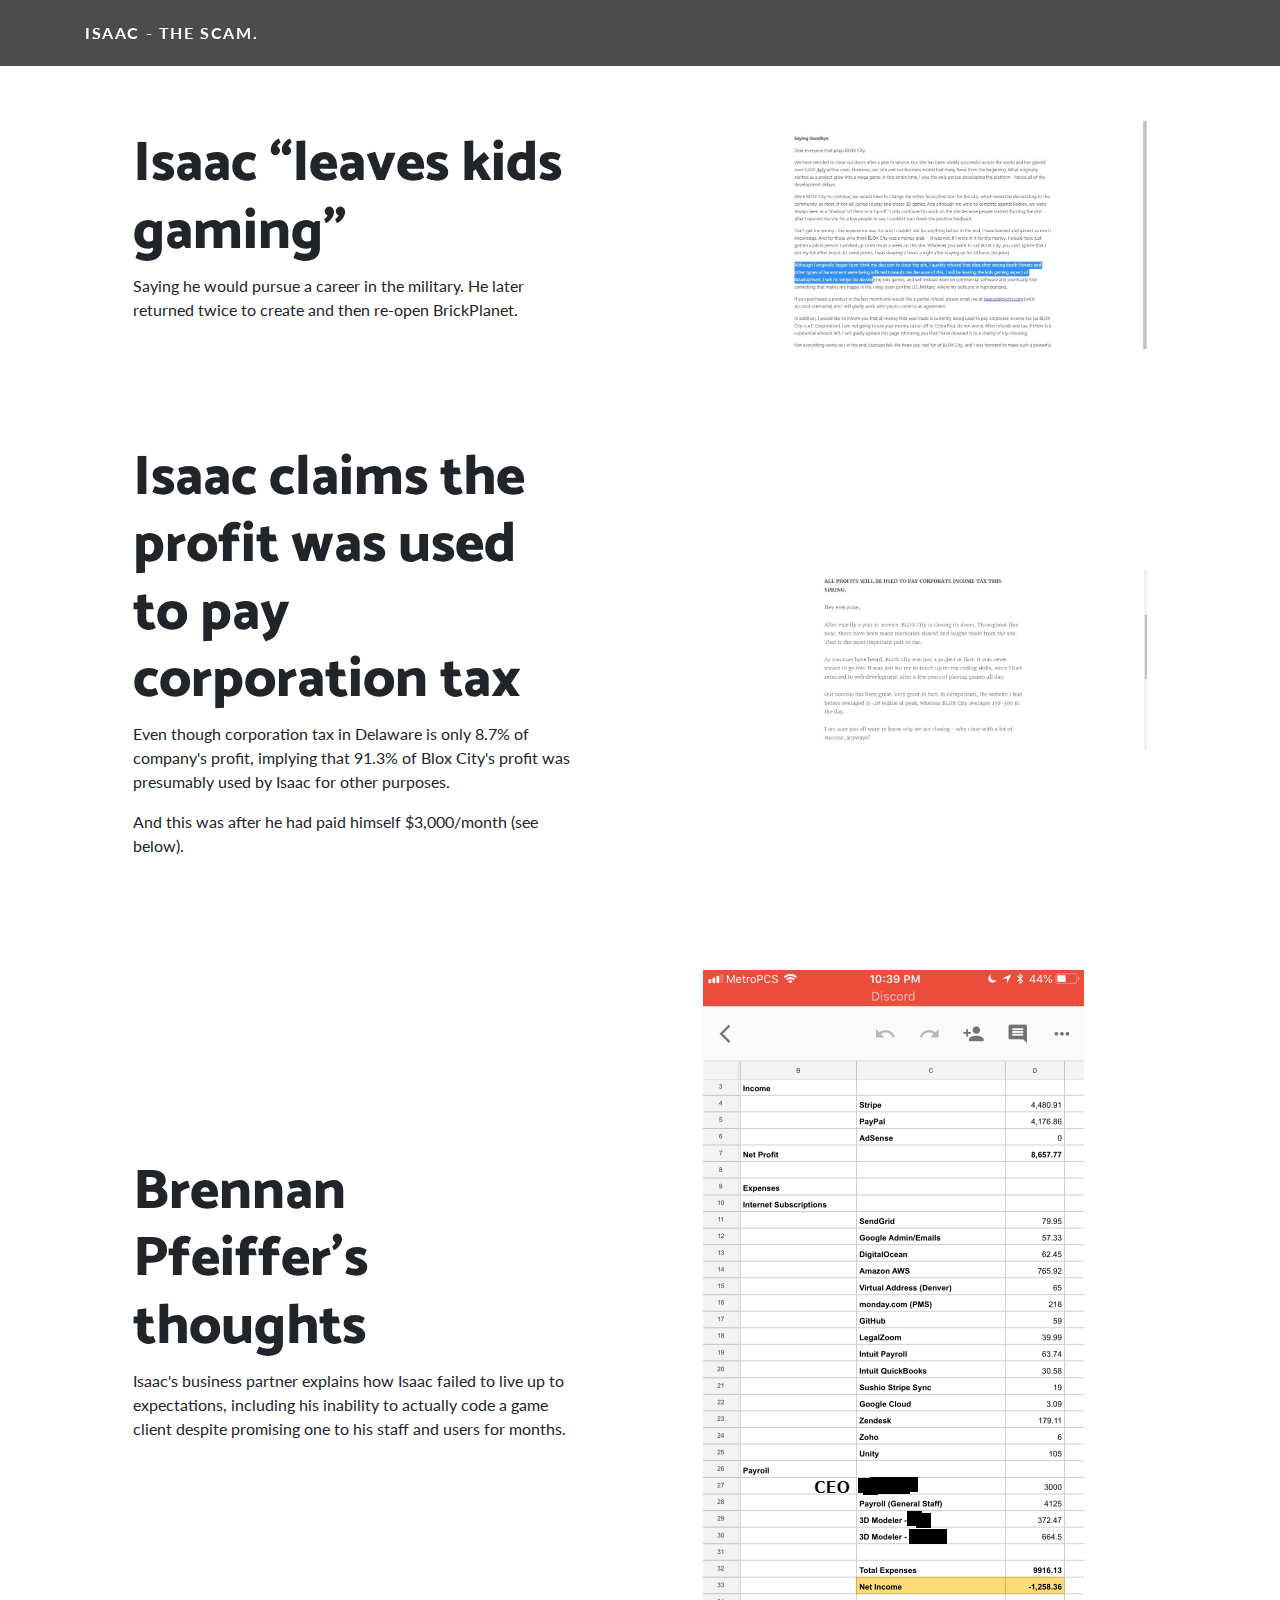
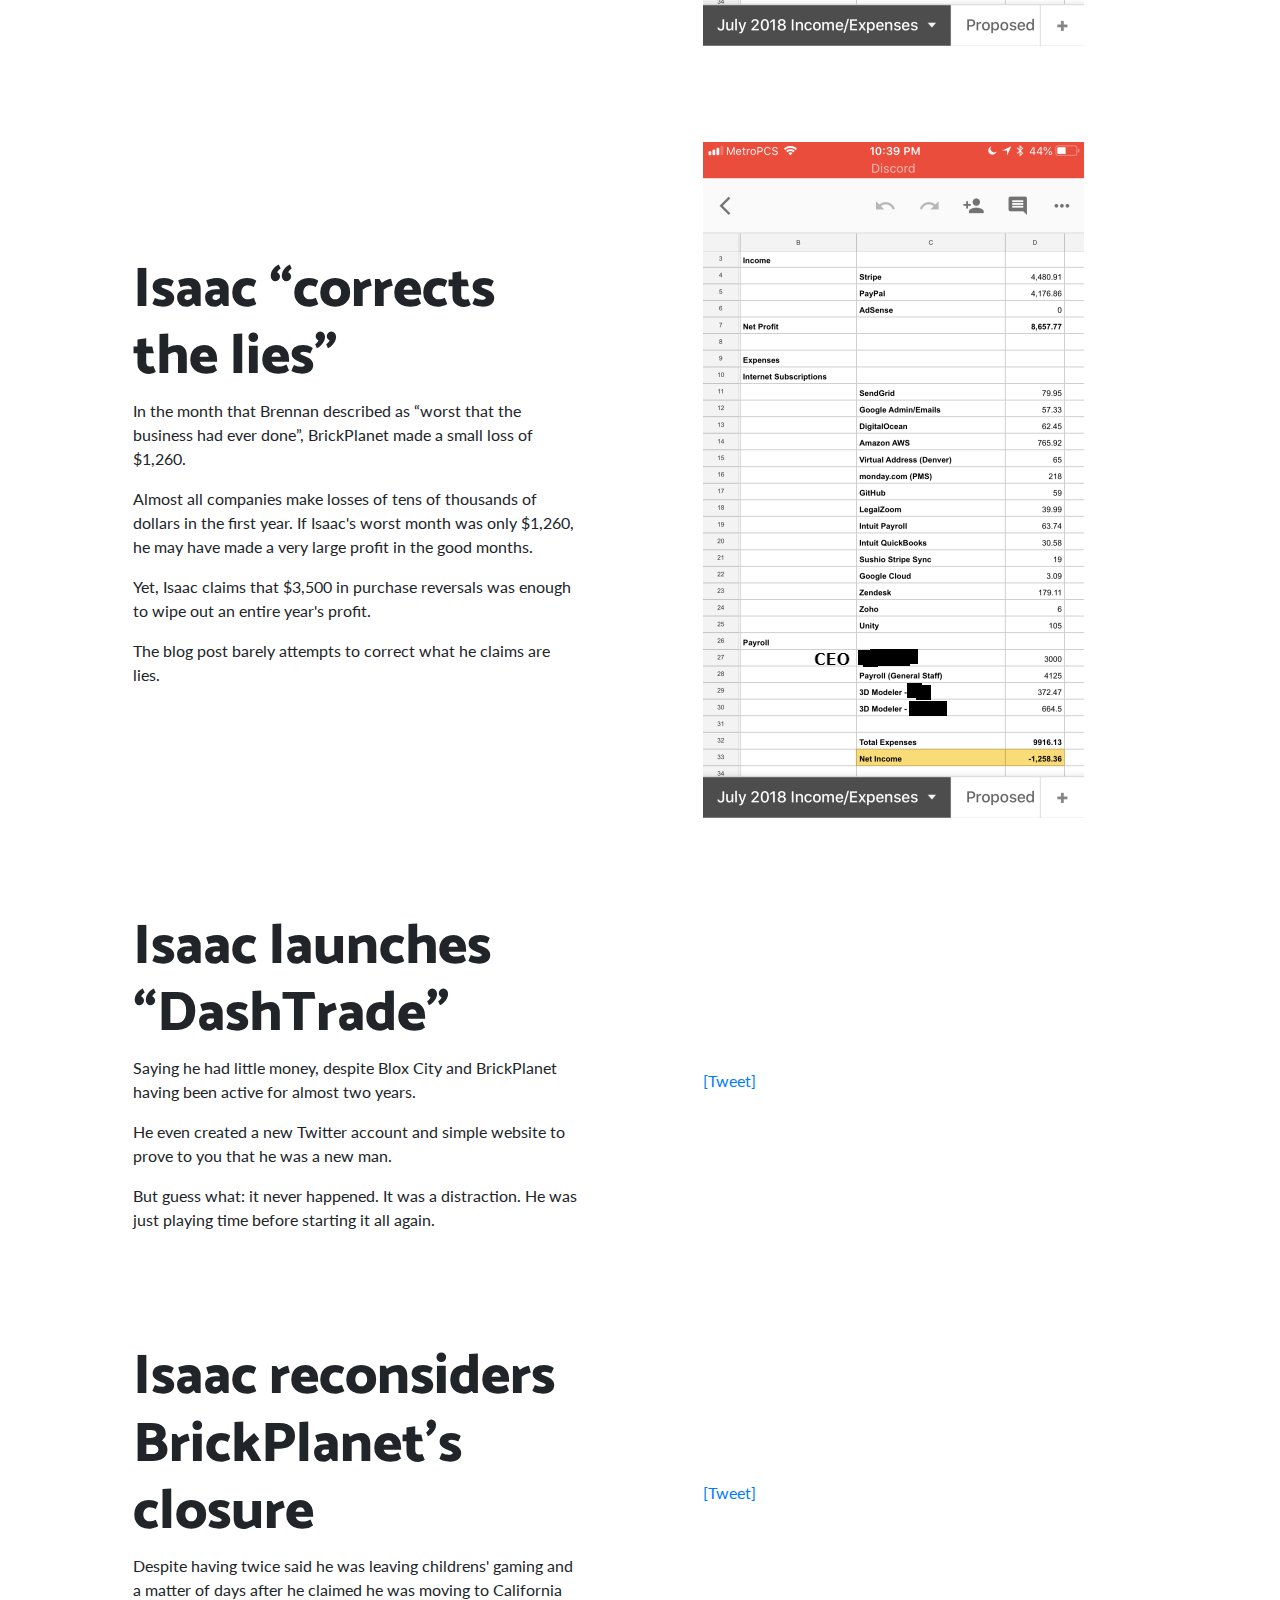
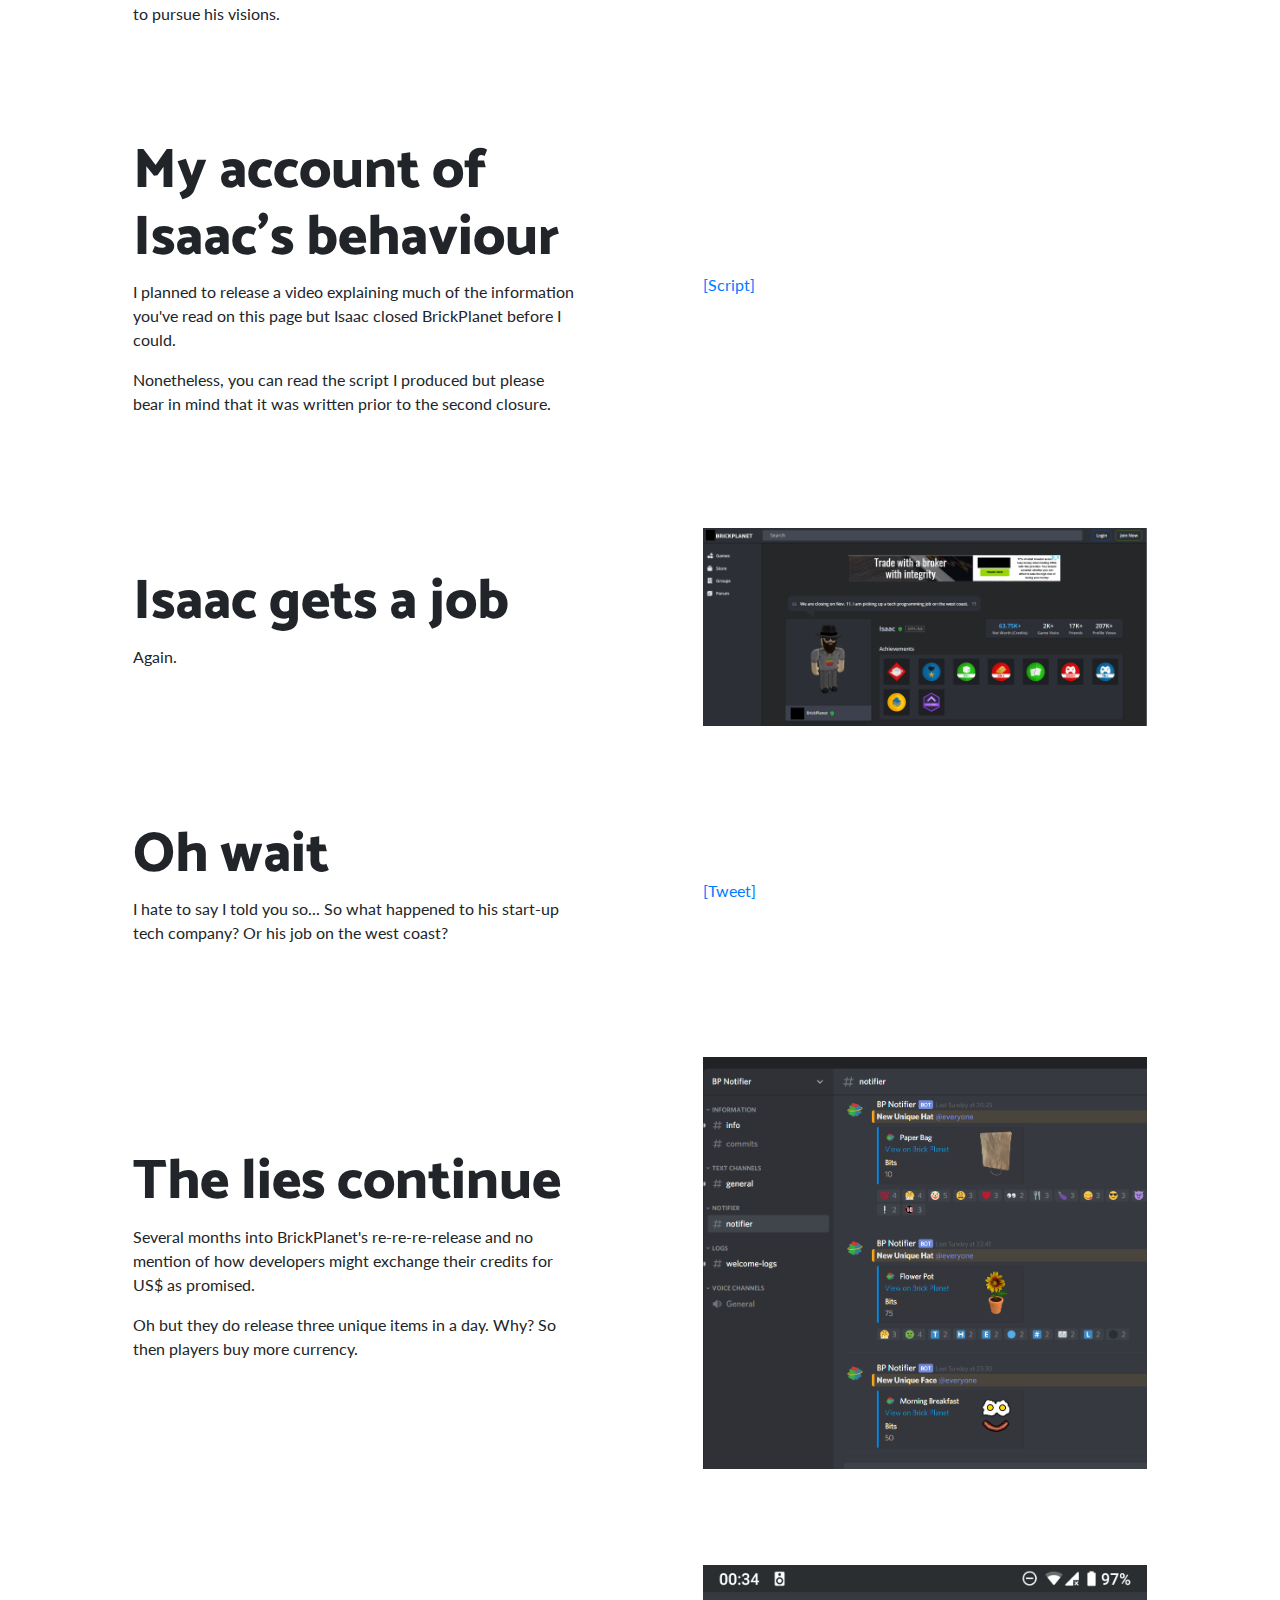
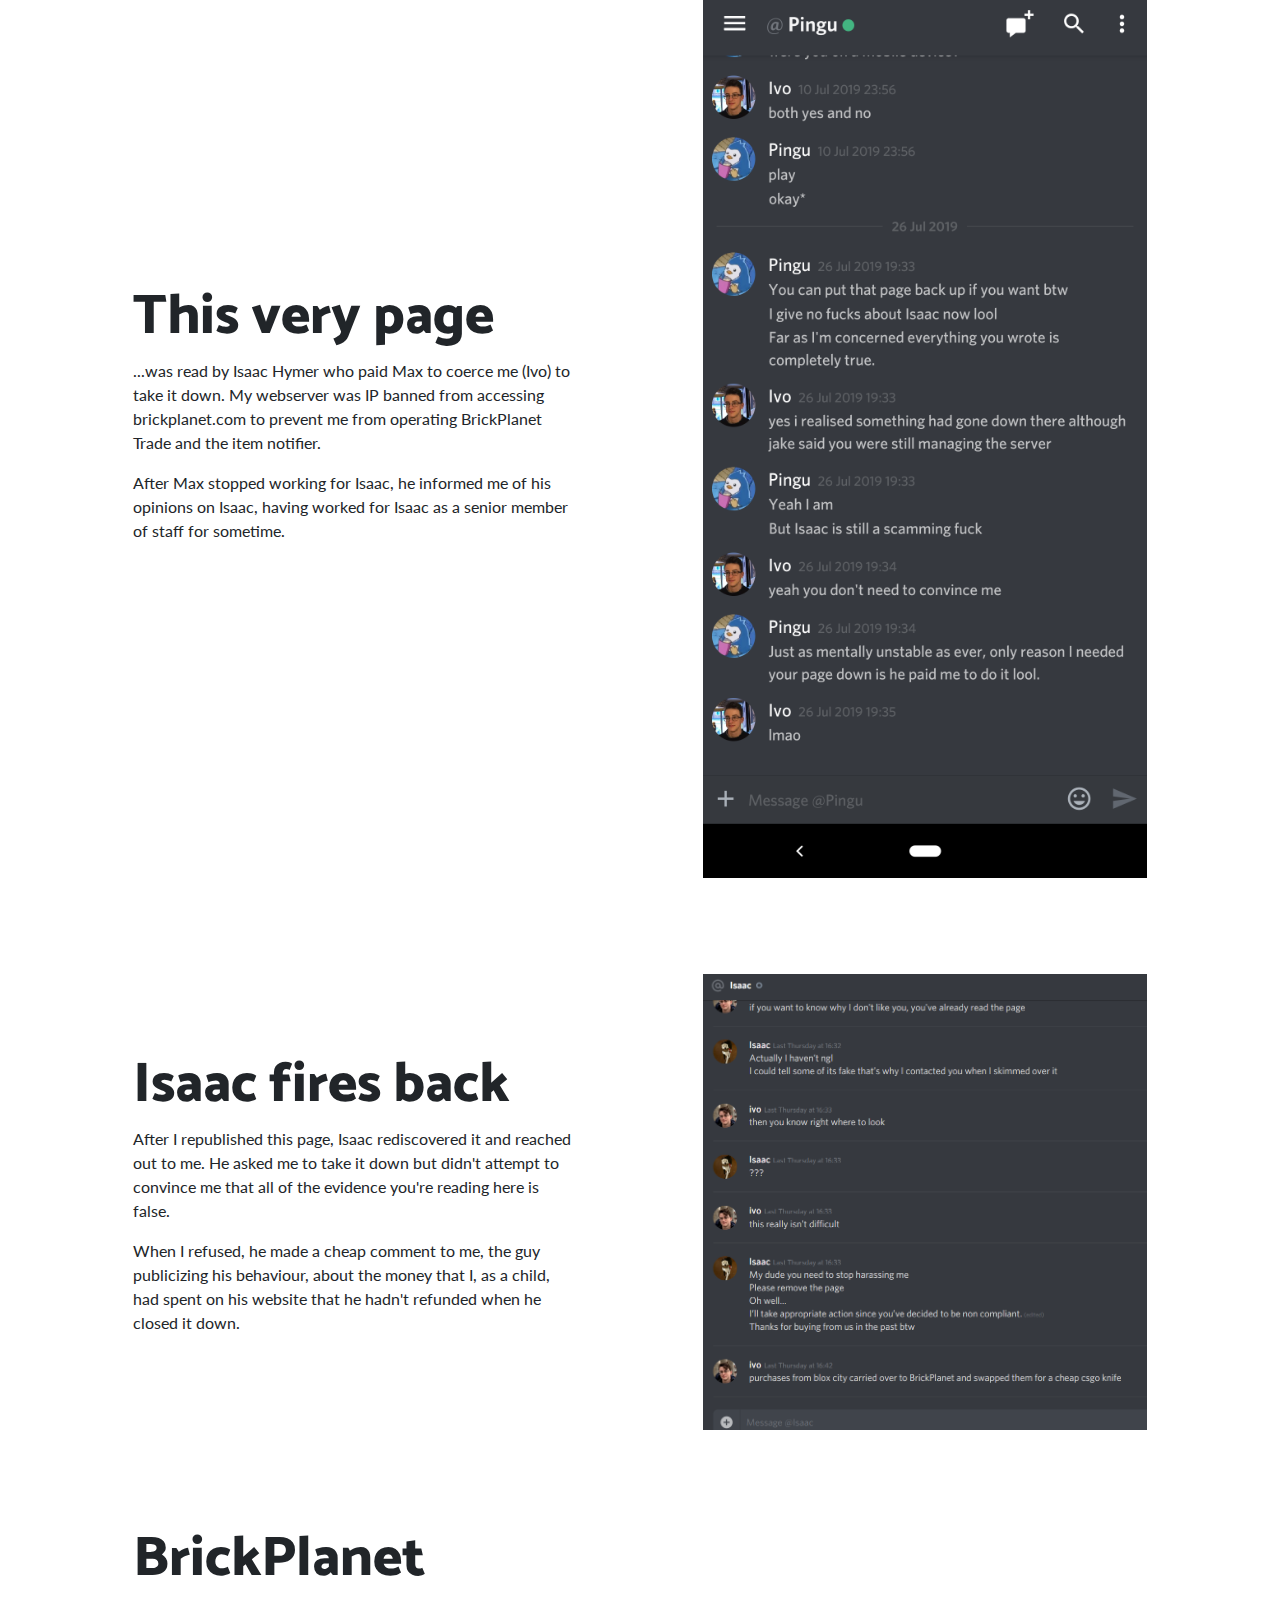
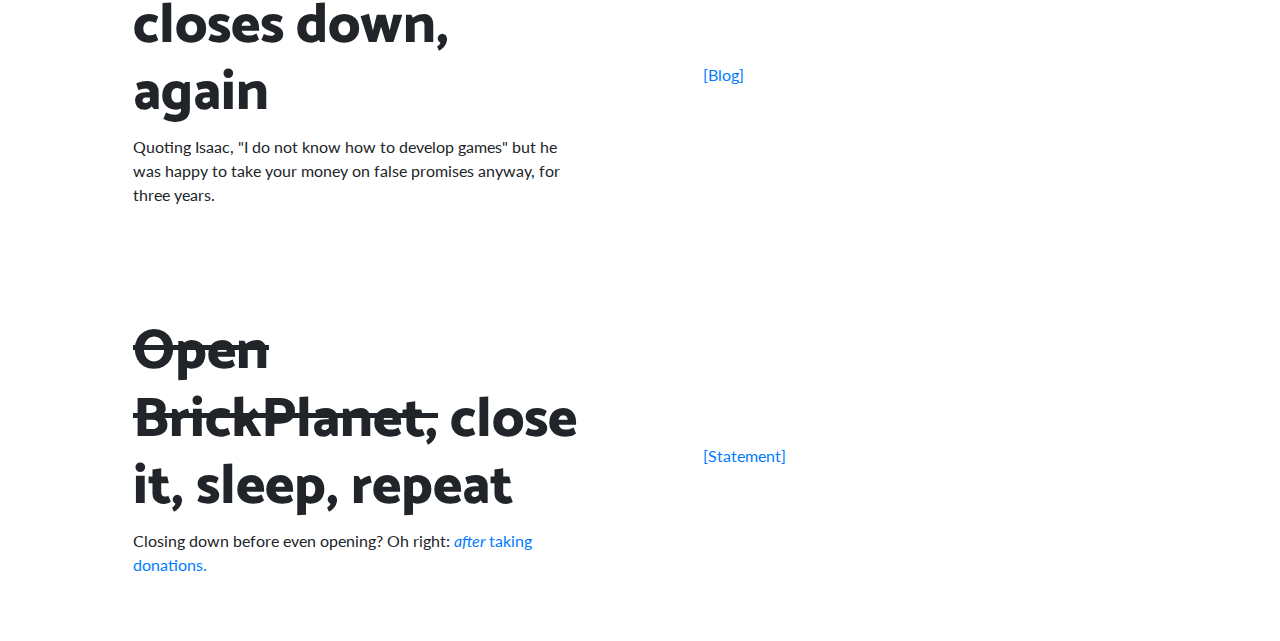
<file: index.html>
<!DOCTYPE html>
<html lang="en">

  <head>

    <meta charset="utf-8">
    <meta name="viewport" content="width=device-width, initial-scale=1, shrink-to-fit=no">
    <meta name="description" content="">
    <meta name="author" content="">
    
    <meta name="description" content="Just some of the reasons why you shouldn't trust Isaac Hymer.">
    
    <meta name="og:site_name" content="Isaac Hymer">
    <meta name="og:title" content="The scam.">
    <meta name="og:image" content="https://pbs.twimg.com/media/DkL_S2eXsAEQaUM.png">
    <meta name="og:description" content="Just some of the reasons why you shouldn't trust Isaac Hymer.">
    
    <meta name="theme-color" content="#FFFFFF">

    <title>Isaac - the scam.</title>

    <!-- Bootstrap core CSS -->
    <link href="vendor/bootstrap/css/bootstrap.min.css" rel="stylesheet">

    <!-- Custom fonts for this template -->
    <link href="https://fonts.googleapis.com/css?family=Catamaran:100,200,300,400,500,600,700,800,900" rel="stylesheet">
    <link href="https://fonts.googleapis.com/css?family=Lato:100,100i,300,300i,400,400i,700,700i,900,900i" rel="stylesheet">

    <!-- Custom styles for this template -->
    <link href="css/one-page-wonder.min.css" rel="stylesheet">

  </head>

  <body>

    <!-- Navigation -->
    <nav class="navbar navbar-expand-lg navbar-dark navbar-custom fixed-top">
      <div class="container">
        <a class="navbar-brand" style="color:white">Isaac - the scam.</a>
        <button class="navbar-toggler" type="button" data-toggle="collapse" data-target="#navbarResponsive" aria-controls="navbarResponsive" aria-expanded="false" aria-label="Toggle navigation">
          <span class="navbar-toggler-icon"></span>
        </button>
        <div class="collapse navbar-collapse" id="navbarResponsive">
        </div>
      </div>
    </nav>

    <section>
      <div class="container">
        <div class="row align-items-center">
            <br><br><br>
        </div>
      </div>
      
      <div class="container">
        <div class="row align-items-center">
          <div class="col-lg-6 order-lg-2">
            <div class="p-5">
              <a target="_blank" href="images/isaacleavesgaming.jpg"><img class="img-fluid" src="images/isaacleavesgaming.jpg" alt=""></a>
            </div>
          </div>
          <div class="col-lg-6 order-lg-1">
            <div class="p-5">
              <h2 class="display-4">Isaac “leaves kids gaming”</h2>
              <p>Saying he would pursue a career in the military. He later returned twice to create and then re-open BrickPlanet.</p>
            </div>
          </div>
        </div>
      </div>
      
      <div class="container">
        <div class="row align-items-center">
          <div class="col-lg-6 order-lg-2">
            <div class="p-5">
              <a target="_blank" href="images/profitsgottotax.jpg"><img class="img-fluid" src="images/profitsgottotax.jpg" alt=""></a>
            </div>
          </div>
          <div class="col-lg-6 order-lg-1">
            <div class="p-5">
              <h2 class="display-4">Isaac claims the profit was used to pay corporation tax</h2>
		<p>Even though corporation tax in Delaware is only 8.7% of company's profit, implying that 91.3% of Blox City's profit was presumably used by Isaac for other purposes.</p>
		<p>And this was after he had paid himself $3,000/month (see below).</p>
            </div>
          </div>
        </div>
      </div>
      
      <div class="container">
        <div class="row align-items-center">
          <div class="col-lg-6 order-lg-2">
            <div class="p-5">
              <a target="_blank" href="brennanpfeifferthoughts.html"><img class="img-fluid" src="images/image1.png" alt=""></a>
            </div>
          </div>
          <div class="col-lg-6 order-lg-1">
            <div class="p-5">
              <h2 class="display-4">Brennan Pfeiffer's thoughts</h2>
              <p>Isaac's business partner explains how Isaac failed to live up to expectations, including his inability to actually code a game client despite promising one to his staff and users for months.</p>
            </div>
          </div>
        </div>
      </div>
      
      <div class="container">
        <div class="row align-items-center">
          <div class="col-lg-6 order-lg-2">
            <div class="p-5">
              <a target="_blank" href="resources/isaaccorrectslies.html"><img class="img-fluid" src="images/image1.png" alt=""></a>
            </div>
          </div>
          <div class="col-lg-6 order-lg-1">
            <div class="p-5">
              <h2 class="display-4">Isaac “corrects the lies”</h2>
              <p>In the month that Brennan described as “worst that the business had ever done”, BrickPlanet made a small loss of $1,260.</p>
              <p>Almost all companies make losses of tens of thousands of dollars in the first year. If Isaac's worst month was only $1,260, he may have made a very large profit in the good months.</p>
              <p>Yet, Isaac claims that $3,500 in purchase reversals was enough to wipe out an entire year's profit.</p>
              <p>The blog post barely attempts to correct what he claims are lies.</p>
            </div>
          </div>
        </div>
      </div>
      
      <div class="container">
        <div class="row align-items-center">
          <div class="col-lg-6 order-lg-2">
            <div class="p-5">
	      <a target="_blank" href="resources/isaactwitter.html">[Tweet]</a>
            </div>
          </div>
          <div class="col-lg-6 order-lg-1">
            <div class="p-5">
              <h2 class="display-4">Isaac launches “DashTrade”</h2>
              <p>Saying he had little money, despite Blox City and BrickPlanet having been active for almost two years.</p>
	      <p>He even created a new Twitter account and simple website to prove to you that he was a new man.</p>
	      <p>But guess what: it never happened. It was a distraction. He was just playing time before starting it all again.</p>
            </div>
          </div>
        </div>
      </div>
      
      <div class="container">
        <div class="row align-items-center">
          <div class="col-lg-6 order-lg-2">
            <div class="p-5">
	     <a target="_blank" href="resources/reconsideringbrickplanet.html">[Tweet]</a>
            </div>
          </div>
          <div class="col-lg-6 order-lg-1">
            <div class="p-5">
              <h2 class="display-4">Isaac reconsiders BrickPlanet's closure</h2>
              <p>Despite having twice said he was leaving childrens' gaming and a matter of days after he claimed he was moving to California to pursue his visions.</p>
            </div>
          </div>
        </div>
      </div>
      
      <div class="container">
        <div class="row align-items-center">
          <div class="col-lg-6 order-lg-2">
            <div class="p-5">
              <a target="_blank" href="resources/script.html">[Script]</a>
            </div>
          </div>
          <div class="col-lg-6 order-lg-1">
            <div class="p-5">
              <h2 class="display-4">My account of Isaac's behaviour</h2>
              <p>I planned to release a video explaining much of the information you've read on this page but Isaac closed BrickPlanet before I could.</p>
              <p>Nonetheless, you can read the script I produced but please bear in mind that it was written prior to the second closure.</p>
            </div>
          </div>
        </div>
      </div>
      
      <div class="container">
        <div class="row align-items-center">
          <div class="col-lg-6 order-lg-2">
            <div class="p-5">
              <a target="_blank" href="images/isaacgetsjob.png"><img class="img-fluid" src="images/isaacgetsjob.png" alt=""></a>
            </div>
          </div>
          <div class="col-lg-6 order-lg-1">
            <div class="p-5">
              <h2 class="display-4">Isaac gets a job</h2>
              <p>Again.</p>
            </div>
          </div>
        </div>
      </div>
      
      <div class="container">
        <div class="row align-items-center">
          <div class="col-lg-6 order-lg-2">
            <div class="p-5">
	      <a target="_blank" href="resources/newmasterplan.html">[Tweet]</a>
            </div>
          </div>
          <div class="col-lg-6 order-lg-1">
            <div class="p-5">
              <h2 class="display-4">Oh wait</h2>
              <p>I hate to say I told you so... So what happened to his start-up tech company? Or his job on the west coast? </p>
            </div>
          </div>
        </div>
      </div>
    </section>
      
	<div class="container">
	  <div class="row align-items-center">
		<div class="col-lg-6 order-lg-2">
		  <div class="p-5">
			<a target="_blank" href="http://web.archive.org/web/20190526171707/https://www.brickplanet.com/faq"><img class="img-fluid" src="images/threeuniques.png" alt=""></a>
		  </div>
		</div>
		<div class="col-lg-6 order-lg-1">
		  <div class="p-5">
			<h2 class="display-4">The lies continue</h2>
			<p>Several months into BrickPlanet's re-re-re-release and no mention of how developers might exchange their credits for US$ as promised.</p>
			<p>Oh but they do release three unique items in a day. Why? So then players buy more currency.</p>
		  </div>
		</div>
	  </div>
	</div>
  </section>
      
  <div class="container">
	<div class="row align-items-center">
	  <div class="col-lg-6 order-lg-2">
		<div class="p-5">
		  <a target="_blank" href="images/maxagrees.png"><img class="img-fluid" src="images/maxagrees.png" alt=""></a>
		</div>
	  </div>
	  <div class="col-lg-6 order-lg-1">
		<div class="p-5">
		  <h2 class="display-4">This very page</h2>
		  <p>...was read by Isaac Hymer who paid Max to coerce me (Ivo) to take it down. My webserver was IP banned from accessing brickplanet.com to prevent me from operating BrickPlanet Trade and the item notifier.</p>
		  <p>After Max stopped working for Isaac, he informed me of his opinions on Isaac, having worked for Isaac as a senior member of staff for sometime.</p>
		</div>
	  </div>
	</div>
  </div>
</section>
      
<div class="container">
  <div class="row align-items-center">
	<div class="col-lg-6 order-lg-2">
	  <div class="p-5">
		<a target="_blank" href="images/isaacsattempt.png"><img class="img-fluid" src="images/isaacsattempt.png" alt=""></a>
	  </div>
	</div>
	<div class="col-lg-6 order-lg-1">
	  <div class="p-5">
		<h2 class="display-4">Isaac fires back</h2>
		<p>After I republished this page, Isaac rediscovered it and reached out to me. He asked me to take it down but didn't attempt to convince me that all of the evidence you're reading here is false.</p>
		<p>When I refused, he made a cheap comment to me, the guy publicizing his behaviour, about the money that I, as a child, had spent on his website that he hadn't refunded when he closed it down.</p>
	  </div>
	</div>
  </div>
</div>
</section>
      
<div class="container">
  <div class="row align-items-center">
	<div class="col-lg-6 order-lg-2">
	  <div class="p-5">
		<a target="_blank" href="http://web.archive.org/web/20200229221734/https://blog.brickplanet.com/bp-closing/">[Blog]</a>
	  </div>
	</div>
	<div class="col-lg-6 order-lg-1">
	  <div class="p-5">
		<h2 class="display-4">BrickPlanet closes down, again</h2>
		<p>Quoting Isaac, "I do not know how to develop games" but he was happy to take your money on false promises anyway, for three years.</p>
	  </div>
	</div>
  </div>
</div>

      
<div class="container">
  <div class="row align-items-center">
	<div class="col-lg-6 order-lg-2">
	  <div class="p-5">
		<a target="_blank" href="http://web.archive.org/web/20220206053359/https://www.brickplanet.com/">[Statement]</a>
	  </div>
	</div>
	<div class="col-lg-6 order-lg-1">
	  <div class="p-5">
		<h2 class="display-4"><strike>Open BrickPlanet,</strike> close it, sleep, repeat</h2>
		<p>Closing down before even opening? Oh right: <a target="_blank" href="http://web.archive.org/web/20211026193403/https://www.brickplanet.com/"><i>after</i> taking donations</i>.</p>
	  </div>
	</div>
  </div>
</div>
</section>

    <!-- Bootstrap core JavaScript -->
    <script src="vendor/jquery/jquery.min.js"></script>
    <script src="vendor/bootstrap/js/bootstrap.bundle.min.js"></script>

  </body>

</html>
</file>
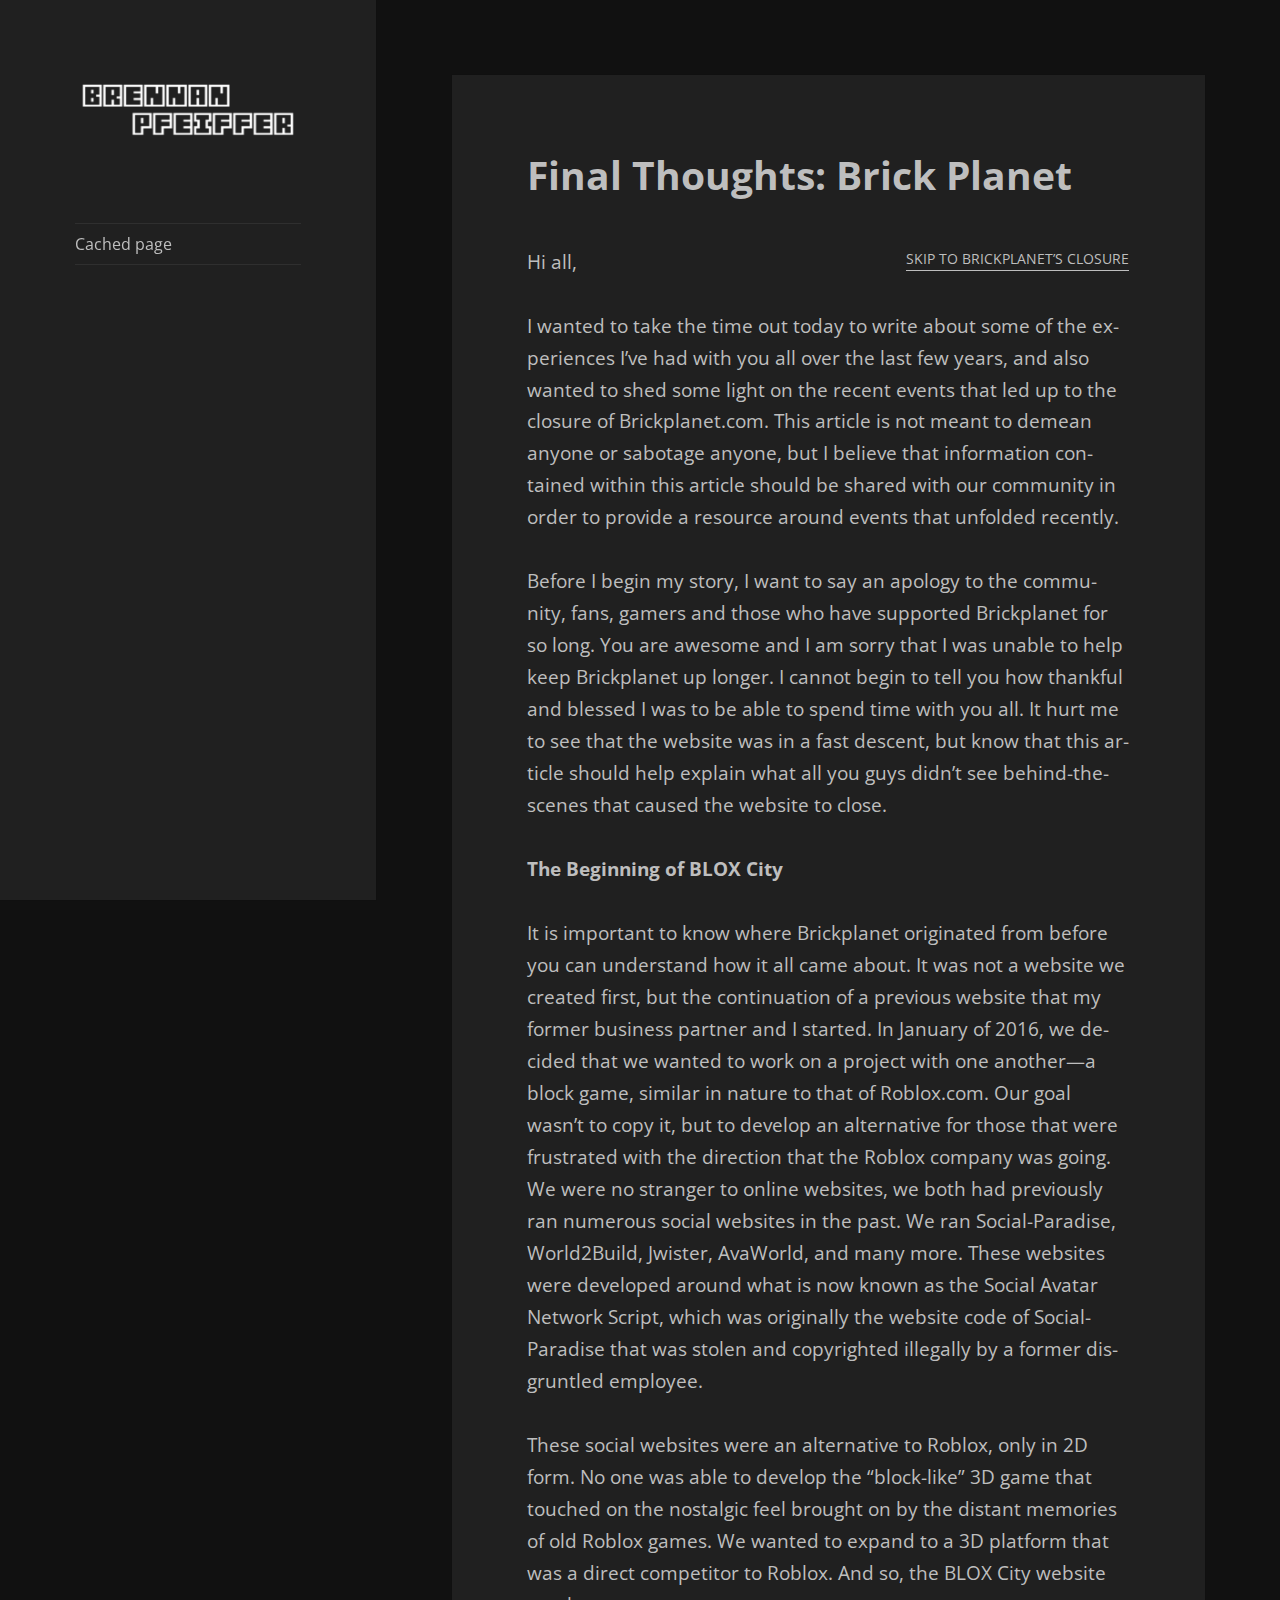
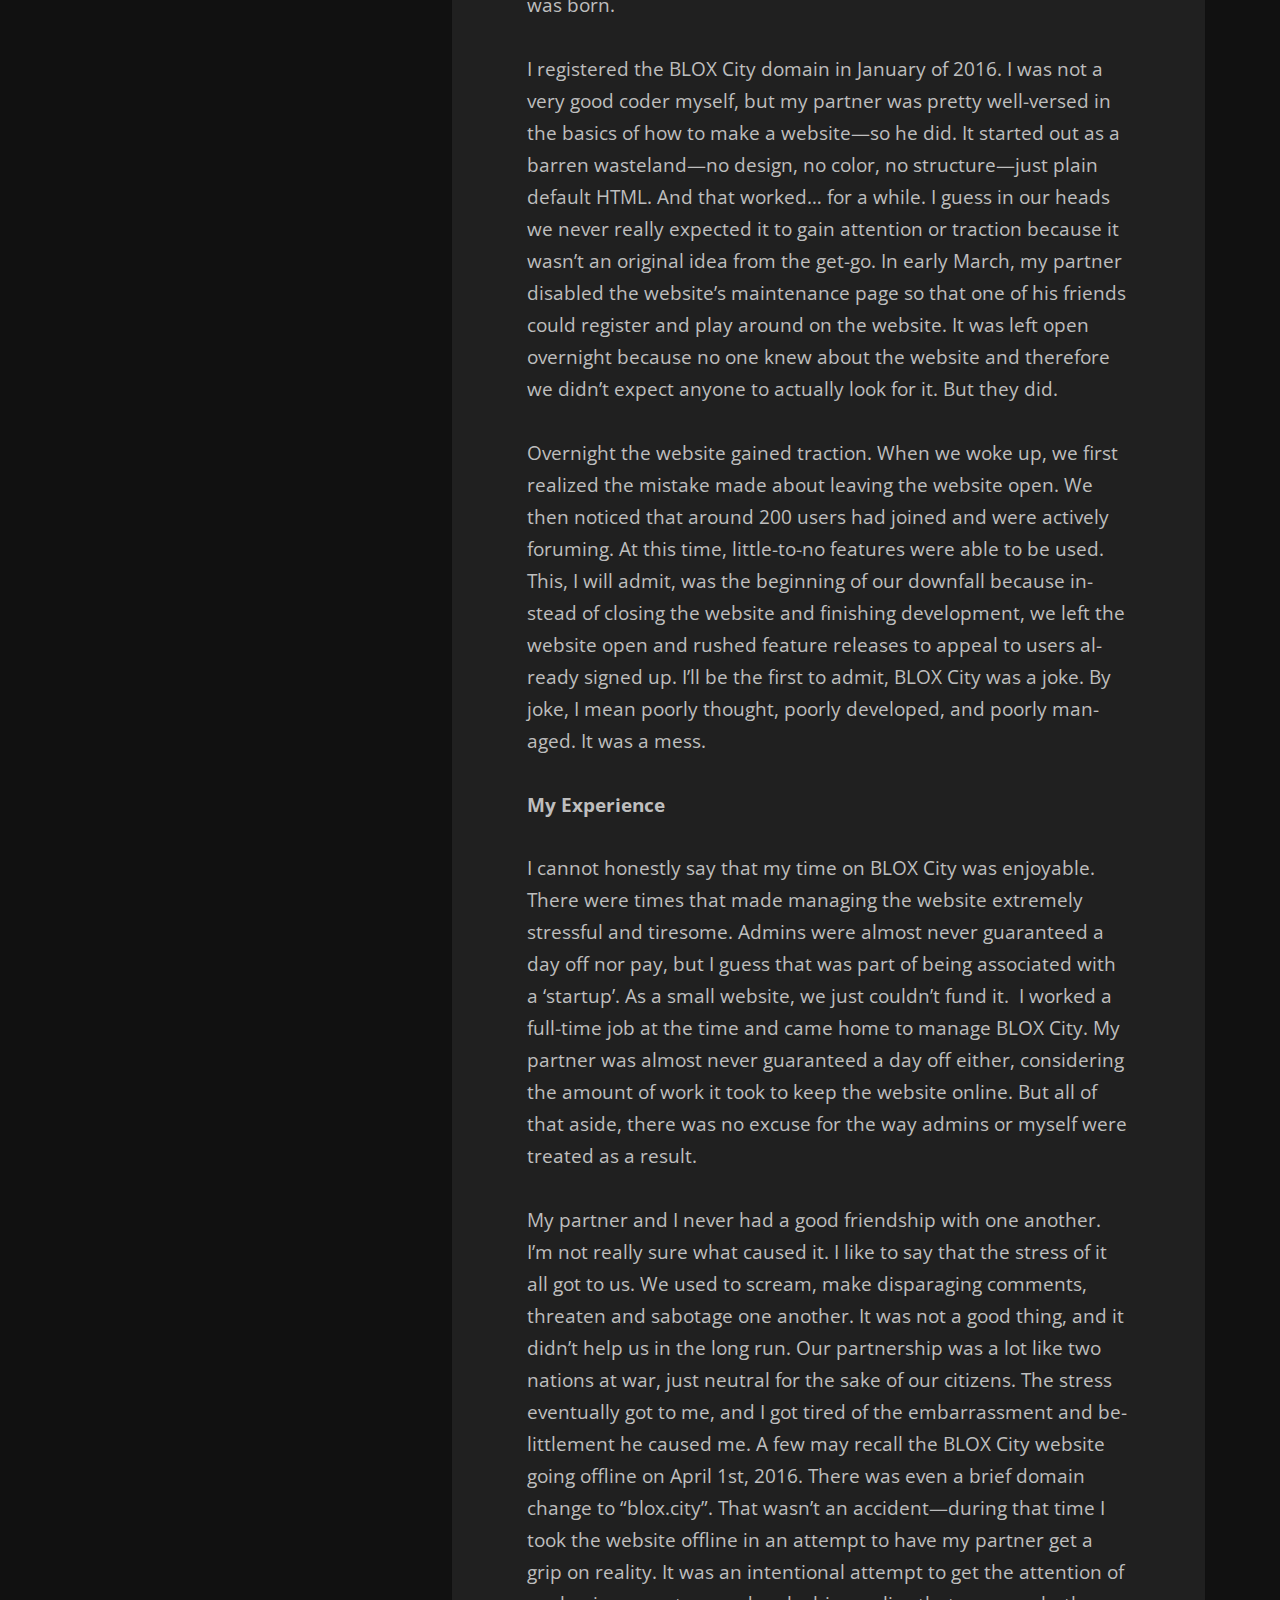
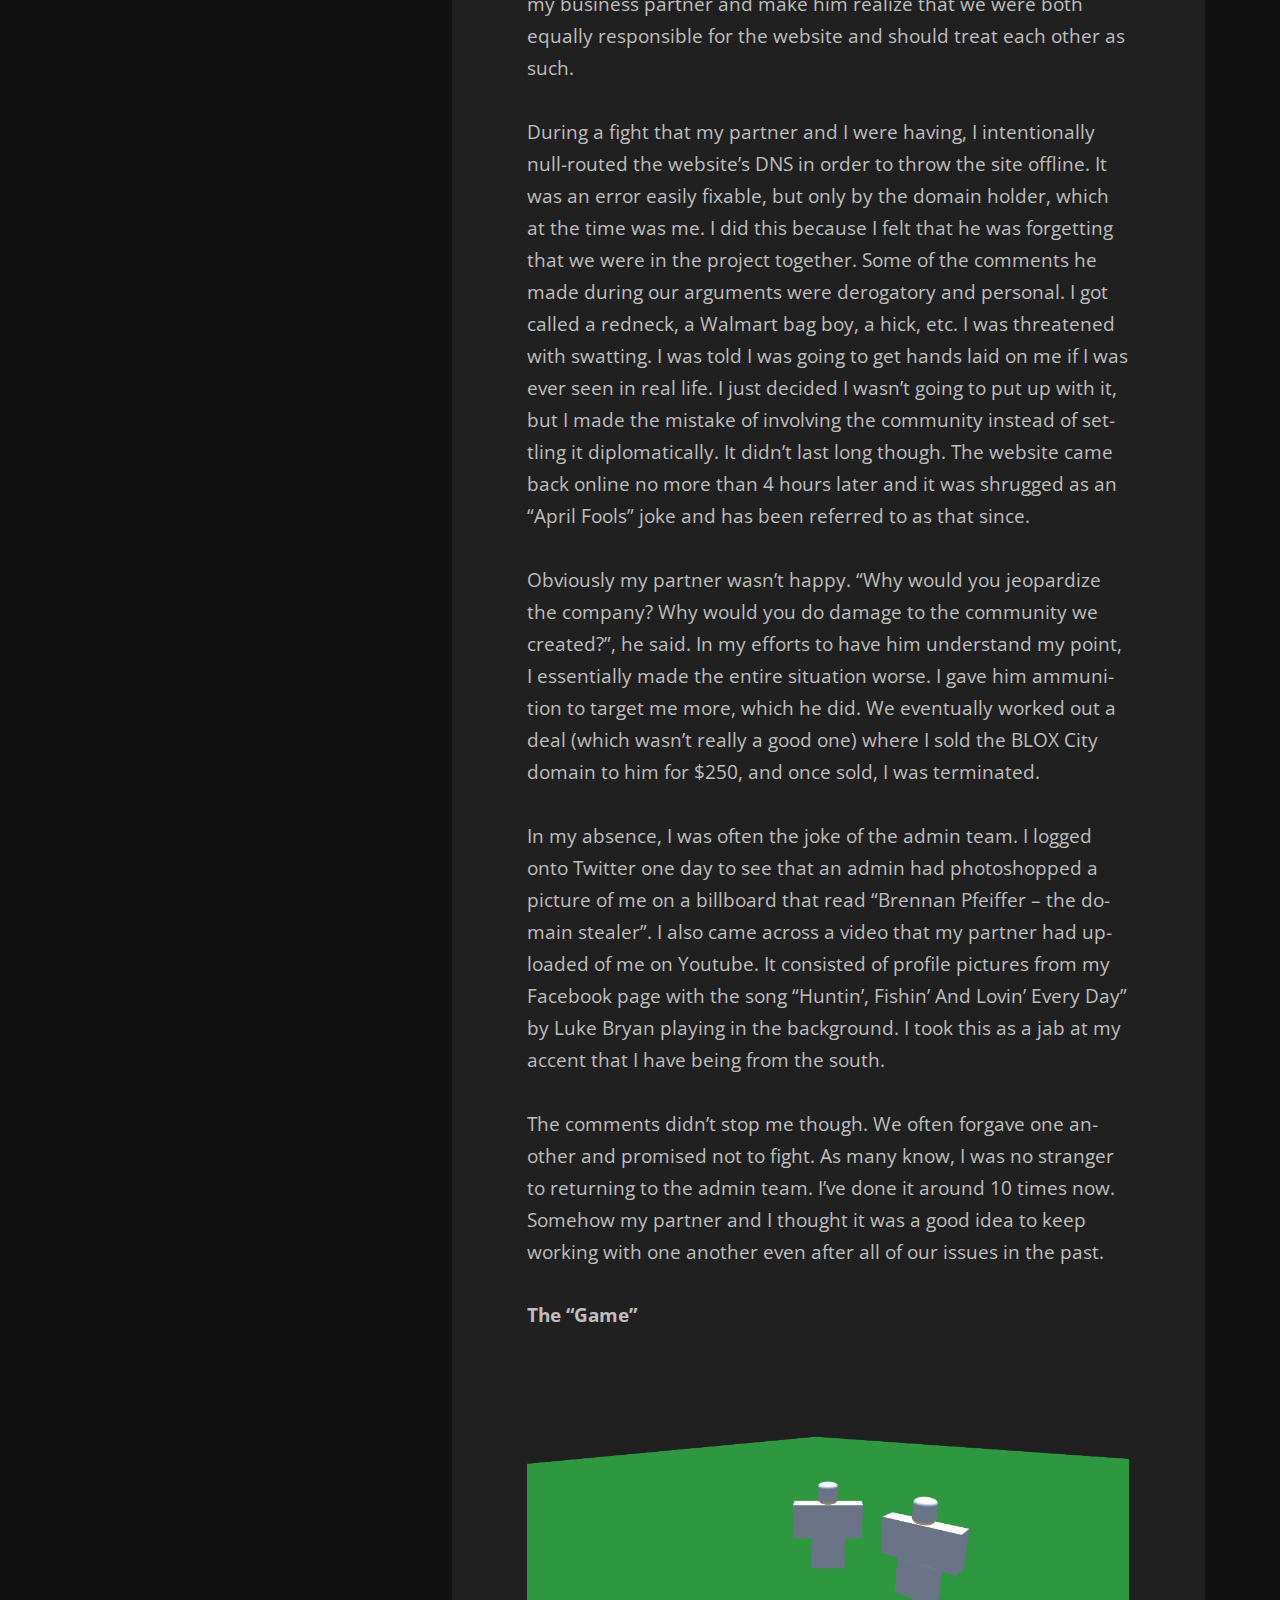
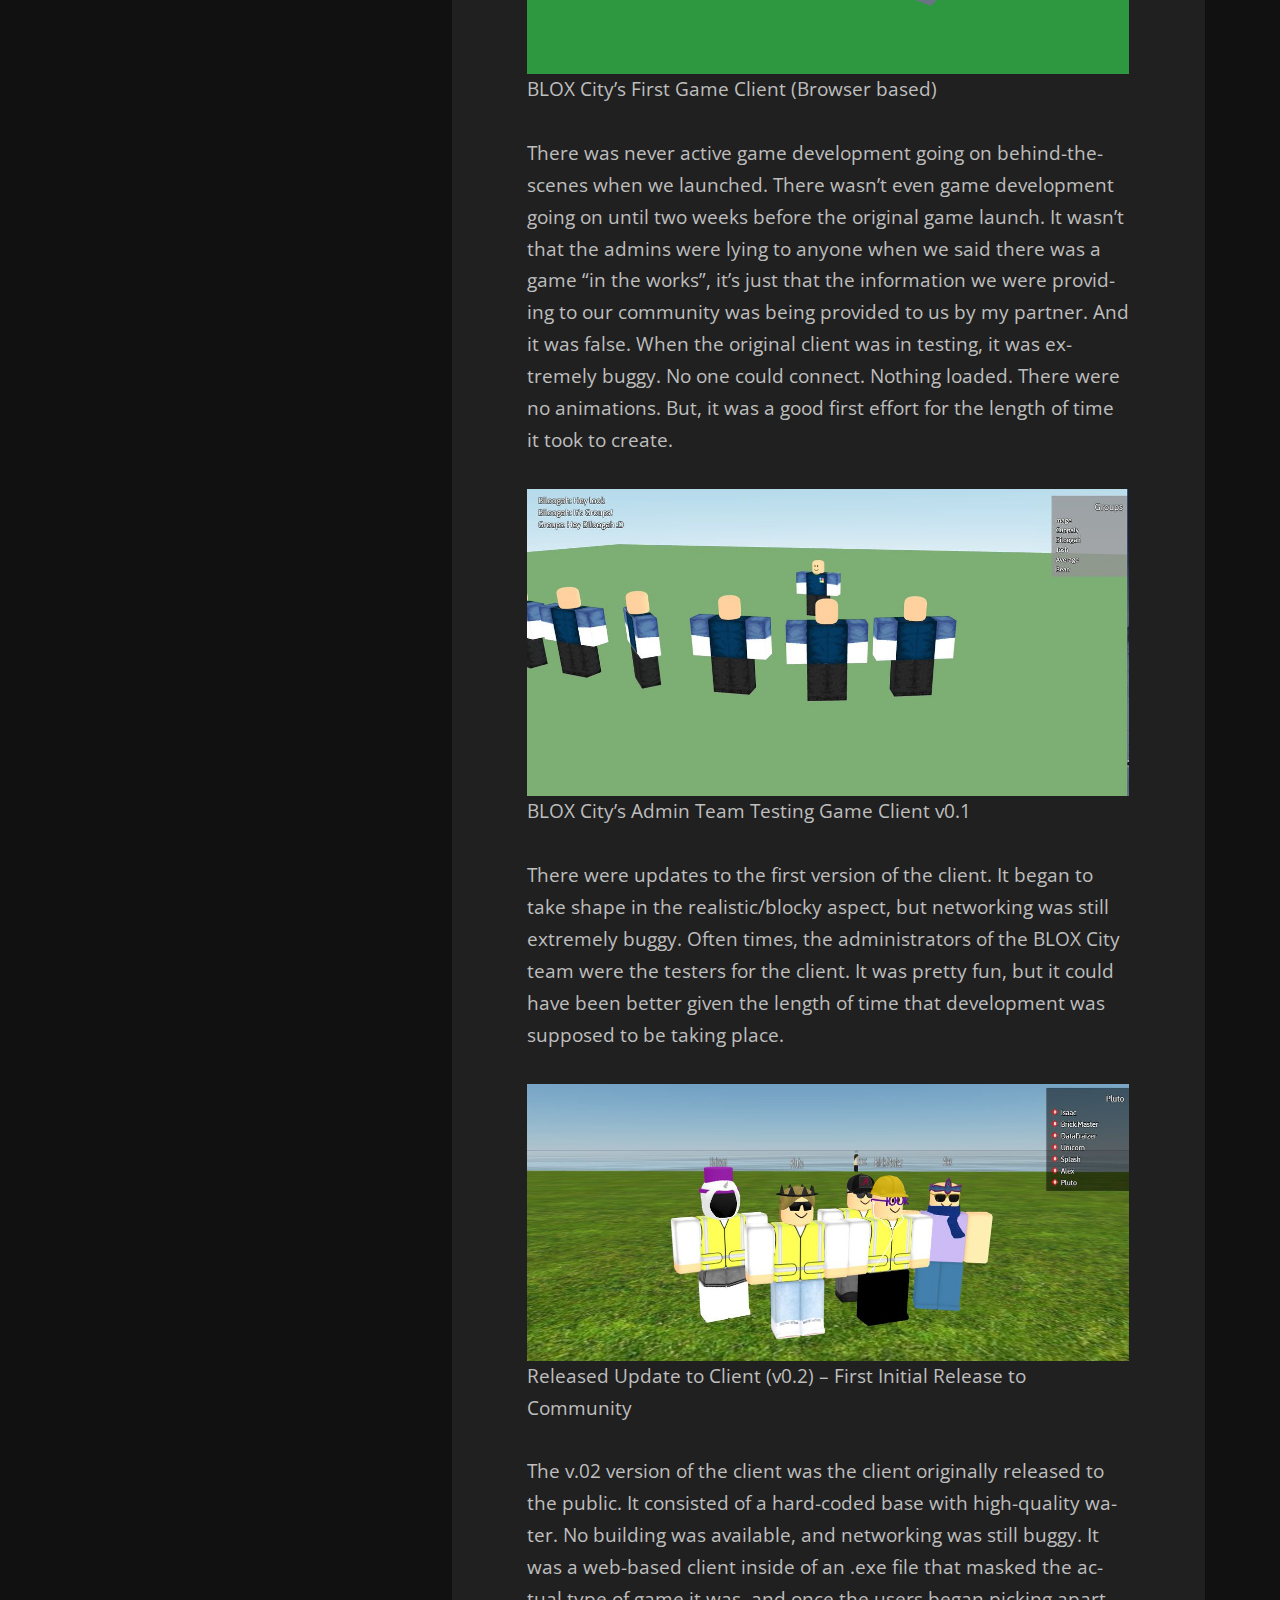
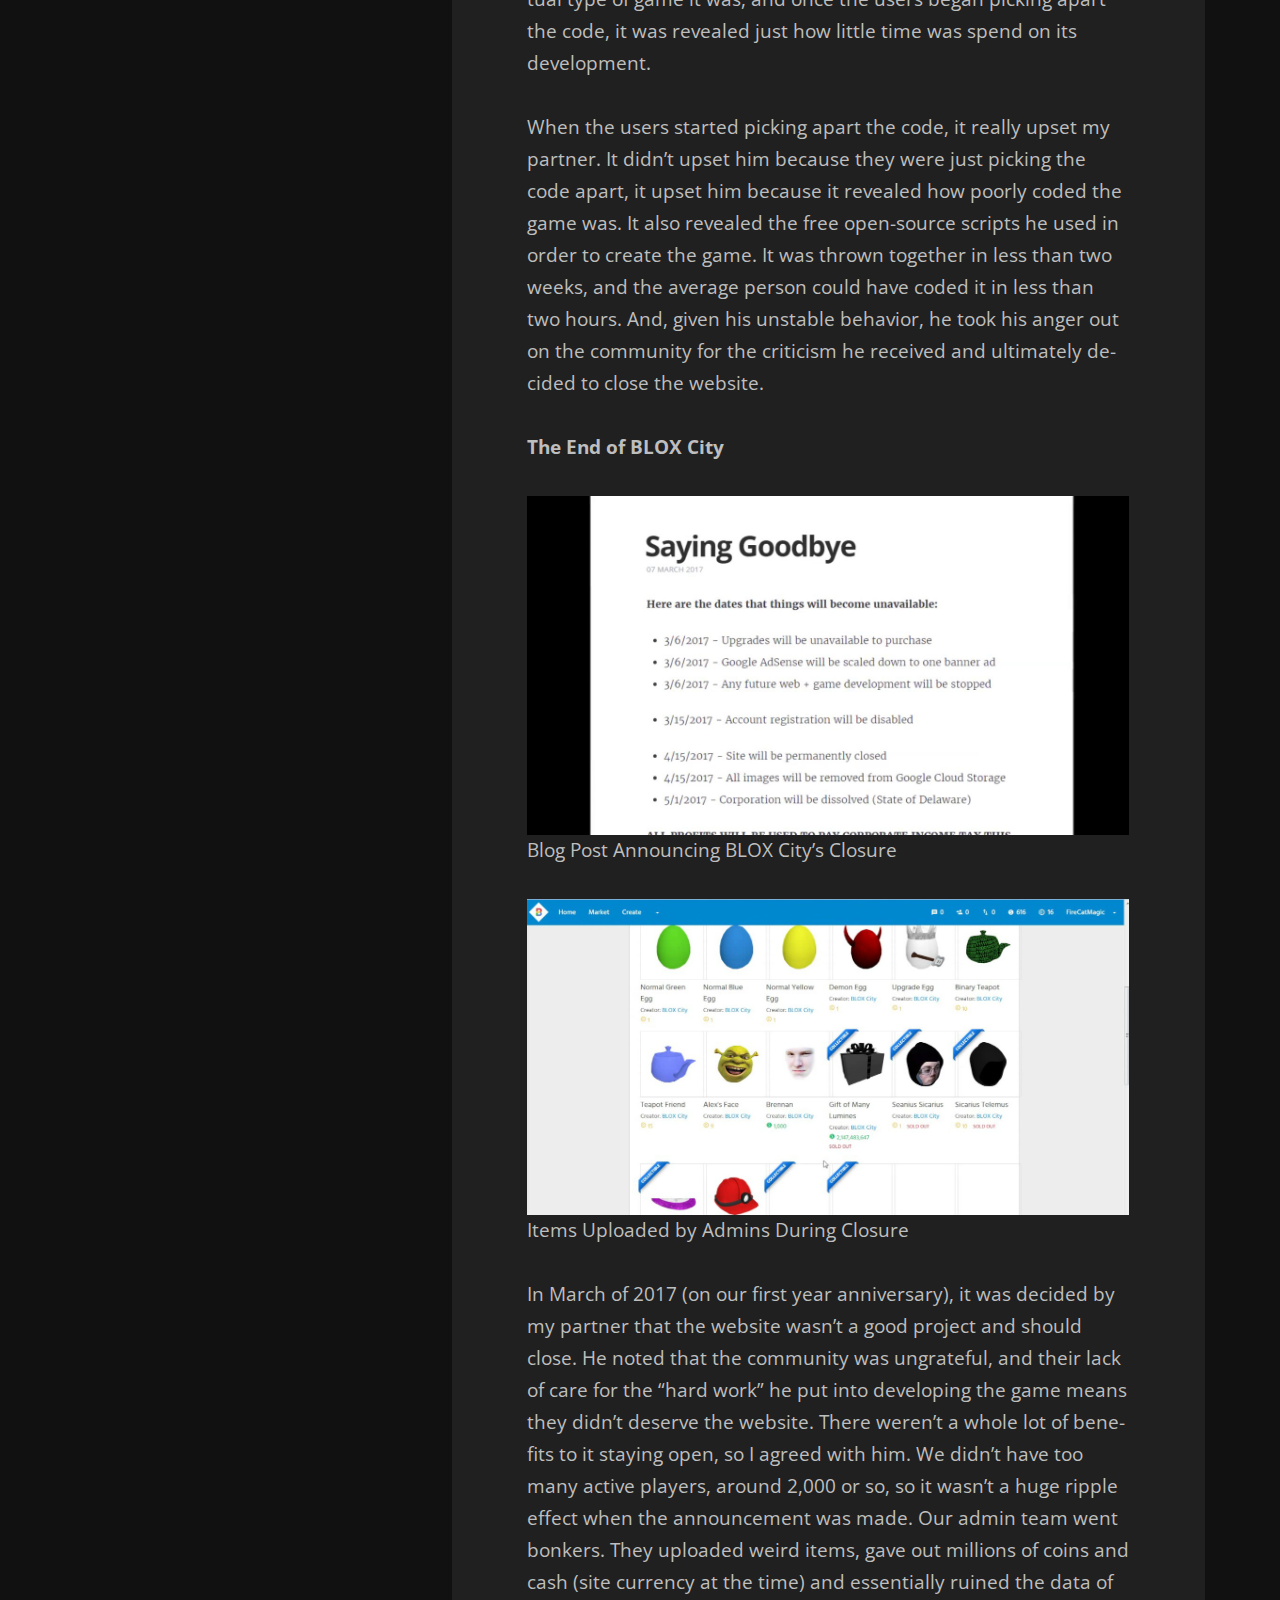
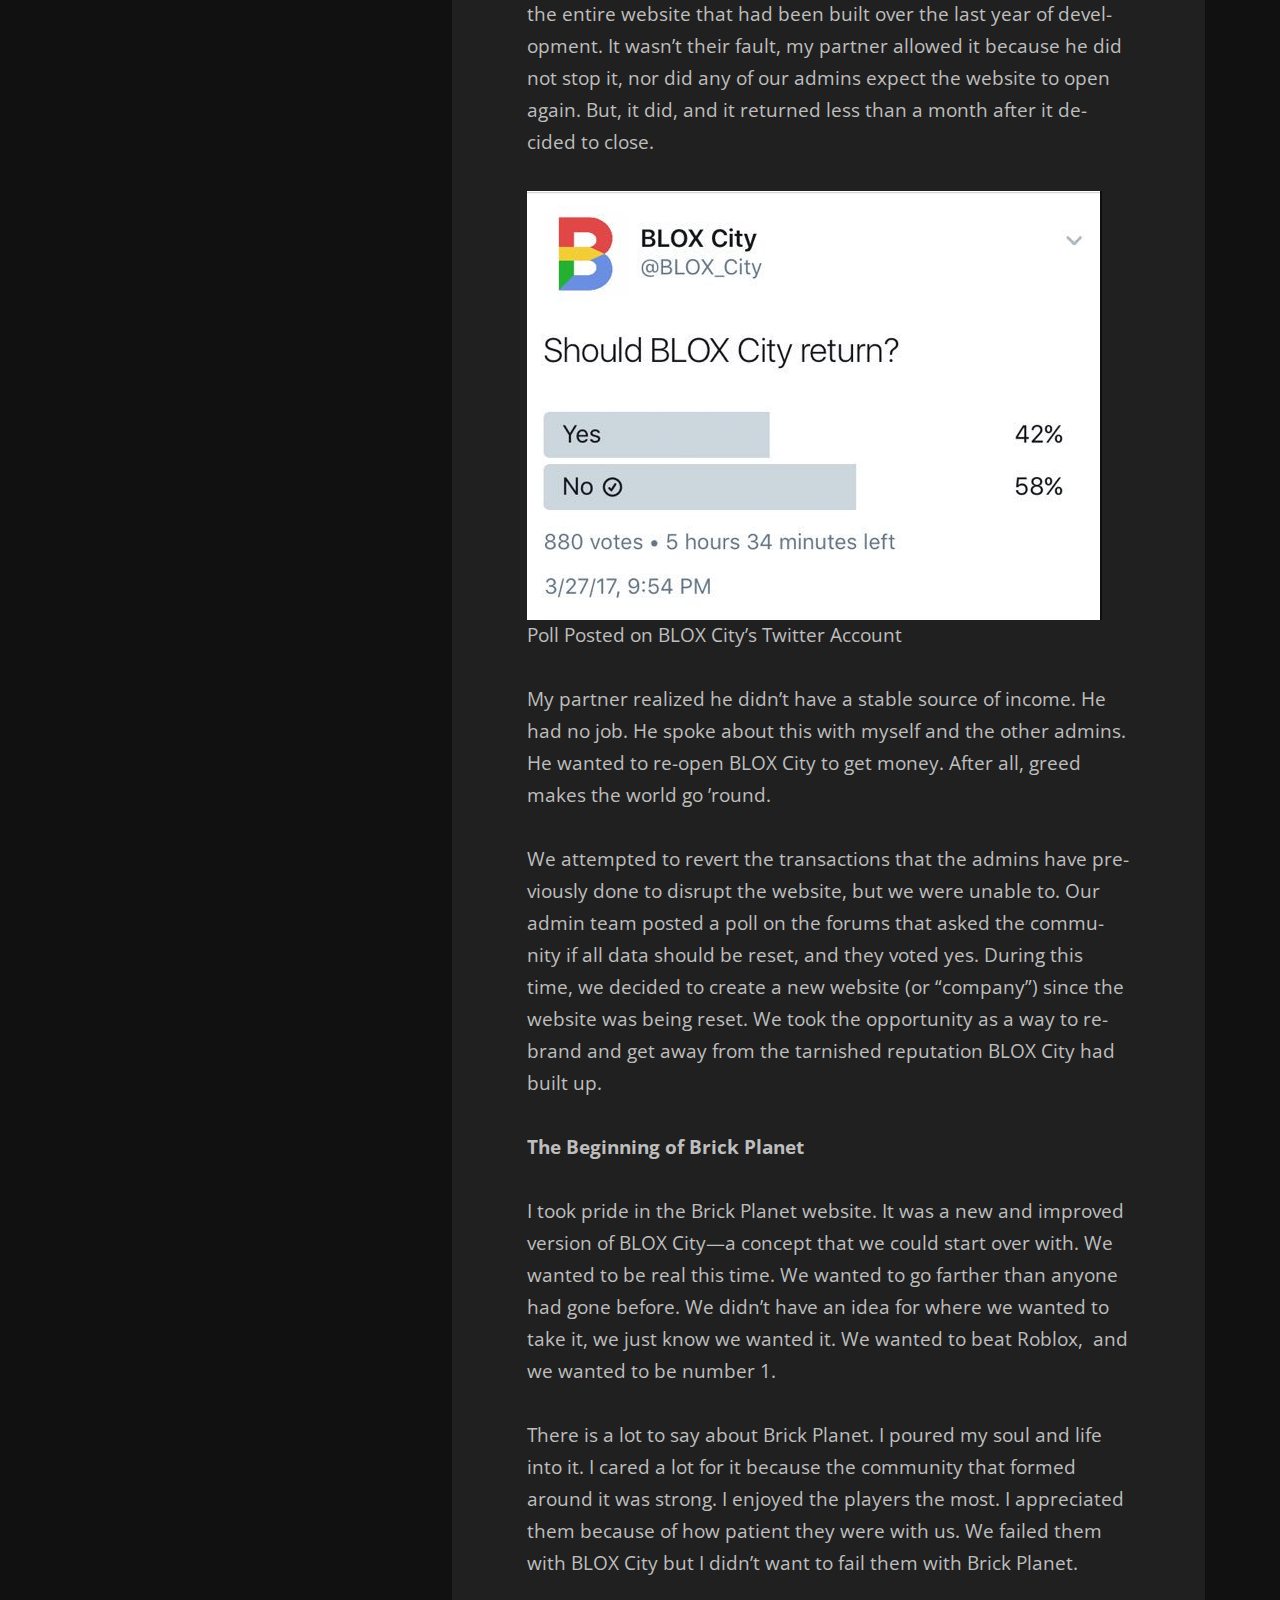
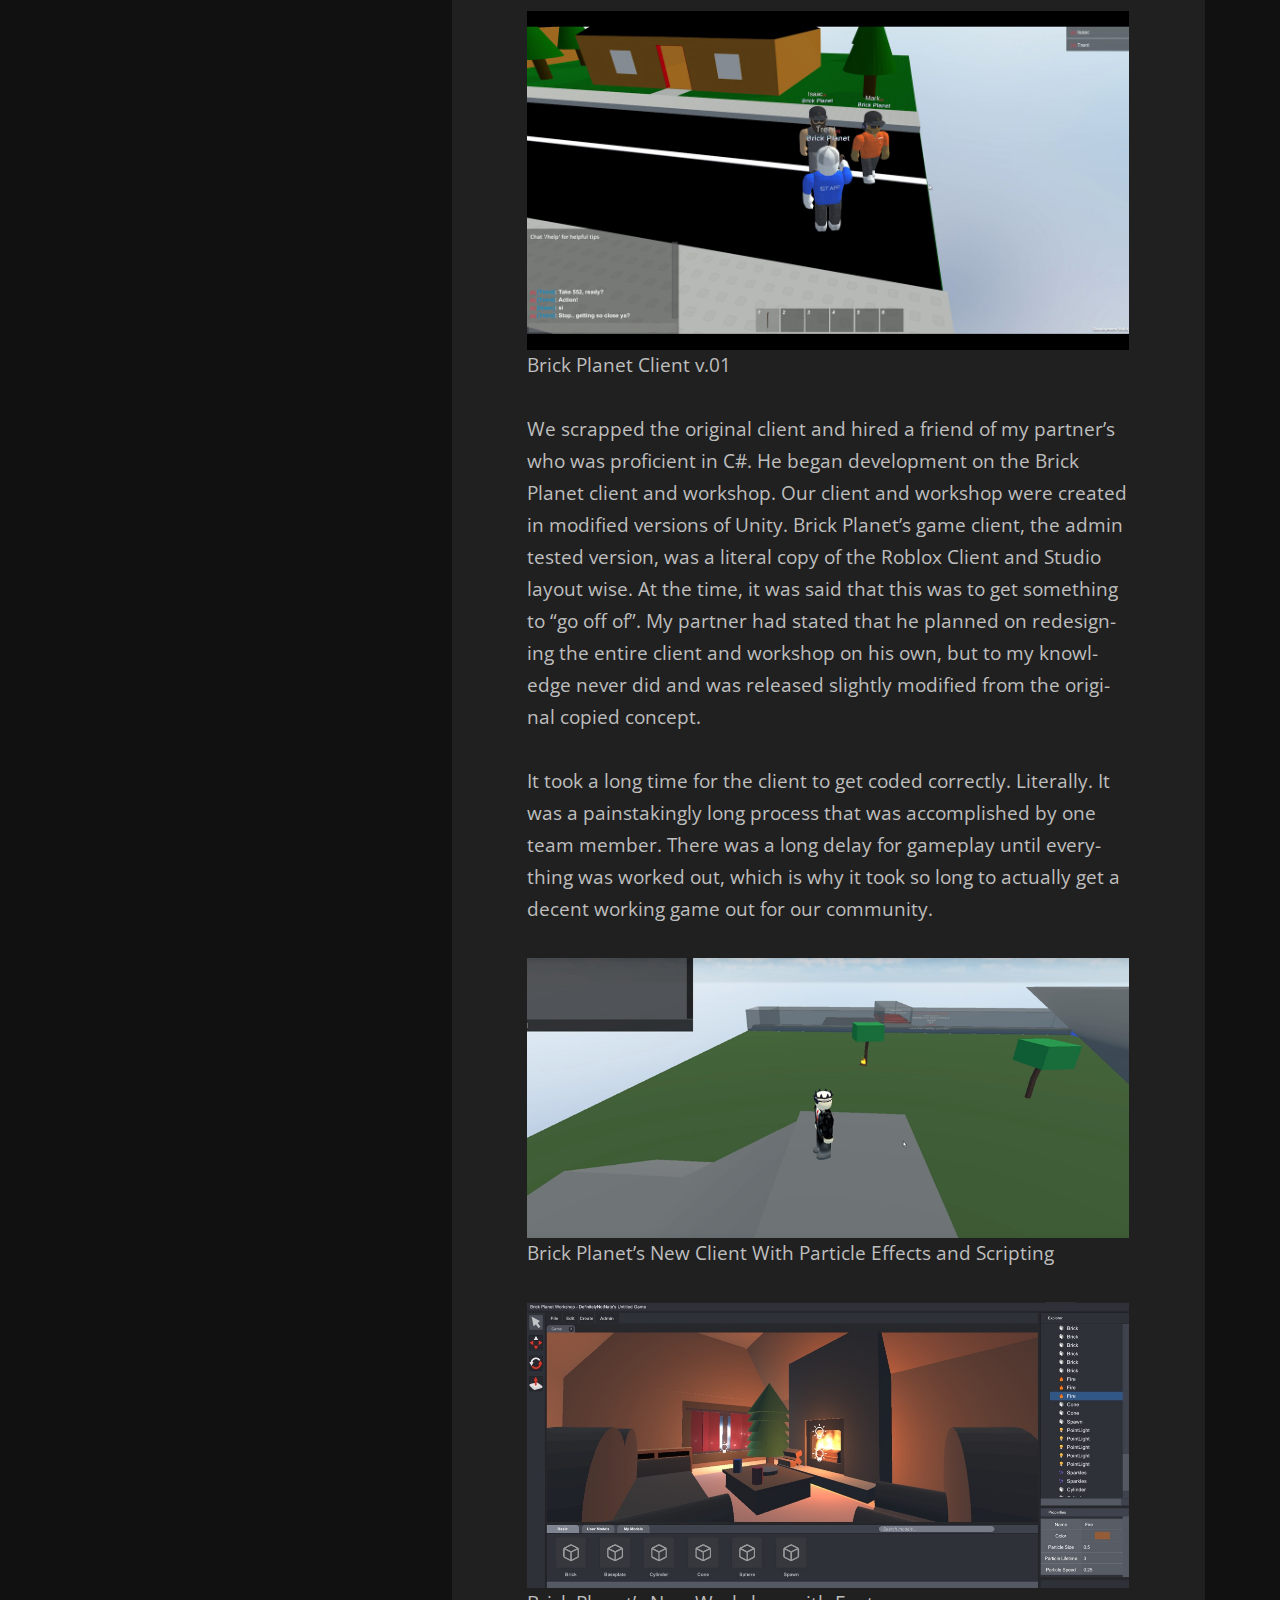
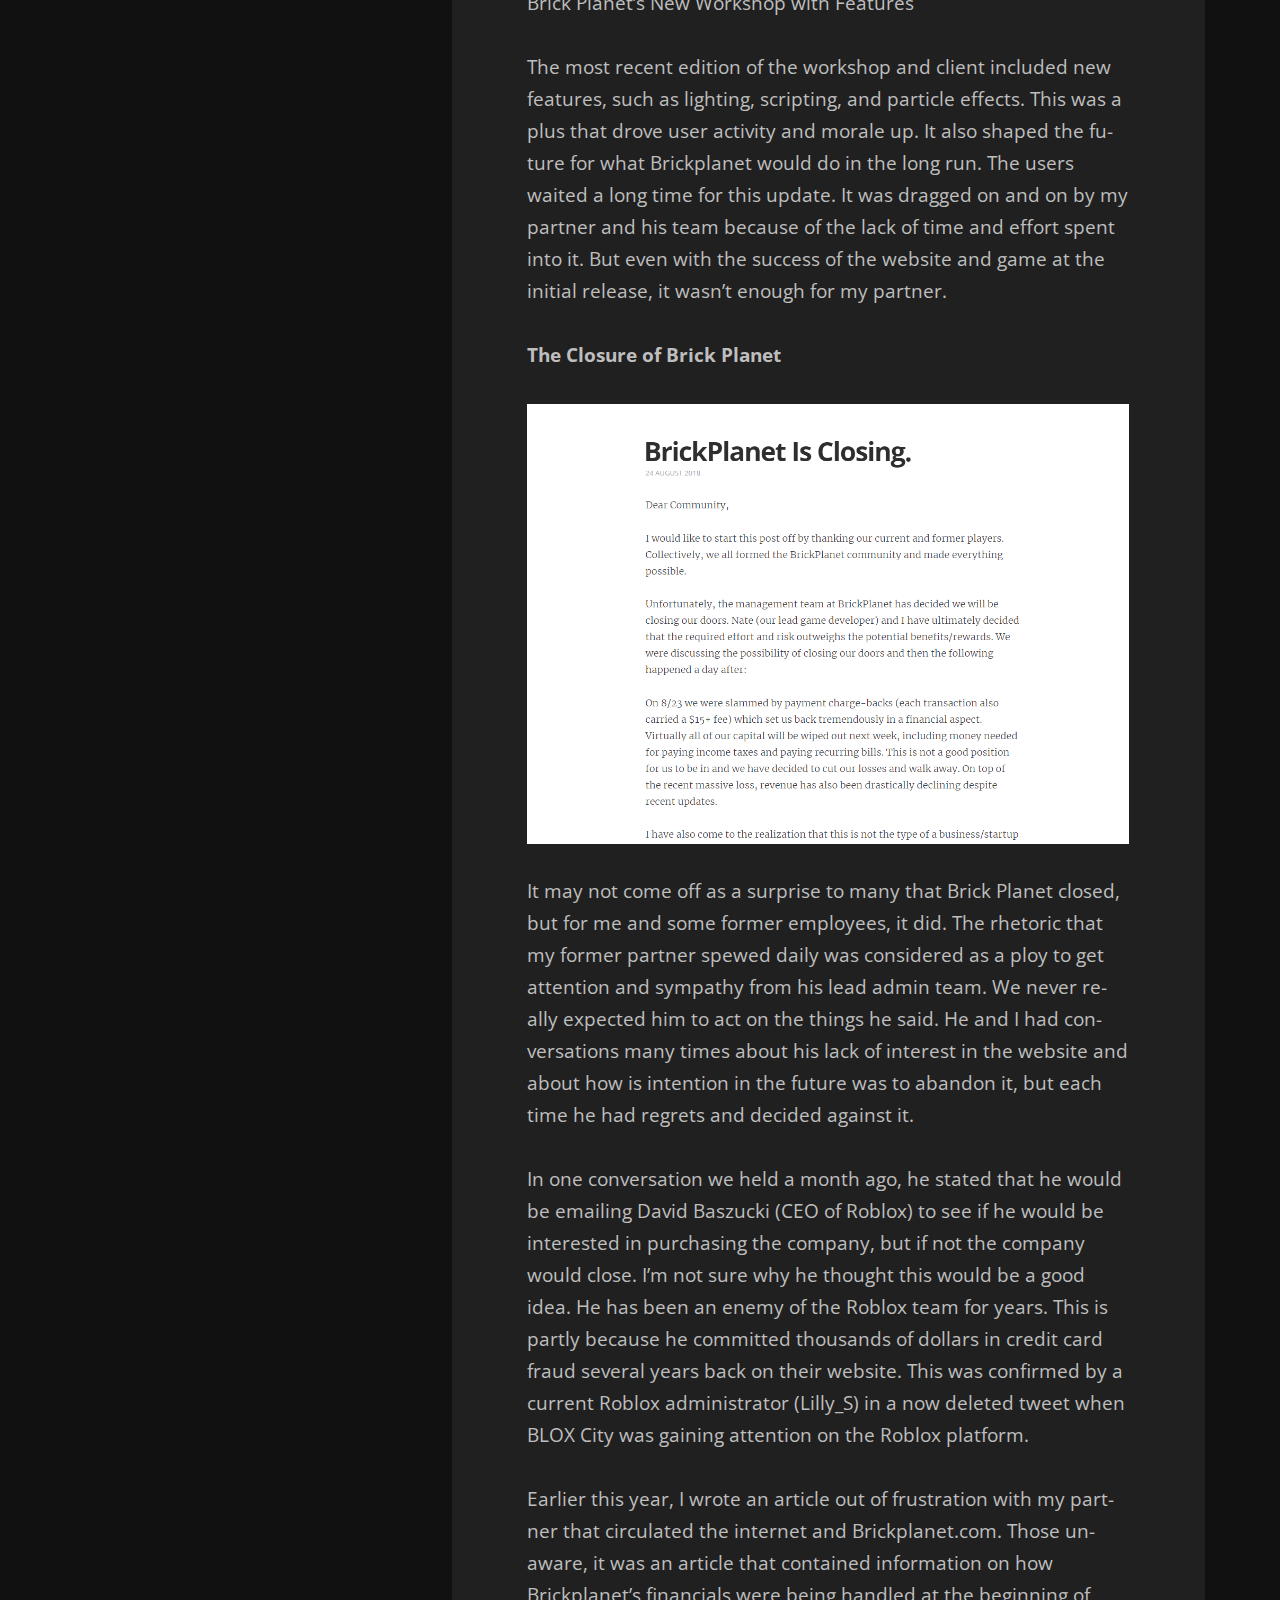
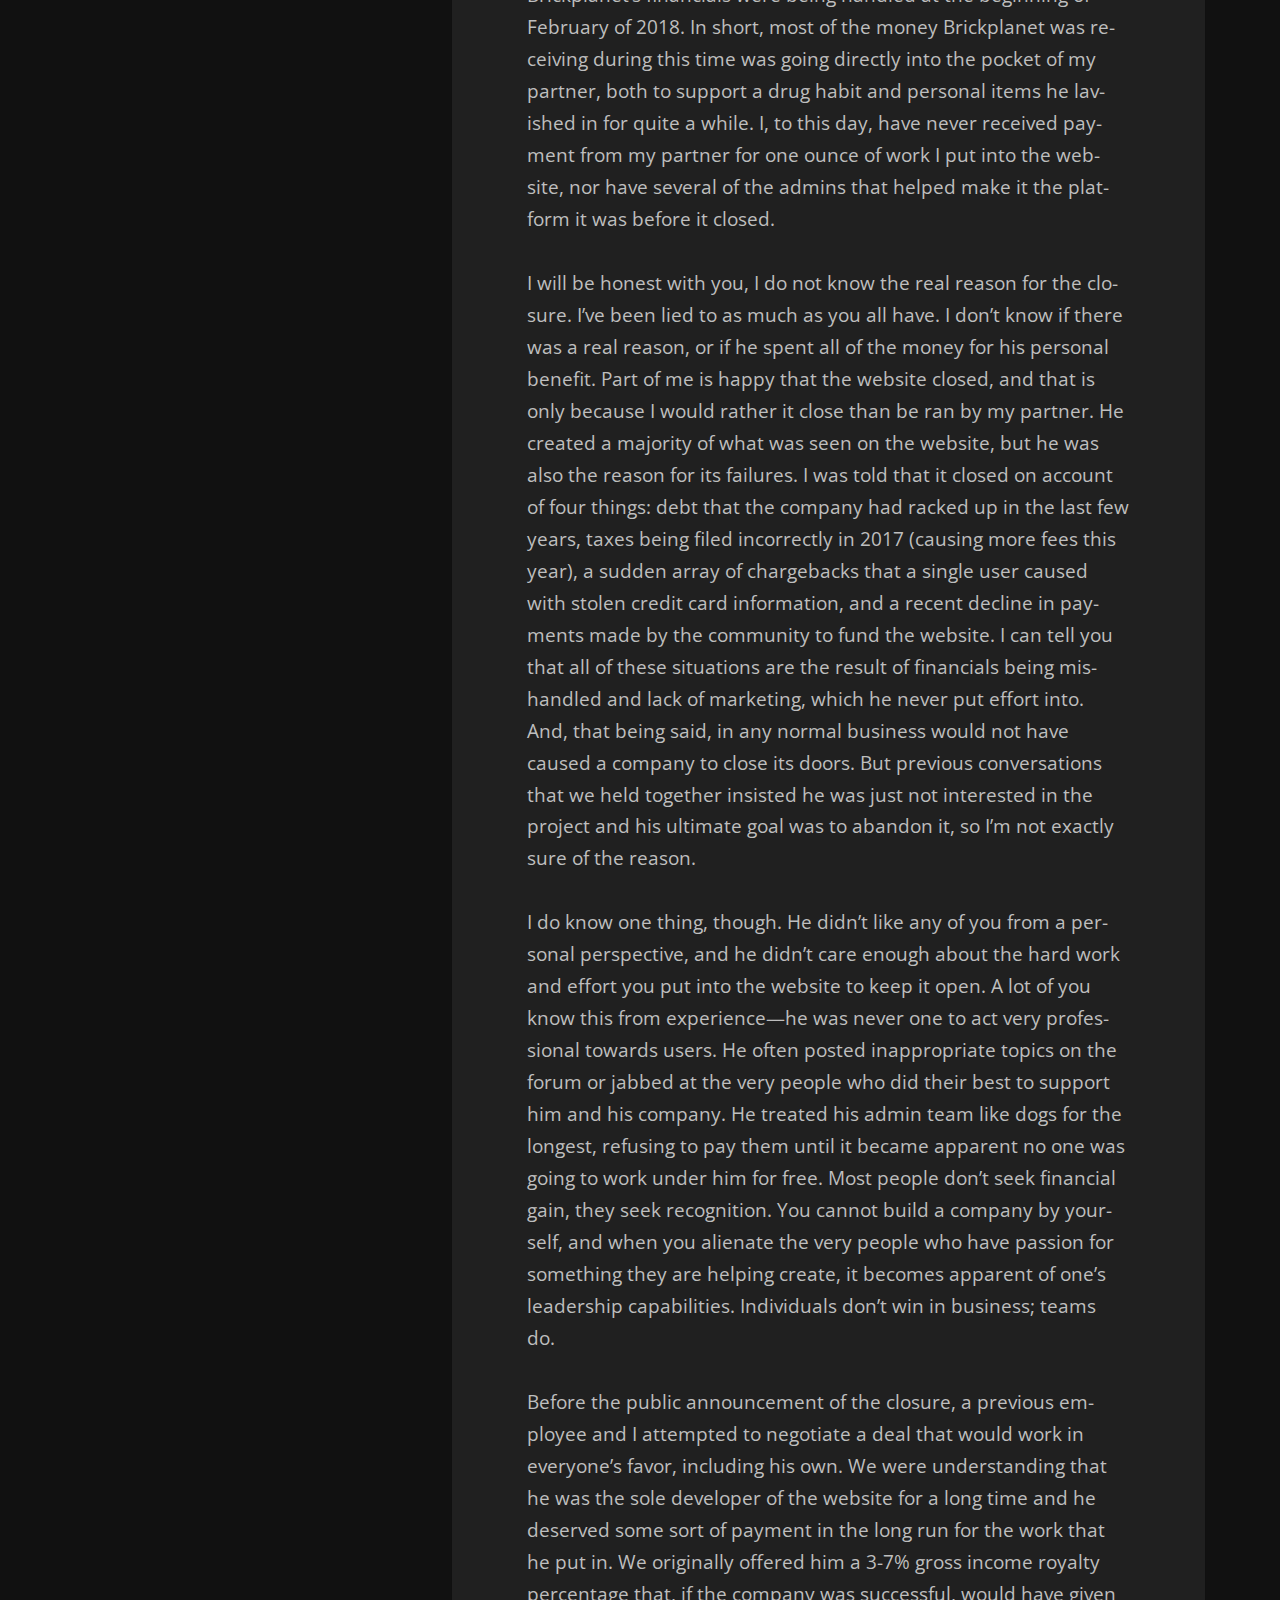
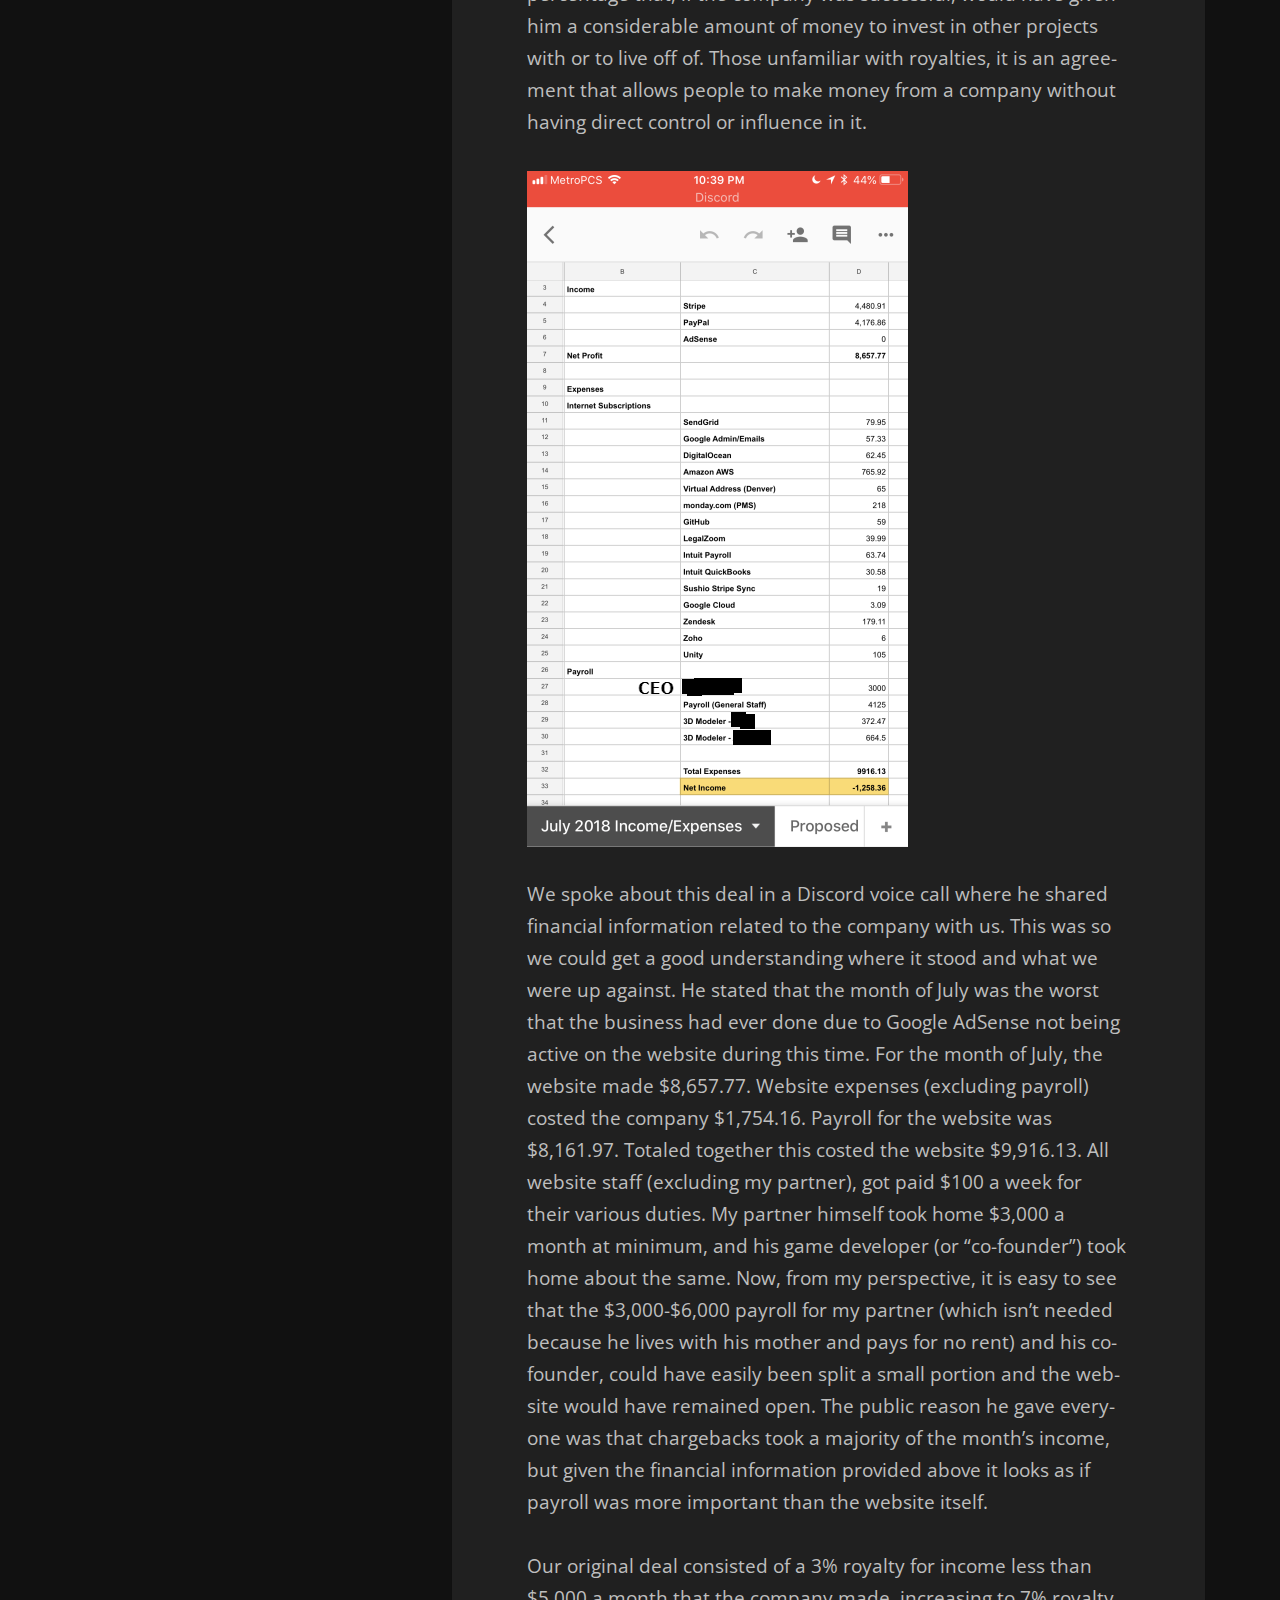
<file: brennanpfeifferthoughts.html>
<html lang="en-US" class="js"><head>
	<meta charset="UTF-8">
	<meta name="viewport" content="width=device-width">
	<link rel="profile" href="http://gmpg.org/xfn/11">
	<link href="https://fonts.googleapis.com/css?family=Open+Sans" rel="stylesheet">
	<script>(function(html){html.className = html.className.replace(/\bno-js\b/,'js')})(document.documentElement);</script>
<title>Final Thoughts: Brick Planet</title>
<link rel="dns-prefetch" href="//fonts.googleapis.com">
<link rel="dns-prefetch" href="//s.w.org">
<link href="https://fonts.gstatic.com" crossorigin="" rel="preconnect">
		<style type="text/css">
img.wp-smiley,
img.emoji {
	display: inline !important;
	border: none !important;
	box-shadow: none !important;
	height: 1em !important;
	width: 1em !important;
	margin: 0 .07em !important;
	vertical-align: -0.1em !important;
	background: none !important;
	padding: 0 !important;
}
</style>
<link rel="stylesheet" id="twentyfifteen-fonts-css" href="https://fonts.googleapis.com/css?family=Noto+Sans%3A400italic%2C700italic%2C400%2C700%7CNoto+Serif%3A400italic%2C700italic%2C400%2C700%7CInconsolata%3A400%2C700&amp;subset=latin%2Clatin-ext" type="text/css" media="all">
<link rel="stylesheet" id="twentyfifteen-style-css" href="css/style.css?ver=4.9.8" type="text/css" media="all">
<style id="twentyfifteen-style-inline-css" type="text/css">
	/* Color Scheme */

	/* Background Color */
	body {
		background-color: #111111;
	}

	/* Sidebar Background Color */
	body:before,
	.site-header {
		background-color: #202020;
	}

	/* Box Background Color */
	.post-navigation,
	.pagination,
	.secondary,
	.site-footer,
	.hentry,
	.page-header,
	.page-content,
	.comments-area,
	.widecolumn {
		background-color: #202020;
	}

	/* Box Background Color */
	button,
	input[type="button"],
	input[type="reset"],
	input[type="submit"],
	.pagination .prev,
	.pagination .next,
	.widget_calendar tbody a,
	.widget_calendar tbody a:hover,
	.widget_calendar tbody a:focus,
	.page-links a,
	.page-links a:hover,
	.page-links a:focus,
	.sticky-post {
		color: #202020;
	}

	/* Main Text Color */
	button,
	input[type="button"],
	input[type="reset"],
	input[type="submit"],
	.pagination .prev,
	.pagination .next,
	.widget_calendar tbody a,
	.page-links a,
	.sticky-post {
		background-color: #bebebe;
	}

	/* Main Text Color */
	body,
	blockquote cite,
	blockquote small,
	a,
	.dropdown-toggle:after,
	.image-navigation a:hover,
	.image-navigation a:focus,
	.comment-navigation a:hover,
	.comment-navigation a:focus,
	.widget-title,
	.entry-footer a:hover,
	.entry-footer a:focus,
	.comment-metadata a:hover,
	.comment-metadata a:focus,
	.pingback .edit-link a:hover,
	.pingback .edit-link a:focus,
	.comment-list .reply a:hover,
	.comment-list .reply a:focus,
	.site-info a:hover,
	.site-info a:focus {
		color: #bebebe;
	}

	/* Main Text Color */
	.entry-content a,
	.entry-summary a,
	.page-content a,
	.comment-content a,
	.pingback .comment-body > a,
	.author-description a,
	.taxonomy-description a,
	.textwidget a,
	.entry-footer a:hover,
	.comment-metadata a:hover,
	.pingback .edit-link a:hover,
	.comment-list .reply a:hover,
	.site-info a:hover {
		border-color: #bebebe;
	}

	/* Secondary Text Color */
	button:hover,
	button:focus,
	input[type="button"]:hover,
	input[type="button"]:focus,
	input[type="reset"]:hover,
	input[type="reset"]:focus,
	input[type="submit"]:hover,
	input[type="submit"]:focus,
	.pagination .prev:hover,
	.pagination .prev:focus,
	.pagination .next:hover,
	.pagination .next:focus,
	.widget_calendar tbody a:hover,
	.widget_calendar tbody a:focus,
	.page-links a:hover,
	.page-links a:focus {
		background-color: #bebebe; /* Fallback for IE7 and IE8 */
		background-color: rgba( 190, 190, 190, 0.7);
	}

	/* Secondary Text Color */
	blockquote,
	a:hover,
	a:focus,
	.main-navigation .menu-item-description,
	.post-navigation .meta-nav,
	.post-navigation a:hover .post-title,
	.post-navigation a:focus .post-title,
	.image-navigation,
	.image-navigation a,
	.comment-navigation,
	.comment-navigation a,
	.widget,
	.author-heading,
	.entry-footer,
	.entry-footer a,
	.taxonomy-description,
	.page-links > .page-links-title,
	.entry-caption,
	.comment-author,
	.comment-metadata,
	.comment-metadata a,
	.pingback .edit-link,
	.pingback .edit-link a,
	.post-password-form label,
	.comment-form label,
	.comment-notes,
	.comment-awaiting-moderation,
	.logged-in-as,
	.form-allowed-tags,
	.no-comments,
	.site-info,
	.site-info a,
	.wp-caption-text,
	.gallery-caption,
	.comment-list .reply a,
	.widecolumn label,
	.widecolumn .mu_register label {
		color: #bebebe; /* Fallback for IE7 and IE8 */
		color: rgba( 190, 190, 190, 0.7);
	}

	/* Secondary Text Color */
	blockquote,
	.logged-in-as a:hover,
	.comment-author a:hover {
		border-color: #bebebe; /* Fallback for IE7 and IE8 */
		border-color: rgba( 190, 190, 190, 0.7);
	}

	/* Border Color */
	hr,
	.dropdown-toggle:hover,
	.dropdown-toggle:focus {
		background-color: #bebebe; /* Fallback for IE7 and IE8 */
		background-color: rgba( 190, 190, 190, 0.1);
	}

	/* Border Color */
	pre,
	abbr[title],
	table,
	th,
	td,
	input,
	textarea,
	.main-navigation ul,
	.main-navigation li,
	.post-navigation,
	.post-navigation div + div,
	.pagination,
	.comment-navigation,
	.widget li,
	.widget_categories .children,
	.widget_nav_menu .sub-menu,
	.widget_pages .children,
	.site-header,
	.site-footer,
	.hentry + .hentry,
	.author-info,
	.entry-content .page-links a,
	.page-links > span,
	.page-header,
	.comments-area,
	.comment-list + .comment-respond,
	.comment-list article,
	.comment-list .pingback,
	.comment-list .trackback,
	.comment-list .reply a,
	.no-comments {
		border-color: #bebebe; /* Fallback for IE7 and IE8 */
		border-color: rgba( 190, 190, 190, 0.1);
	}

	/* Border Focus Color */
	a:focus,
	button:focus,
	input:focus {
		outline-color: #bebebe; /* Fallback for IE7 and IE8 */
		outline-color: rgba( 190, 190, 190, 0.3);
	}

	input:focus,
	textarea:focus {
		border-color: #bebebe; /* Fallback for IE7 and IE8 */
		border-color: rgba( 190, 190, 190, 0.3);
	}

	/* Sidebar Link Color */
	.secondary-toggle:before {
		color: #bebebe;
	}

	.site-title a,
	.site-description {
		color: #bebebe;
	}

	/* Sidebar Text Color */
	.site-title a:hover,
	.site-title a:focus {
		color: rgba( 190, 190, 190, 0.7);
	}

	/* Sidebar Border Color */
	.secondary-toggle {
		border-color: #bebebe; /* Fallback for IE7 and IE8 */
		border-color: rgba( 190, 190, 190, 0.1);
	}

	/* Sidebar Border Focus Color */
	.secondary-toggle:hover,
	.secondary-toggle:focus {
		border-color: #bebebe; /* Fallback for IE7 and IE8 */
		border-color: rgba( 190, 190, 190, 0.3);
	}

	.site-title a {
		outline-color: #bebebe; /* Fallback for IE7 and IE8 */
		outline-color: rgba( 190, 190, 190, 0.3);
	}

	/* Meta Background Color */
	.entry-footer {
		background-color: #1b1b1b;
	}

	@media screen and (min-width: 38.75em) {
		/* Main Text Color */
		.page-header {
			border-color: #bebebe;
		}
	}

	@media screen and (min-width: 59.6875em) {
		/* Make sure its transparent on desktop */
		.site-header,
		.secondary {
			background-color: transparent;
		}

		/* Sidebar Background Color */
		.widget button,
		.widget input[type="button"],
		.widget input[type="reset"],
		.widget input[type="submit"],
		.widget_calendar tbody a,
		.widget_calendar tbody a:hover,
		.widget_calendar tbody a:focus {
			color: #202020;
		}

		/* Sidebar Link Color */
		.secondary a,
		.dropdown-toggle:after,
		.widget-title,
		.widget blockquote cite,
		.widget blockquote small {
			color: #bebebe;
		}

		.widget button,
		.widget input[type="button"],
		.widget input[type="reset"],
		.widget input[type="submit"],
		.widget_calendar tbody a {
			background-color: #bebebe;
		}

		.textwidget a {
			border-color: #bebebe;
		}

		/* Sidebar Text Color */
		.secondary a:hover,
		.secondary a:focus,
		.main-navigation .menu-item-description,
		.widget,
		.widget blockquote,
		.widget .wp-caption-text,
		.widget .gallery-caption {
			color: rgba( 190, 190, 190, 0.7);
		}

		.widget button:hover,
		.widget button:focus,
		.widget input[type="button"]:hover,
		.widget input[type="button"]:focus,
		.widget input[type="reset"]:hover,
		.widget input[type="reset"]:focus,
		.widget input[type="submit"]:hover,
		.widget input[type="submit"]:focus,
		.widget_calendar tbody a:hover,
		.widget_calendar tbody a:focus {
			background-color: rgba( 190, 190, 190, 0.7);
		}

		.widget blockquote {
			border-color: rgba( 190, 190, 190, 0.7);
		}

		/* Sidebar Border Color */
		.main-navigation ul,
		.main-navigation li,
		.widget input,
		.widget textarea,
		.widget table,
		.widget th,
		.widget td,
		.widget pre,
		.widget li,
		.widget_categories .children,
		.widget_nav_menu .sub-menu,
		.widget_pages .children,
		.widget abbr[title] {
			border-color: rgba( 190, 190, 190, 0.1);
		}

		.dropdown-toggle:hover,
		.dropdown-toggle:focus,
		.widget hr {
			background-color: rgba( 190, 190, 190, 0.1);
		}

		.widget input:focus,
		.widget textarea:focus {
			border-color: rgba( 190, 190, 190, 0.3);
		}

		.sidebar a:focus,
		.dropdown-toggle:focus {
			outline-color: rgba( 190, 190, 190, 0.3);
		}
	}
</style>
	<style type="text/css" id="twentyfifteen-header-css">
			.site-header {
			padding-top: 14px;
			padding-bottom: 14px;
		}

		.site-branding {
			min-height: 42px;
		}

		@media screen and (min-width: 46.25em) {
			.site-header {
				padding-top: 21px;
				padding-bottom: 21px;
			}
			.site-branding {
				min-height: 56px;
			}
		}
		@media screen and (min-width: 55em) {
			.site-header {
				padding-top: 25px;
				padding-bottom: 25px;
			}
			.site-branding {
				min-height: 62px;
			}
		}
		@media screen and (min-width: 59.6875em) {
			.site-header {
				padding-top: 0;
				padding-bottom: 0;
			}
			.site-branding {
				min-height: 0;
			}
		}
			.site-title,
		.site-description {
			clip: rect(1px, 1px, 1px, 1px);
			position: absolute;
		}
		</style>
	<link rel="icon" href="images/cropped-sXVSOBU-1-32x32.jpg" sizes="32x32">
<link rel="icon" href="images/cropped-sXVSOBU-1-192x192.jpg" sizes="192x192">
<link rel="apple-touch-icon-precomposed" href="images/cropped-sXVSOBU-1-180x180.jpg">
<meta name="msapplication-TileImage" content="images/cropped-sXVSOBU-1-270x270.jpg">
</head>

<body class="post-template-default single single-post postid-78 single-format-standard wp-custom-logo">
<div id="page" class="hfeed site">
	<a class="skip-link screen-reader-text" href="#content">Skip to content</a>

    <div id="sidebar" class="sidebar" style="position: fixed;">
		<header id="masthead" class="site-header" role="banner">
			<div class="site-branding">
				<a href="https://www.brennanpfeiffer.com/" class="custom-logo-link" rel="home" itemprop="url"><img width="248" height="79" src="images/cropped-Untitled.png?" class="custom-logo" alt="" itemprop="logo"></a>						<p class="site-title"><a href="https://www.brennanpfeiffer.com/" rel="home"></a></p>
									<button class="secondary-toggle">Menu and widgets</button>
			</div><!-- .site-branding -->
		</header><!-- .site-header -->

			<div id="secondary" class="secondary">

					<nav id="site-navigation" class="main-navigation" role="navigation">
				<div class="menu-primary-container"><ul id="menu-primary" class="nav-menu"><li id="menu-item-69" class="menu-item menu-item-type-custom menu-item-object-custom menu-item-home menu-item-69"><a href="https://www.brennanpfeiffer.com/2018/08/02/final-thoughts-brick-planets-closure/">Cached page</a></li>
</ul></div>			</nav><!-- .main-navigation -->
		
		
	</div><!-- .secondary -->

	</div>

	<div id="content" class="site-content">

	<div id="primary" class="content-area">
		<main id="main" class="site-main" role="main">

		
<article id="post-78" class="post-78 post type-post status-publish format-standard hentry category-final-thoughts tag-brick-planet tag-final-thoughts">
	
	<header class="entry-header">
		<h1 class="entry-title">Final Thoughts: Brick Planet</h1>	</header><!-- .entry-header -->

	<div class="entry-content">
		<a href="#skip-to-closure" class="submit" id="submit" style="float:right;text-decoration:none;font-size:14px;">SKIP TO BRICKPLANET’S CLOSURE</a>

<p class="has-small-font-size">Hi all,</p>

<p class="has-small-font-size">I wanted to take the time out today to write about some of the experiences I’ve had with you all over the last few years, and also wanted to shed some light on the recent events that led up to the closure of Brickplanet.com. This article is not meant to demean anyone or sabotage anyone, but I believe that information contained within this article should be shared with our community in order to provide a resource around events that unfolded recently.</p>

<p class="has-small-font-size">Before I begin my story, I want to say an apology to the community, fans, gamers and those who have supported Brickplanet for so long. You are awesome and I am sorry that I was unable to help keep Brickplanet up longer. I cannot begin to tell you how thankful and blessed I was to be able to spend time with you all. It hurt me to see that the website was in a fast descent, but know that this article should help explain what all you guys didn’t see behind-the-scenes that caused the website to close.</p>

<p class="has-small-font-size"><strong>The Beginning of BLOX City</strong></p>

<p class="has-small-font-size">It is important to know where Brickplanet originated from before you can understand how it all came about. It was not a website we created first, but the continuation of a previous website that my former business partner and I started. In January of 2016, we decided that we wanted to work on a project with one another—a block game, similar in nature to that of Roblox.com. Our goal wasn’t to copy it, but to develop an alternative for those that were frustrated with the direction that the Roblox company was going. We were no stranger to online websites, we both had previously ran numerous social websites in the past. We ran Social-Paradise, World2Build, Jwister, AvaWorld, and many more. These websites were developed around what is now known as the Social Avatar Network Script, which was originally the website code of Social-Paradise that was stolen and copyrighted illegally by a former disgruntled employee.</p>

<p class="has-small-font-size">These social websites were an alternative to Roblox, only in 2D form. No one was able to develop the “block-like” 3D game that touched on the nostalgic feel brought on by the distant memories of old Roblox games. We wanted to expand to a 3D platform that was a direct competitor to Roblox. And so, the BLOX City website was born.</p>

<p></p>

<p class="has-small-font-size">I registered the BLOX City domain in January of 2016. I was not a very good coder myself, but my partner was pretty well-versed in the basics of how to make a website—so he did. It started out as a barren wasteland—no design, no color, no structure—just plain default HTML. And that worked… for a while. I guess in our heads we never really expected it to gain attention or traction because it wasn’t an original idea from the get-go. In early March, my partner disabled the website’s maintenance page so that one of his friends could register and play around on the website. It was left open overnight because no one knew about the website and therefore we didn’t expect anyone to actually look for it. But they did.</p>

<p class="has-small-font-size">Overnight the website gained traction. When we woke up, we first realized the mistake made about leaving the website open. We then noticed that around 200 users had joined and were actively foruming. At this time, little-to-no features were able to be used. This, I will admit, was the beginning of our downfall because instead of closing the website and finishing development, we left the website open and rushed feature releases to appeal to users already signed up. I’ll be the first to admit, BLOX City was a joke. By joke, I mean poorly thought, poorly developed, and poorly managed. It was a mess.</p>

<p class="has-small-font-size"><strong>My Experience</strong></p>

<p class="has-small-font-size">I cannot honestly say that my time on BLOX City was enjoyable. There were times that made managing the website extremely stressful and tiresome. Admins were almost never guaranteed a day off nor pay, but I guess that was part of being associated with a ‘startup’. As a small website, we just couldn’t fund it.&nbsp; I worked a full-time job at the time and came home to manage BLOX City. My partner was almost never guaranteed a day off either, considering the amount of work it took to keep the website online. But all of that aside, there was no excuse for the way admins or myself were treated as a result.</p>

<p class="has-small-font-size">My partner and I never had a good friendship with one another. I’m not really sure what caused it. I like to say that the stress of it all got to us. We used to scream, make disparaging comments, threaten and sabotage one another. It was not a good thing, and it didn’t help us in the long run. Our partnership was a lot like two nations at war, just neutral for the sake of our citizens. The stress eventually got to me, and I got tired of the embarrassment and belittlement he caused me. A few may recall the BLOX City website going offline on April 1st, 2016. There was even a brief domain change to “blox.city”. That wasn’t an accident—during that time I took the website offline in an attempt to have my partner get a grip on reality. It was an intentional attempt to get the attention of my business partner and make him realize that we were both equally responsible for the website and should treat each other as such.</p>

<p class="has-small-font-size">During a fight that my partner and I were having, I intentionally null-routed the website’s DNS in order to throw the site offline. It was an error easily fixable, but only by the domain holder, which at the time was me. I did this because I felt that he was forgetting that we were in the project together. Some of the comments he made during our arguments were derogatory and personal. I got called a redneck,&nbsp;a Walmart bag boy, a hick, etc. I was threatened with swatting. I was told I was going to get hands laid on me if I was ever seen in real life. I just decided I wasn’t going to put up with it, but I made the mistake of involving the community instead of settling it diplomatically. It didn’t last long though. The website came back online no more than 4 hours later and it was shrugged as an “April Fools” joke and has been referred to as that since.</p>

<p class="has-small-font-size">Obviously my partner wasn’t happy. “Why would you jeopardize the company? Why would you do damage to the community we created?”, he said. In my efforts to have him understand my point, I essentially made the entire situation worse. I gave him ammunition to target me more, which he did. We eventually worked out a deal (which wasn’t really a good one) where I sold the BLOX City domain to him for $250, and once sold, I was terminated.</p>

<p class="has-small-font-size">In my absence, I was often the joke of the admin team. I logged onto Twitter one day to see that an admin had photoshopped a picture of me on a billboard that read “Brennan Pfeiffer – the domain stealer”. I also came across a video that my partner had uploaded of me on Youtube. It consisted of profile pictures from my Facebook page with the song “Huntin’, Fishin’ And Lovin’ Every Day” by Luke Bryan playing in the background. I took this as a jab at my accent that I have being from the south.&nbsp;</p>

<p class="has-small-font-size">The comments didn’t stop me though. We often forgave one another and promised not to fight. As many know, I was no stranger to returning to the admin team. I’ve done it around 10 times now. Somehow my partner and I thought it was a good idea to keep working with one another even after all of our issues in the past.</p>

<p class="has-small-font-size"><strong>The “Game”</strong></p>

<figure class="wp-block-image"><img src="images/06a56cbf88f95b6f9095e62a39b14fec.png" alt="" class="wp-image-372" srcset="images/06a56cbf88f95b6f9095e62a39b14fec.png 2048w, images//06a56cbf88f95b6f9095e62a39b14fec-300x154.png 300w, images//06a56cbf88f95b6f9095e62a39b14fec-768x394.png 768w, images//06a56cbf88f95b6f9095e62a39b14fec-1024x526.png 1024w" sizes="(max-width: 2048px) 100vw, 2048px"><figcaption>BLOX City’s First Game Client (Browser based)<br><br></figcaption></figure>

<p class="has-small-font-size">There was never active game development going on behind-the-scenes when we launched. There wasn’t even game development going on until two weeks before the original game launch. It wasn’t that the admins were lying to anyone when we said there was a game “in the works”, it’s just that the information we were providing to our community was being provided to us by my partner. And it was false. When the original client was in testing, it was extremely buggy. No one could connect. Nothing loaded. There were no animations. But, it was a good first effort for the length of time it took to create.</p>

<div class="wp-block-image"><figure class="aligncenter"><img src="images/CriTvX2WgAAlGhH.jpg" alt="" class="wp-image-147" srcset="images/CriTvX2WgAAlGhH.jpg 1200w, images/CriTvX2WgAAlGhH-300x153.jpg 300w, images/CriTvX2WgAAlGhH-768x391.jpg 768w, images/CriTvX2WgAAlGhH-1024x521.jpg 1024w" sizes="(max-width: 1200px) 100vw, 1200px"><figcaption>BLOX City’s Admin Team Testing Game Client v0.1<br><br></figcaption></figure></div>

<p class="has-small-font-size">There were updates to the first version of the client. It began to take shape in the realistic/blocky aspect, but networking was still extremely buggy. Often times, the administrators of the BLOX City team were the testers for the client. It was pretty fun, but it could have been better given the length of time that development was supposed to be taking place.</p>

<div class="wp-block-image"><figure class="aligncenter"><img src="images/C5oK1OaUoAAOQo5.jpg" alt="" class="wp-image-152" srcset="images/C5oK1OaUoAAOQo5.jpg 1200w, images/C5oK1OaUoAAOQo5-300x138.jpg 300w, images/C5oK1OaUoAAOQo5-768x353.jpg 768w, images/C5oK1OaUoAAOQo5-1024x470.jpg 1024w" sizes="(max-width: 1200px) 100vw, 1200px"><figcaption>Released Update to Client (v0.2) – First Initial Release to Community<br><br></figcaption></figure></div>

<p class="has-small-font-size">The v.02 version of the client was the client originally released to the public. It consisted of a hard-coded base with high-quality water. No building was available, and networking was still buggy. It was a web-based client inside of an .exe file that masked the actual type of game it was, and once the users began picking apart the code, it was revealed just how little time was spend on its development.</p>

<p class="has-small-font-size">When the users started picking apart the code, it really upset my partner. It didn’t upset him because they were just picking the code apart, it upset him because it revealed how poorly coded the game was. It also revealed the free open-source scripts he used in order to create the game. It was thrown together in less than two weeks, and the average person could have coded it in less than two hours. And, given his unstable behavior, he took his anger out on the community for the criticism he received and ultimately decided to close the website.</p>

<p class="has-small-font-size"><strong>The End of BLOX City</strong></p>

<div class="wp-block-image"><figure class="aligncenter"><img src="images/maxresdefault.jpg" alt="" class="wp-image-177" srcset="images/maxresdefault.jpg 1280w, images/maxresdefault-300x169.jpg 300w, images/maxresdefault-768x432.jpg 768w, images/maxresdefault-1024x576.jpg 1024w" sizes="(max-width: 1280px) 100vw, 1280px"><figcaption>Blog Post Announcing BLOX City’s Closure</figcaption></figure></div>

<p class="has-small-font-size"></p>

<div class="wp-block-image"><figure class="aligncenter"><img src="images/maxresdefault-1.png" alt="" class="wp-image-182" srcset="images/maxresdefault-1.png 1278w, images/maxresdefault-1-300x158.png 300w, images/maxresdefault-1-768x403.png 768w, images/maxresdefault-1-1024x538.png 1024w" sizes="(max-width: 1278px) 100vw, 1278px"><figcaption>Items Uploaded by Admins During Closure</figcaption></figure></div>

<p class="has-small-font-size"></p>

<p class="has-small-font-size">In March of 2017 (on our first year anniversary), it was decided by my partner that the website wasn’t a good project and should close. He noted that the community was ungrateful, and their lack of care for the “hard work” he put into developing the game means they didn’t deserve the website. There weren’t a whole lot of benefits to it staying open, so I agreed with him. We didn’t have too many active players, around 2,000 or so, so it wasn’t a huge ripple effect when the announcement was made. Our admin team went bonkers. They uploaded weird items, gave out millions of coins and cash (site currency at the time) and essentially ruined the data of the entire website that had been built over the last year of development. It wasn’t their fault, my partner allowed it because he did not stop it, nor did any of our admins expect the website to open again. But, it did, and it returned less than a month after it decided to close.</p>

<div class="wp-block-image"><figure class="aligncenter"><img src="images/799959813c99d63ebf02695ca24c4550.png" alt="" class="wp-image-185" srcset="images/799959813c99d63ebf02695ca24c4550.png 575w, images/799959813c99d63ebf02695ca24c4550-300x224.png 300w" sizes="(max-width: 575px) 100vw, 575px"><figcaption>Poll Posted on BLOX City’s Twitter Account<br></figcaption></figure></div>

<p class="has-small-font-size"></p>

<p class="has-small-font-size">My partner realized he didn’t have a stable source of income. He had no job. He spoke about this with myself and the other admins. He wanted to re-open BLOX City to get money. After all, greed makes the world go ’round. </p>

<p class="has-small-font-size">We attempted to revert the transactions that the admins have previously done to disrupt the website, but we were unable to. Our admin team posted a poll on the forums that asked the community if all data should be reset, and they voted yes. During this time, we decided to create a new website (or “company”) since the website was being reset. We took the opportunity as a way to re-brand and get away from the tarnished reputation BLOX City had built up.</p>

<p class="has-small-font-size"><strong>The Beginning of Brick Planet</strong></p>

<p class="has-small-font-size"></p>

<p class="has-small-font-size">I took pride in the Brick Planet website. It was a new and improved version of BLOX City—a concept that we could start over with. We wanted to be real this time. We wanted to go farther than anyone had gone before. We didn’t have an idea for where we wanted to take it, we just know we wanted it. We wanted to beat Roblox,&nbsp; and we wanted to be number 1.</p>

<p></p>

<p class="has-small-font-size">There is a lot to say about Brick Planet. I poured my soul and life into it. I cared a lot for it because the community that formed around it was strong. I enjoyed the players the most. I appreciated them because of how patient they were with us. We failed them with BLOX City but I didn’t want to fail them with Brick Planet.</p>

<figure class="wp-block-image"><img src="images/maxresdefault-4.jpg" alt="" class="wp-image-320" srcset="images/maxresdefault-4.jpg 1280w, images/maxresdefault-4-300x169.jpg 300w, images/maxresdefault-4-768x432.jpg 768w, images/maxresdefault-4-1024x576.jpg 1024w" sizes="(max-width: 1280px) 100vw, 1280px"><figcaption>Brick Planet Client v.01<br><br></figcaption></figure>

<p class="has-small-font-size">We scrapped the original client and hired a friend of my partner’s who was proficient in C#. He began development on the Brick Planet client and workshop. Our client and workshop were created in modified versions of Unity. Brick Planet’s game client, the admin tested version, was a literal copy of the Roblox Client and Studio layout wise. At the time, it was said that this was to get something to “go off of”. My partner had stated that he planned on redesigning the entire client and workshop on his own, but to my knowledge never did and was released slightly modified from the original copied concept.</p>

<p class="has-small-font-size">It took a long time for the client to get coded correctly. Literally. It was a painstakingly long process that was accomplished by one team member. There was a long delay for gameplay until everything was worked out, which is why it took so long to actually get a decent working game out for our community.</p>

<figure class="wp-block-image"><img src="images/9397bb14f590a2e676fecbe9bdca7afd.png" alt="" class="wp-image-322" srcset="images/9397bb14f590a2e676fecbe9bdca7afd.png 1892w, images/9397bb14f590a2e676fecbe9bdca7afd-300x140.png 300w, images/9397bb14f590a2e676fecbe9bdca7afd-768x357.png 768w, images/9397bb14f590a2e676fecbe9bdca7afd-1024x476.png 1024w" sizes="(max-width: 1892px) 100vw, 1892px"><figcaption>Brick Planet’s New Client With Particle Effects and Scripting<br><br></figcaption></figure>

<figure class="wp-block-image"><img src="images/IMG_5141.jpg" alt="" class="wp-image-316" srcset="images/IMG_5141.jpg 1200w, images/IMG_5141-300x142.jpg 300w, images/IMG_5141-768x364.jpg 768w, images/IMG_5141-1024x486.jpg 1024w" sizes="(max-width: 1200px) 100vw, 1200px"><figcaption>Brick Planet’s New Workshop with Features<br><br></figcaption></figure>

<p class="has-small-font-size">The most recent edition of the workshop and client included new features, such as lighting, scripting, and particle effects. This was a plus that drove user activity and morale up. It also shaped the future for what Brickplanet would do in the long run. The users waited a long time for this update. It was dragged on and on by my partner and his team because of the lack of time and effort spent into it. But even with the success of the website and game at the initial release, it wasn’t enough for my partner.</p>

<a name="skip-to-closure"></a>

<p class="has-small-font-size"><strong>The Closure of Brick Planet</strong></p>

<figure class="wp-block-image"><img src="images/07416acb39782dc049d9854190609fbd.png" alt="" class="wp-image-295" srcset="images/07416acb39782dc049d9854190609fbd.png 1136w, images/07416acb39782dc049d9854190609fbd-300x219.png 300w, images/07416acb39782dc049d9854190609fbd-768x562.png 768w, images/07416acb39782dc049d9854190609fbd-1024x749.png 1024w" sizes="(max-width: 1136px) 100vw, 1136px"><figcaption><br></figcaption></figure>

<p class="has-small-font-size">It may not come off as a surprise to many that Brick Planet closed, but for me and some former employees, it did. The rhetoric that my former partner spewed daily was considered as a ploy to get attention and sympathy from his lead admin team. We never really expected him to act on the things he said. He and I had conversations many times about his lack of interest in the website and about how is intention in the future was to abandon it, but each time he had regrets and decided against it. </p>

<p class="has-small-font-size">In one conversation we held a month ago, he stated that he would be emailing David Baszucki (CEO of Roblox) to see if he would be interested in purchasing the company, but if not the company would close. I’m not sure why he thought this would be a good idea. He has been an enemy of the Roblox team for years. This is partly because he committed thousands of dollars in credit card fraud several years back on their website. This was confirmed by a current Roblox administrator (Lilly_S) in a now deleted tweet when BLOX City was gaining attention on the Roblox platform.</p>

<p class="has-small-font-size">Earlier this year, I wrote an article out of frustration with my partner that circulated the internet and Brickplanet.com. Those unaware, it was an article that contained information on how Brickplanet’s financials were being handled at the beginning of February of 2018. In short, most of the money Brickplanet was receiving during this time was going directly into the pocket of my partner, both to support a drug habit and personal items he lavished in for quite a while. I, to this day, have never received payment from my partner for one ounce of work I put into the website, nor have several of the admins that helped make it the platform it was before it closed.</p>

<p class="has-small-font-size">I will be honest with you, I do not know the real reason for the closure. I’ve been lied to as much as you all have. I don’t know if there was a real reason, or if he spent all of the money for his personal benefit. Part of me is happy that the website closed, and that is only because I would rather it close than be ran by my partner. He created a majority of what was seen on the website, but he was also the reason for its failures. I was told that it closed on account of four things: debt that the company had racked up in the last few years, taxes being filed incorrectly in 2017 (causing more fees this year), a sudden array of chargebacks that a single user caused with stolen credit card information, and a recent decline in payments made by the community to fund the website. I can tell you that all of these situations are the result of financials being mishandled and lack of marketing, which he never put effort into. And, that being said, in any normal business would not have caused a company to close its doors. But previous conversations that we held together insisted he was just not interested in the project and his ultimate goal was to abandon it, so I’m not exactly sure of the reason.</p>

<p class="has-small-font-size">I do know one thing, though. He didn’t like any of you from a personal perspective, and he didn’t care enough about the hard work and effort you put into the website to keep it open. A lot of you know this from experience—he was never one to act very professional towards users. He often posted inappropriate topics on the forum or jabbed at the very people who did their best to support him and his company. He treated his admin team like dogs for the longest, refusing to pay them until it became apparent no one was going to work under him for free. Most people don’t seek financial gain, they seek recognition. You cannot build a company by yourself, and when you alienate the very people who have passion for something they are helping create, it becomes apparent of one’s leadership capabilities. Individuals don’t win in business; teams do.&nbsp;</p>

<p class="has-small-font-size">Before the public announcement of the closure, a previous employee and I attempted to negotiate a deal that would work in everyone’s favor, including his own. We were understanding that he was the sole developer of the website for a long time and he deserved some sort of payment in the long run for the work that he put in. We originally offered him a 3-7% gross income royalty percentage that, if the company was successful, would have given him a considerable amount of money to invest in other projects with or to live off of. Those unfamiliar with royalties, it is an agreement that allows people to make money from a company without having direct control or influence in it.</p>

<div class="wp-block-image"><figure class="aligncenter"><img src="images/image1.png" alt="" class="wp-image-374" srcset="images//image1.png 381w, images//image1-169x300.png 169w" sizes="(max-width: 381px) 100vw, 381px"><figcaption><br></figcaption></figure></div>

<p class="has-small-font-size">We spoke about this deal in a Discord voice call where he shared financial information related to the company with us. This was so we could get a good understanding where it stood and what we were up against. He stated that the month of July was the worst that the business had ever done due to Google AdSense not being active on the website during this time. For the month of July, the website made $8,657.77. Website expenses (excluding payroll) costed the company $1,754.16. Payroll for the website was $8,161.97. Totaled together this costed the website $9,916.13. All website staff (excluding my partner), got paid $100 a week for their various duties. My partner himself took home $3,000 a month at minimum, and his game developer (or “co-founder”) took home about the same. Now, from my perspective, it is easy to see that the $3,000-$6,000 payroll for my partner (which isn’t needed because he lives with his mother and pays for no rent) and his co-founder, could have easily been split a small portion and the website would have remained open. The public reason he gave everyone was that chargebacks took a majority of the month’s income, but given the financial information provided above it looks as if payroll was more important than the website itself.</p>

<p class="has-small-font-size">Our original deal consisted of a 3% royalty for income less than $5,000 a month that the company made, increasing to 7% royalty if the website generated $15,000 or more in income in a month. In the Discord voice call, he liked the original deal. He also told us that he would sleep on it.&nbsp;A day after the Discord voice call, he messaged us informing us that he will be moving forward with closing the website and that he was no longer interested in the deal. He stated that he had other interests and projects in mind and felt it would be better to close the website. During this time, another former employee, offered him $25,000 up front for the company and its assets. This was a separate deal from the one I had offered with another previous employee. This caught my partner’s attention and he messaged everyone stating that he was considering alternatives to the closure, even though he already announced a blog post about it.</p>

<p class="has-small-font-size">By this time, the website was in full disarray. Users were upset, admins were upset, I was upset, everyone was upset. Everything was a mess. But instead of trying to save the website and discuss a deal, my partner ignored our offers for two days. He claims he was working on his new project. When he returned, the admin that offered $25,000 rescinded his offer and we were the only ones left. Could you blame him? My partner announced the website’s closure and then allowed everyone to destroy and corrupt the data while he lounged around with your money. Essentially he deserved nothing because his behavior was destructive, both to the company and the community.&nbsp;</p>

<p class="has-small-font-size">We reached out to him, trying to offer more deals. We offered him $5,000 up front for the company’s assets, and a 7% flat royalty on all income. He ignored. We then offered him a 40% royalty on all income until he made $10,000 after the expenses for taxes + chargebacks, and then that royalty would drop to 7%. He ignored.</p>

<p class="has-small-font-size">Within the following days, he blocked everyone on Discord, deleted his Tweets on his Twitter, and null-routed the website rendering it unusable. Our deal would have saved the company, your hard work, and his credibility. He simply ignored it all. He never once showed care for Brickplanet or its future, and for that I am sorry to you all.</p>

<p class="has-small-font-size"><strong>In Conclusion</strong></p>

<p class="has-small-font-size">I am sorry to everyone that wasted your time, money, and effort on Brickplanet. My advice is to steer clear of it if it reopens. Steer clear of anything this man creates. In the end, it is important that he does not get away with this. He has stated that he plans to move onto other projects unrelated to the gaming industry, but his credibility has been compromised as a result of two closures and mishandling of financials. Do not let him do to others the same things that he has done to all of you.</p>

<p class="has-small-font-size">With that being said, myself and a few former Brickplanet admins plan to create a gaming platform that will be announced in the future. Those of you who know me know that my management of online communities is incomparable to others. I take pride in what I do and how I’ve developed myself over the years. I would not be where I am today without the experience that you all have privileged me with.</p>

<p style="background-color:#4d4747;color:#e5ebef" class="has-background has-small-font-size">Side note: I do not recommend that you join any websites that were advertised on the Brickplanet forums or Discord servers that Brickplanet admins shared. Most of the admins that were on the team before the shutdown are incompetent and only care about personal gain, much like my partner did. From experience, online communities often fail when ran by children and I don’t want you to jeopardize your private information by signing up to these websites.</p>

<p class="has-small-font-size">If you ever have any questions, always feel free to reach out. My Twitter is <a href="https://www.twitter.com/brennanpfeiffer" target="_blank">@BrennanPfeiffer</a>.</p>

<p class="has-small-font-size">Those are my final thoughts.</p>

<p class="has-small-font-size">Best,</p>

<figure class="wp-block-image is-resized"><img src="images/signature-3.png" alt="" class="wp-image-279" width="206" height="55"></figure>

<p></p>
	</div><!-- .entry-content -->

	
<div class="author-info">
	<h2 class="author-heading">Published by</h2>
	<div class="author-avatar">
			</div><!-- .author-avatar -->

	<div class="author-description">
		<h3 class="author-title">Brennan</h3>

		<p class="author-bio">
			Netflix junkie, gamer, Texas Roadhouse eater and all for the love of 'Murica. Welcome to my profile! I sometimes like to share my life experiences here.			<a class="author-link" href="https://www.brennanpfeiffer.com/author/brennan/" rel="author">
				View all posts by Brennan			</a>
		</p><!-- .author-bio -->

	</div><!-- .author-description -->
</div><!-- .author-info -->

	<footer class="entry-footer">
		<span class="posted-on"><span class="screen-reader-text">Posted on </span><a href="https://www.brennanpfeiffer.com/2018/08/02/final-thoughts-brick-planets-closure/" rel="bookmark"><time class="entry-date published" datetime="2018-08-02T00:10:27+00:00">August 2, 2018</time><time class="updated" datetime="2018-09-03T01:38:41+00:00">September 3, 2018</time></a></span><span class="byline"><span class="author vcard"><span class="screen-reader-text">Author </span><a class="url fn n" href="https://www.brennanpfeiffer.com/author/brennan/">Brennan</a></span></span><span class="tags-links"><span class="screen-reader-text">Tags </span><a href="https://www.brennanpfeiffer.com/tag/brick-planet/" rel="tag">brick planet</a>, <a href="https://www.brennanpfeiffer.com/tag/final-thoughts/" rel="tag">final-thoughts</a></span>			</footer><!-- .entry-footer -->

</article><!-- #post-## -->

		</main><!-- .site-main -->
	</div><!-- .content-area -->


	</div><!-- .site-content -->

	<footer id="colophon" class="site-footer" role="contentinfo">
		<div class="site-info">
									Copyright © 2018 BrennanPfeiffer.com. All rights reserved.
		</div><!-- .site-info -->
	</footer><!-- .site-footer -->

</div><!-- .site -->

<script type="text/javascript">
/* <![CDATA[ */
var screenReaderText = {"expand":"<span class=\"screen-reader-text\">expand child menu<\/span>","collapse":"<span class=\"screen-reader-text\">collapse child menu<\/span>"};
/* ]]> */
</script>



</body></html>
</file>
<file: css/style.css>
/*
Theme Name: Twenty Fifteen
Theme URI: https://wordpress.org/themes/twentyfifteen/
Author: the WordPress team
Author URI: https://wordpress.org/
Description: Our 2015 default theme is clean, blog-focused, and designed for clarity. Twenty Fifteen's simple, straightforward typography is readable on a wide variety of screen sizes, and suitable for multiple languages. We designed it using a mobile-first approach, meaning your content takes center-stage, regardless of whether your visitors arrive by smartphone, tablet, laptop, or desktop computer.
Version: 2.0
License: GNU General Public License v2 or later
License URI: http://www.gnu.org/licenses/gpl-2.0.html
Tags: blog, two-columns, left-sidebar, accessibility-ready, custom-background, custom-colors, custom-header, custom-logo, custom-menu, editor-style, featured-images, microformats, post-formats, rtl-language-support, sticky-post, threaded-comments, translation-ready
Text Domain: twentyfifteen

This theme, like WordPress, is licensed under the GPL.
Use it to make something cool, have fun, and share what you've learned with others.
*/


/**
 * Table of Contents
 *
 * 1.0 - Reset
 * 2.0 - Genericons
 * 3.0 - Typography
 * 4.0 - Elements
 * 5.0 - Forms
 * 6.0 - Navigations
 *   6.1 - Links
 *   6.2 - Menus
 * 7.0 - Accessibility
 * 8.0 - Alignments
 * 9.0 - Clearings
 * 10.0 - Header
 * 11.0 - Widgets
 * 12.0 - Content
 *    12.1 - Posts and pages
 *    12.2 - Post Formats
 *    12.3 - Comments
 * 13.0 - Footer
 * 14.0 - Media
 *    14.1 - Captions
 *    14.2 - Galleries
 * 15.0 - Multisite
 * 16.0 - Media Queries
 *    16.1 - Mobile Large
 *    16.2 - Tablet Small
 *    16.3 - Tablet Large
 *    16.4 - Desktop Small
 *    16.5 - Desktop Medium
 *    16.6 - Desktop Large
 *    16.7 - Desktop X-Large
 * 17.0 - Print
 */


/**
 * 1.0 - Reset
 *
 * Resetting and rebuilding styles have been helped along thanks to the fine
 * work of Eric Meyer, Nicolas Gallagher, Jonathan Neal, and Blueprint.
 */

html, body, div, span, applet, object, iframe, h1, h2, h3, h4, h5, h6, p, blockquote, pre, a, abbr, acronym, address, big, cite, code, del, dfn, em, font, ins, kbd, q, s, samp, small, strike, strong, sub, sup, tt, var, dl, dt, dd, ol, ul, li, fieldset, form, label, legend, table, caption, tbody, tfoot, thead, tr, th, td {
	border: 0;
	font-family: 'Open Sans', sans-serif!important;
	font-size: 100%;
	font-style: inherit;
	font-weight: inherit;
	margin: 0;
	outline: 0;
	padding: 0;
	vertical-align: baseline;
}

html {
	-webkit-box-sizing: border-box;
	-moz-box-sizing: border-box;
	box-sizing: border-box;
	font-size: 62.5%;
	overflow-y: scroll;
	-webkit-text-size-adjust: 100%;
	-ms-text-size-adjust: 100%;
}

*,
*:before,
*:after {
	-webkit-box-sizing: inherit;
	-moz-box-sizing: inherit;
	box-sizing: inherit;
}

body {
	background: #f1f1f1;
}

article,
aside,
details,
figcaption,
figure,
footer,
header,
main,
nav,
section {
	display: block;
}

ol,
ul {
	list-style: none;
}

table {
	border-collapse: separate;
	border-spacing: 0;
}

caption,
th,
td {
	font-weight: normal;
	text-align: left;
}

fieldset {
	min-width: inherit;
}

blockquote:before,
blockquote:after,
q:before,
q:after {
	content: "";
}

blockquote,
q {
	-webkit-hyphens: none;
	-moz-hyphens: none;
	-ms-hyphens: none;
	hyphens: none;
	quotes: none;
}

a:focus {
	outline: 2px solid #c1c1c1;
	outline: 2px solid rgba(51, 51, 51, 0.3);
}

a:hover,
a:active {
	outline: 0;
}

a img {
	border: 0;
}


/**
 * 2.0 - Genericons
 */

.social-navigation a:before,
.secondary-toggle:before,
.dropdown-toggle:after,
.bypostauthor > article .fn:after,
.comment-reply-title small a:before,
.comment-navigation .nav-next a:after,
.comment-navigation .nav-previous a:before,
.posted-on:before,
.byline:before,
.cat-links:before,
.tags-links:before,
.comments-link:before,
.entry-format:before,
.edit-link:before,
.full-size-link:before,
.pagination .prev:before,
.pagination .next:before,
.image-navigation a:before,
.image-navigation a:after,
.format-link .entry-title a:after,
.entry-content .more-link:after,
.entry-summary .more-link:after,
.author-link:after {
	-moz-osx-font-smoothing: grayscale;
	-webkit-font-smoothing: antialiased;
	display: inline-block;
	font-family: "Genericons";
	font-size: 16px;
	font-style: normal;
	font-weight: normal;
	font-variant: normal;
	line-height: 1;
	speak: none;
	text-align: center;
	text-decoration: inherit;
	text-transform: none;
	vertical-align: top;
}


/**
 * 3.0 Typography
 */

body,
button,
input,
select,
textarea {
	color: #333;
	font-family: "Noto Serif", serif;
	font-size: 15px;
	font-size: 1.5rem;
	line-height: 1.6;
}

h1,
h2,
h3,
h4,
h5,
h6 {
	clear: both;
	font-weight: 700;
}

p {
	margin-bottom: 1.6em;
}

b,
strong {
	font-weight: 700;
}

dfn,
cite,
em,
i {
	font-style: italic;
}

blockquote {
	border-left: 4px solid #707070;
	border-left: 4px solid rgba(51, 51, 51, 0.7);
	color: #707070;
	color: rgba(51, 51, 51, 0.7);
	font-size: 18px;
	font-size: 1.8rem;
	font-style: italic;
	line-height: 1.6667;
	margin-bottom: 1.6667em;
	padding-left: 0.7778em;
}

blockquote p {
	margin-bottom: 1.6667em;
}

blockquote > p:last-child {
	margin-bottom: 0;
}

blockquote cite,
blockquote small {
	color: #333;
	font-size: 15px;
	font-size: 1.5rem;
	font-family: "Noto Sans", sans-serif;
	line-height: 1.6;
}

blockquote em,
blockquote i,
blockquote cite {
	font-style: normal;
}

blockquote strong,
blockquote b {
	font-weight: 400;
}

address {
	font-style: italic;
	margin: 0 0 1.6em;
}

code,
kbd,
tt,
var,
samp,
pre {
	font-family: Inconsolata, monospace;
	-webkit-hyphens: none;
	-moz-hyphens: none;
	-ms-hyphens: none;
	hyphens: none;
}

pre {
	background-color: transparent;
	background-color: rgba(0, 0, 0, 0.01);
	border: 1px solid #eaeaea;
	border: 1px solid rgba(51, 51, 51, 0.1);
	line-height: 1.2;
	margin-bottom: 1.6em;
	max-width: 100%;
	overflow: auto;
	padding: 0.8em;
	white-space: pre;
	white-space: pre-wrap;
	word-wrap: break-word;
}

abbr[title] {
	border-bottom: 1px dotted #eaeaea;
	border-bottom: 1px dotted rgba(51, 51, 51, 0.1);
	cursor: help;
}

mark,
ins {
	background-color: #fff9c0;
	text-decoration: none;
}

sup,
sub {
	font-size: 75%;
	height: 0;
	line-height: 0;
	position: relative;
	vertical-align: baseline;
}

sup {
	bottom: 1ex;
}

sub {
	top: .5ex;
}

small {
	font-size: 75%;
}

big {
	font-size: 125%;
}


/**
 * 4.0 Elements
 */

hr {
	background-color: #eaeaea;
	background-color: rgba(51, 51, 51, 0.1);
	border: 0;
	height: 1px;
	margin-bottom: 1.6em;
}

ul,
ol {
	margin: 0 0 1.6em 1.3333em;
}

ul {
	list-style: disc;
}

ol {
	list-style: decimal;
}

li > ul,
li > ol {
	margin-bottom: 0;
}

dl {
	margin-bottom: 1.6em;
}

dt {
	font-weight: bold;
}

dd {
	margin-bottom: 1.6em;
}

table,
th,
td {
	border: 1px solid #eaeaea;
	border: 1px solid rgba(51, 51, 51, 0.1);
}

table {
	border-collapse: separate;
	border-spacing: 0;
	border-width: 1px 0 0 1px;
	margin: 0 0 1.6em;
	table-layout: fixed; /* Prevents HTML tables from becoming too wide */
	width: 100%;
}

caption,
th,
td {
	font-weight: normal;
	text-align: left;
}

th {
	border-width: 0 1px 1px 0;
	font-weight: 700;
}

td {
	border-width: 0 1px 1px 0;
}

th, td {
	padding: 0.4em;
}

img {
	-ms-interpolation-mode: bicubic;
	border: 0;
	height: auto;
	max-width: 100%;
	vertical-align: middle;
}

figure {
	margin: 0;
}

del {
	opacity: 0.8;
}

/* Placeholder text color -- selectors need to be separate to work. */

::-webkit-input-placeholder {
	color: rgba(51, 51, 51, 0.7);
	font-family: "Noto Sans", sans-serif;
}

:-moz-placeholder {
	color: rgba(51, 51, 51, 0.7);
	font-family: "Noto Sans", sans-serif;
}

::-moz-placeholder {
	color: rgba(51, 51, 51, 0.7);
	font-family: "Noto Sans", sans-serif;
	opacity: 1; /* Since FF19 lowers the opacity of the placeholder by default */
}

:-ms-input-placeholder {
	color: rgba(51, 51, 51, 0.7);
	font-family: "Noto Sans", sans-serif;
}


/**
 * 5.0 Forms
 */

button,
input,
select,
textarea {
	background-color: #f7f7f7;
	border-radius: 0;
	font-size: 16px;
	font-size: 1.6rem;
	line-height: 1.5;
	margin: 0;
	max-width: 100%;
	vertical-align: baseline;
}

button,
input {
	-webkit-hyphens: none;
	-moz-hyphens: none;
	-ms-hyphens: none;
	hyphens: none;
	line-height: normal;
}

input,
textarea {
	background-image: -webkit-linear-gradient(rgba(255, 255, 255, 0), rgba(255, 255, 255, 0)); /* Removing the inner shadow on iOS inputs */
	border: 1px solid #eaeaea;
	border: 1px solid rgba(51, 51, 51, 0.1);
	color: #707070;
	color: rgba(51, 51, 51, 0.7);
}

input:focus,
textarea:focus {
	background-color: #fff;
	border: 1px solid #c1c1c1;
	border: 1px solid rgba(51, 51, 51, 0.3);
	color: #333;
}

input:focus,
select:focus {
	outline: 2px solid #c1c1c1;
	outline: 2px solid rgba(51, 51, 51, 0.3);
}

button[disabled],
input[disabled],
select[disabled],
textarea[disabled] {
	cursor: default;
	opacity: .5;
}

button,
input[type="button"],
input[type="reset"],
input[type="submit"] {
	-webkit-appearance: button;
	background-color: #333;
	border: 0;
	color: #fff;
	cursor: pointer;
	font-family: "Noto Sans", sans-serif;
	font-size: 12px;
	font-size: 1.2rem;
	font-weight: 700;
	padding: 0.7917em 1.5em;
	text-transform: uppercase;
}

button:hover,
input[type="button"]:hover,
input[type="reset"]:hover,
input[type="submit"]:hover,
button:focus,
input[type="button"]:focus,
input[type="reset"]:focus,
input[type="submit"]:focus {
	background-color: #707070;
	background-color: rgba(51, 51, 51, 0.7);
	outline: 0;
}

input[type="search"] {
	-webkit-appearance: textfield;
}

input[type="search"]::-webkit-search-cancel-button,
input[type="search"]::-webkit-search-decoration {
	-webkit-appearance: none;
}

button::-moz-focus-inner,
input::-moz-focus-inner {
	border: 0;
	padding: 0;
}

input[type="text"],
input[type="email"],
input[type="url"],
input[type="password"],
input[type="search"],
textarea {
	padding: 0.375em;
	width: 100%;
}

textarea {
	overflow: auto;
	vertical-align: top;
}

input[type="text"]:focus,
input[type="email"]:focus,
input[type="url"]:focus,
input[type="password"]:focus,
input[type="search"]:focus,
textarea:focus {
	outline: 0;
}

.post-password-form {
	position: relative;
}

.post-password-form label {
	color: #707070;
	color: rgba(51, 51, 51, 0.7);
	display: block;
	font-family: "Noto Sans", sans-serif;
	font-size: 12px;
	font-size: 1.2rem;
	font-weight: 700;
	letter-spacing: 0.04em;
	line-height: 1.5;
	text-transform: uppercase;
}

.post-password-form input[type="submit"] {
	padding: 0.7917em;
	position: absolute;
	right: 0;
	bottom: 0;
}

input[type="checkbox"],
input[type="radio"] {
	padding: 0;
}

.search-form input[type="submit"],
.widget .search-form input[type="submit"] {
	padding: 0;
}


/**
 * 6.0 Navigations
 */


/**
 * 6.1 Links
 */

a {
	color: #333;
	text-decoration: none;
}

a:hover,
a:focus {
	color: #707070;
	color: rgba(51, 51, 51, 0.7);
}


/**
 * 6.2 Menus
 */

.main-navigation a {
	display: block;
	padding: 0.8em 0;
	position: relative;
	text-decoration: none;
}

.main-navigation ul {
	list-style: none;
	margin: 0;
}

.main-navigation ul ul {
	display: none;
	margin-left: 0.8em;
}

.main-navigation ul .toggled-on {
	display: block;
}

.main-navigation li {
	border-top: 1px solid #eaeaea;
	border-top: 1px solid rgba(51, 51, 51, 0.1);
	position: relative;
}

.main-navigation .current-menu-item > a,
.main-navigation .current-menu-ancestor > a {
	font-weight: 700;
}

.main-navigation .nav-menu > ul > li:first-child,
.main-navigation .nav-menu > li:first-child {
	border-top: 0;
}

.main-navigation .menu-item-has-children > a {
	padding-right: 48px;
}

.main-navigation .menu-item-description {
	color: #707070;
	color: rgba(51, 51, 51, 0.7);
	font-family: "Noto Sans", sans-serif;
	font-size: 12px;
	font-size: 1.2rem;
	font-weight: 400;
	line-height: 1.5;
	margin-top: 0.5em;
}

.no-js .main-navigation ul ul {
	display: block;
}

.dropdown-toggle {
	background-color: transparent;
	border: 0;
	-webkit-box-sizing: content-box;
	-moz-box-sizing: content-box;
	box-sizing: content-box;
	content: "";
	height: 42px;
	padding: 0;
	position: absolute;
	text-transform: lowercase; /* Stop screen readers to read the text as capital letters */
	top: 3px;
	right: 0;
	width: 42px;
}

.dropdown-toggle:after {
	color: #333;
	content: "\f431";
	font-size: 24px;
	line-height: 42px;
	position: relative;
	top: 0;
	left: 1px;
	width: 42px;
}

.dropdown-toggle:hover,
.dropdown-toggle:focus {
	background-color: #eaeaea;
	background-color: rgba(51, 51, 51, 0.1);
}

.dropdown-toggle:focus {
	outline: 1px solid #c1c1c1;
	outline: 1px solid rgba(51, 51, 51, 0.3);
}

.dropdown-toggle.toggle-on:after {
	content: "\f432";
}

.social-navigation {
	margin: 9.0909% 0;
}

.social-navigation ul {
	list-style: none;
	margin: 0 0 -1.6em 0;
}

.social-navigation li {
	float: left;
}

.social-navigation a {
	display: block;
	height: 3.2em;
	position: relative;
	width: 3.2em;
}

.social-navigation a:before {
	content: "\f415";
	font-size: 24px;
	position: absolute;
	top: 0;
	left: 0;
}

.social-navigation a[href*="codepen.io"]:before {
	content: "\f216";
}

.social-navigation a[href*="digg.com"]:before {
	content: "\f221";
}

.social-navigation a[href*="dribbble.com"]:before {
	content: "\f201";
}

.social-navigation a[href*="dropbox.com"]:before {
	content: "\f225";
}

.social-navigation a[href*="facebook.com"]:before {
	content: "\f203";
}

.social-navigation a[href*="flickr.com"]:before {
	content: "\f211";
}

.social-navigation a[href*="foursquare.com"]:before {
	content: "\f226";
}

.social-navigation a[href*="plus.google.com"]:before {
	content: "\f206";
}

.social-navigation a[href*="github.com"]:before {
	content: "\f200";
}

.social-navigation a[href*="instagram.com"]:before {
	content: "\f215";
}

.social-navigation a[href*="linkedin.com"]:before {
	content: "\f208";
}

.social-navigation a[href*="pinterest.com"]:before {
	content: "\f210";
}

.social-navigation a[href*="getpocket.com"]:before {
	content: "\f224";
}

.social-navigation a[href*="polldaddy.com"]:before {
	content: "\f217";
}

.social-navigation a[href*="reddit.com"]:before {
	content: "\f222";
}

.social-navigation a[href*="stumbleupon.com"]:before {
	content: "\f223";
}

.social-navigation a[href*="tumblr.com"]:before {
	content: "\f214";
}

.social-navigation a[href*="twitter.com"]:before {
	content: "\f202";
}

.social-navigation a[href*="vimeo.com"]:before {
	content: "\f212";
}

.social-navigation a[href*="wordpress.com"]:before,
.social-navigation a[href*="wordpress.org"]:before {
	content: "\f205";
}

.social-navigation a[href*="youtube.com"]:before {
	content: "\f213";
}

.social-navigation a[href*="mailto:"]:before {
	content: "\f410";
}

.social-navigation a[href*="spotify.com"]:before {
	content: "\f515";
}

.social-navigation a[href*="twitch.tv"]:before {
	content: "\f516";
}

.social-navigation a[href$="/feed/"]:before {
	content: "\f413";
}

.social-navigation a[href*="path.com"]:before {
	content: "\f219";
}

.social-navigation a[href*="skype.com"]:before {
	content: "\f220";
}

.secondary-toggle {
	background-color: transparent;
	border: 1px solid #eaeaea;
	border: 1px solid rgba(51, 51, 51, 0.1);
	height: 42px;
	overflow: hidden;
	padding: 0;
	position: absolute;
	top: 50%;
	right: 0;
	text-align: center;
	-webkit-transform: translateY(-50%);
	-ms-transform: translateY(-50%);
	transform: translateY(-50%);
	width: 42px;
}

.secondary-toggle:before {
	color: #333;
	content: "\f419";
	line-height: 40px;
	width: 40px;
}

.secondary-toggle:hover,
.secondary-toggle:focus {
	background-color: transparent;
	border: 1px solid #c1c1c1;
	border: 1px solid rgba(51, 51, 51, 0.3);
	outline: 0;
}

.secondary-toggle.toggled-on:before {
	content: "\f405";
	font-size: 32px;
	position: relative;
	top: 1px;
	left: -1px;
}

.post-navigation {
	background-color: #fff;
	border-top: 1px solid #eaeaea;
	border-top: 1px solid rgba(51, 51, 51, 0.1);
	font-weight: 700;
}

.post-navigation a {
	display: block;
	padding: 3.8461% 7.6923%;
}

.post-navigation span {
	display: block;
}

.post-navigation .meta-nav {
	color: #707070;
	color: rgba(51, 51, 51, 0.7);
	font-family: "Noto Sans", sans-serif;
	font-size: 12px;
	font-size: 1.2rem;
	letter-spacing: 0.04em;
	line-height: 1.5;
	position: relative;
	text-transform: uppercase;
	z-index: 2;
}

.post-navigation .post-title {
	font-family: "Noto Serif", serif;
	font-size: 18px;
	font-size: 1.8rem;
	line-height: 1.3333;
	position: relative;
	z-index: 2;
}

.post-navigation .nav-next,
.post-navigation .nav-previous {
	background-position: center;
	background-size: cover;
	position: relative;
}

.post-navigation a:before {
	content: "";
	display: block;
	height: 100%;
	position: absolute;
	top: 0;
	left: 0;
	width: 100%;
	z-index: 1;
}

.post-navigation a:hover:before,
.post-navigation a:focus:before {
	opacity: 0.5;
}

.post-navigation .meta-nav {
	opacity: 0.8;
}

.post-navigation div + div {
	border-top: 1px solid #eaeaea;
	border-top: 1px solid rgba(51, 51, 51, 0.1);
}

.pagination {
	background-color: #fff;
	border-top: 1px solid rgba(51, 51, 51, 0.1);
	font-family: "Noto Sans", sans-serif;
}

.pagination .nav-links {
	min-height: 3.2em;
	position: relative;
	text-align: center;
}

/* reset screen-reader-text */
.pagination .current .screen-reader-text {
	position: static !important;
}

.pagination .page-numbers {
	display: none;
	line-height: 3.2em;
	padding: 0 0.6667em;
}

.pagination .page-numbers.current {
	text-transform: uppercase;
}

.pagination .current {
	display: inline-block;
	font-weight: 700;
}

.pagination .prev,
.pagination .next {
	-webkit-tap-highlight-color: rgba(255, 255, 255, 0.3);
	background-color: #333;
	color: #fff;
	display: inline-block;
	height: 48px;
	overflow: hidden;
	padding: 0;
	position: absolute;
	width: 48px;
}

.pagination .prev:before,
.pagination .next:before {
	font-size: 32px;
	height: 48px;
	line-height: 48px;
	position: relative;
	width: 48px;
}

.pagination .prev:hover,
.pagination .prev:focus,
.pagination .next:hover,
.pagination .next:focus {
	background-color: #707070;
	background-color: rgba(51, 51, 51, 0.7);
}

.pagination .prev {
	left: 0;
}

.pagination .prev:before {
	content: "\f430";
	left: -1px;
}

.pagination .next {
	right: 0;
}

.pagination .next:before {
	content: "\f429";
	right: -1px;
}

.image-navigation,
.comment-navigation {
	color: #707070;
	color: rgba(51, 51, 51, 0.7);
	font-size: 12px;
	font-size: 1.2rem;
	font-family: "Noto Sans", sans-serif;
	font-weight: 700;
	line-height: 1.5;
	text-transform: uppercase;
}

.image-navigation a,
.comment-navigation a {
	color: #707070;
	color: rgba(51, 51, 51, 0.7);
}

.image-navigation a:hover,
.image-navigation a:focus,
.comment-navigation a:hover,
.comment-navigation a:focus {
	color: #333;
}

.image-navigation .nav-previous:not(:empty),
.image-navigation .nav-next:not(:empty),
.comment-navigation .nav-previous:not(:empty),
.comment-navigation .nav-next:not(:empty) {
	display: inline-block;
}

.image-navigation .nav-previous:not(:empty) + .nav-next:not(:empty):before,
.comment-navigation .nav-previous:not(:empty) + .nav-next:not(:empty):before {
	content: "\2215";
	font-weight: 400;
	margin: 0 0.7em;
}

.image-navigation .nav-previous a:before,
.comment-navigation .nav-previous a:before {
	content: "\f430";
	margin-right: 0.2em;
	position: relative;
}

.image-navigation .nav-next a:after,
.comment-navigation .nav-next a:after {
	content: "\f429";
	margin-left: 0.2em;
	position: relative;
}

.comment-navigation {
	border-top: 1px solid #eaeaea;
	border-top: 1px solid rgba(51, 51, 51, 0.1);
	border-bottom: 1px solid #eaeaea;
	border-bottom: 1px solid rgba(51, 51, 51, 0.1);
	padding: 2em 0;
}

.comments-title + .comment-navigation {
	border-bottom: 0;
}

.image-navigation {
	padding: 0 7.6923%;
}

.image-navigation .nav-previous:not(:empty),
.image-navigation .nav-next:not(:empty) {
	margin-bottom: 2em;
}


/**
 * 7.0 Accessibility
 */

/* Text meant only for screen readers */
.says,
.screen-reader-text {
	clip: rect(1px, 1px, 1px, 1px);
	height: 1px;
	overflow: hidden;
	position: absolute !important;
	width: 1px;
}

/* must have higher specificity than alternative color schemes inline styles */
.site .skip-link {
	background-color: #f1f1f1;
	box-shadow: 0 0 1px 1px rgba(0, 0, 0, 0.2);
	color: #21759b;
	display: block;
	font: bold 14px/normal "Noto Sans", sans-serif;
	left: -9999em;
	outline: none;
	padding: 15px 23px 14px;
	text-decoration: none;
	text-transform: none;
	top: -9999em;
}

.logged-in .site .skip-link {
	box-shadow: 0 0 2px 2px rgba(0, 0, 0, 0.6);
	font: bold 14px/normal "Open Sans", sans-serif;
}

.site .skip-link:focus {
	clip: auto;
	height: auto;
	left: 6px;
	top: 7px;
	width: auto;
	z-index: 100000;
}


/**
 * 8.0 Alignments
 */

.alignleft {
	display: inline;
	float: left;
}

.alignright {
	display: inline;
	float: right;
}

.aligncenter {
	display: block;
	margin-right: auto;
	margin-left: auto;
}

blockquote.alignleft,
.wp-caption.alignleft,
img.alignleft {
	margin: 0.4em 1.6em 1.6em 0;
}

blockquote.alignright,
.wp-caption.alignright,
img.alignright {
	margin: 0.4em 0 1.6em 1.6em;
}

blockquote.aligncenter,
.wp-caption.aligncenter,
img.aligncenter {
	clear: both;
	margin-top: 0.4em;
	margin-bottom: 1.6em;
}

.wp-caption.alignleft,
.wp-caption.alignright,
.wp-caption.aligncenter {
	margin-bottom: 1.2em;
}


/**
 * 9.0 Clearings
 */

.clear:before,
.clear:after,
.site:before,
.site:after,
.entry-content:before,
.entry-content:after,
.comment-content:before,
.comment-content:after,
.site-content:before,
.site-content:after,
.nav-links:before,
.nav-links:after,
.comment-navigation:before,
.comment-navigation:after,
.social-navigation ul:before,
.social-navigation ul:after,
.textwidget:before,
.textwidget:after {
	content: "";
	display: table;
}

.clear:after,
.site:after,
.entry-content:after,
.comment-content:after,
.site-content:after,
.nav-links:after,
.comment-navigation:after,
.social-navigation ul:after,
.textwidget:after {
	clear: both;
}


/**
 * 10.0 Header
 */

.site-header {
	background-color: #fff;
	border-bottom: 1px solid rgba(51, 51, 51, 0.1);
	padding: 7.6923%;
}

.site-branding {
	min-height: 2em;
	padding-right: 60px;
	position: relative;
}

.site-title {
	font-family: "Noto Sans", sans-serif;
	font-size: 22px;
	font-size: 2.2rem;
	font-weight: 700;
	line-height: 1.3636;
	margin-bottom: 0;
}

.custom-logo {
	max-height: 84px;
	width: auto;
}

.wp-custom-logo .site-title {
	margin-top: 0.545454545em;
}

.site-description {
	display: none;
	font-family: "Noto Sans", sans-serif;
	font-size: 12px;
	font-size: 1.2rem;
	font-weight: 400;
	line-height: 1.5;
	margin: 0.5em 0 0;
	opacity: 0.7;
}


/**
 * 11.0 Widgets
 */

.widget {
	color: #707070;
	color: rgba(51, 51, 51, 0.7);
	-webkit-hyphens: auto;
	-moz-hyphens: auto;
	-ms-hyphens: auto;
	hyphens: auto;
	margin: 0 auto 9.09090%;
	width: 100%;
	word-wrap: break-word;
}

.widget pre {
	line-height: 1.2;
}

.widget button,
.widget input,
.widget select,
.widget textarea {
	font-size: 16px;
	font-size: 1.6rem;
	line-height: 1.5;
}

.widget button,
.widget input {
	line-height: normal;
}

.widget button,
.widget input[type="button"],
.widget input[type="reset"],
.widget input[type="submit"] {
	font-size: 12px;
	font-size: 1.2rem;
	padding: 0.7917em 1.5833em;
}

.widget input[type="text"],
.widget input[type="email"],
.widget input[type="url"],
.widget input[type="password"],
.widget input[type="search"],
.widget textarea {
	padding: 0.375em;
}

.widget-title {
	color: #333;
	font-family: "Noto Sans", sans-serif;
	margin: 0 0 1.6em;
	letter-spacing: 0.04em;
	text-transform: uppercase;
}

.widget > :last-child {
	margin-bottom: 0;
}

.widget_calendar table {
	margin: 0;
}

.widget_calendar td,
.widget_calendar th {
	line-height: 2.3333;
	text-align: center;
	padding: 0;
}

.widget_calendar caption {
	font-family: "Noto Serif", serif;
	font-weight: 700;
	margin: 0 0 1.6em;
	letter-spacing: 0.04em;
	text-transform: uppercase;
}

.widget_calendar tbody a {
	-webkit-tap-highlight-color: rgba(255, 255, 255, 0.3);
	background-color: #333;
	color: #fff;
	display: block;
	font-weight: 700;
}

.widget_calendar tbody a:hover,
.widget_calendar tbody a:focus {
	background-color: #707070;
	background-color: rgba(51, 51, 51, 0.7);
	color: #fff;
}

.widget_archive a,
.widget_categories a,
.widget_links a,
.widget_meta a,
.widget_nav_menu a,
.widget_pages a,
.widget_recent_comments a,
.widget_recent_entries a {
	border: 0;
}

.widget_archive ul,
.widget_categories ul,
.widget_links ul,
.widget_meta ul,
.widget_nav_menu ul,
.widget_pages ul,
.widget_recent_comments ul,
.widget_recent_entries ul {
	list-style: none;
	margin: 0;
}

.widget_archive li,
.widget_categories li,
.widget_links li,
.widget_meta li,
.widget_nav_menu li,
.widget_pages li,
.widget_recent_comments li,
.widget_recent_entries li {
	border-top: 1px solid #eaeaea;
	border-top: 1px solid rgba(51, 51, 51, 0.1);
	padding: 0.7667em 0;
}

.widget_archive li:first-child,
.widget_categories li:first-child,
.widget_links li:first-child,
.widget_meta li:first-child,
.widget_nav_menu li:first-child,
.widget_pages li:first-child,
.widget_recent_comments li:first-child,
.widget_recent_entries li:first-child {
	border-top: 0;
	padding-top: 0;
}

.widget_archive li:last-child,
.widget_categories li:last-child,
.widget_links li:last-child,
.widget_meta li:last-child,
.widget_nav_menu li:last-child,
.widget_pages li:last-child,
.widget_recent_comments li:last-child,
.widget_recent_entries li:last-child {
	padding-bottom: 0;
}

.widget_categories .children,
.widget_nav_menu .sub-menu,
.widget_pages .children {
	border-top: 1px solid #eaeaea;
	border-top: 1px solid rgba(51, 51, 51, 0.1);
	margin: 0.7667em 0 0 0.8em;
	padding-top: 0.7667em;
}

.widget_recent_entries .post-date {
	display: block;
}

.widget_rss ul {
	list-style: none;
	margin: 0;
}

.widget_rss li {
	margin-bottom: 1.6em;
}

.widget_rss ul:last-child,
.widget_rss li:last-child {
	margin-bottom: 0;
}

.widget_rss .rsswidget {
	border: 0;
	font-weight: 700;
}

.widget_rss .rsswidget img {
	margin-top: -4px;
}

.widget_rss .rss-date,
.widget_rss cite {
	font-family: "Noto Sans", sans-serif;
	font-size: 12px;
	font-size: 1.2rem;
	font-style: normal;
	display: block;
	line-height: 2;
	opacity: 0.8;
}

.textwidget > :last-child {
	margin-bottom: 0;
}

.textwidget a {
	border-bottom: 1px solid #333;
}

.textwidget a:hover,
.textwidget a:focus {
	border-bottom: 0;
}

.textwidget ul,
.textwidget ol {
	margin-left: 1.6em;
}

.tagcloud ul {
	list-style-type: none;
}

.tagcloud ul li {
	display: inline-block;
}

/**
 * 12.0 Content
 */

.secondary {
	background-color: #fff;
	display: none;
	padding: 0 7.6923%;
}

.secondary.toggled-on {
	border-top: 1px solid transparent;
	border-bottom: 1px solid transparent;
	display: block;
}

.widget-area {
	margin: 9.09090% auto 0;
}

.site-footer {
	background-color: #fff;
	border-top: 1px solid rgba(51, 51, 51, 0.1);
	padding: 3.84615% 7.6923%;
}


/**
 * 12.1 Posts and pages
 */

.hentry {
	background-color: #fff;
	padding-top: 7.6923%;
	position: relative;
}

.hentry.has-post-thumbnail {
	padding-top: 0;
}

.hentry.sticky:not(.has-post-thumbnail) {
	padding-top: -webkit-calc(7.6923% + 24px);
	padding-top: calc(7.6923% + 24px);
}

.hentry + .hentry {
	border-top: 1px solid rgba(51, 51, 51, 0.1);
}

.post-thumbnail {
	border: 0;
	display: block;
	margin-bottom: 2.4em;
}
.post-thumbnail img {
	display: block;
	margin: 0 auto;
}

a.post-thumbnail:hover,
a.post-thumbnail:focus {
	opacity: 0.85;
}

.entry-header {
	padding: 0 7.6923%;
}

.entry-title {
	font-size: 26px;
	font-size: 2.6rem;
	line-height: 1.1538;
	margin-bottom: 0.9231em;
}

.entry-content,
.entry-summary {
	padding: 0 7.6923% 7.6923%;
}

.entry-content > :last-child,
.entry-summary > :last-child {
	margin-bottom: 0;
}

.entry-content,
.entry-summary,
.page-content,
.comment-content {
	-webkit-hyphens: auto;
	-moz-hyphens: auto;
	-ms-hyphens: auto;
	hyphens: auto;
	word-wrap: break-word;
}

.entry-content h1,
.entry-summary h1,
.page-content h1,
.comment-content h1 {
	font-size: 26px;
	font-size: 2.6rem;
	line-height: 1.1538;
	margin-top: 1.8462em;
	margin-bottom: 0.9231em;
}

.entry-content h2,
.entry-summary h2,
.page-content h2,
.comment-content h2 {
	font-size: 22px;
	font-size: 2.2rem;
	line-height: 1.3636;
	margin-top: 2.1818em;
	margin-bottom: 1.0909em;
}

.entry-content h3,
.entry-summary h3,
.page-content h3,
.comment-content h3 {
	font-size: 18px;
	font-size: 1.8rem;
	line-height: 1.3333;
	margin-top: 2.6667em;
	margin-bottom: 1.3333em;
}

.entry-content h4,
.entry-content h5,
.entry-content h6,
.entry-summary h4,
.entry-summary h5,
.entry-summary h6,
.page-content h4,
.page-content h5,
.page-content h6,
.comment-content h4,
.comment-content h5,
.comment-content h6 {
	font-size: 15px;
	font-size: 1.5rem;
	line-height: 1.2;
	margin-top: 3.2em;
	margin-bottom: 1.6em;
}

.entry-content h5,
.entry-content h6,
.entry-summary h5,
.entry-summary h6,
.page-content h5,
.page-content h6,
.comment-content h5,
.comment-content h6 {
	letter-spacing: 0.1em;
	text-transform: uppercase;
}

.entry-content > h1:first-child,
.entry-content > h2:first-child,
.entry-content > h3:first-child,
.entry-content > h4:first-child,
.entry-content > h5:first-child,
.entry-content > h6:first-child,
.entry-summary > h1:first-child,
.entry-summary > h2:first-child,
.entry-summary > h3:first-child,
.entry-summary > h4:first-child,
.entry-summary > h5:first-child,
.entry-summary > h6:first-child,
.page-content > h1:first-child,
.page-content > h2:first-child,
.page-content > h3:first-child,
.page-content > h4:first-child,
.page-content > h5:first-child,
.page-content > h6:first-child,
.comment-content > h1:first-child,
.comment-content > h2:first-child,
.comment-content > h3:first-child,
.comment-content > h4:first-child,
.comment-content > h5:first-child,
.comment-content > h6:first-child {
	margin-top: 0;
}

.entry-content a,
.entry-summary a,
.page-content a,
.comment-content a,
.pingback .comment-body > a {
	border-bottom: 1px solid #333;
}

.entry-content a:hover,
.entry-content a:focus,
.entry-summary a:hover,
.entry-summary a:focus,
.page-content a:hover,
.page-content a:focus,
.comment-content a:hover,
.comment-content a:focus,
.pingback .comment-body > a:hover,
.pingback .comment-body > a:focus {
	border-bottom: 0;
}

.entry-content a img,
.entry-summary a img,
.page-content a img,
.comment-content a img {
	display: block;
}

.entry-content .more-link,
.entry-summary .more-link:after {
	white-space: nowrap;
}

.entry-content .more-link:after,
.entry-summary .more-link:after {
	content: "\f429";
	font-size: 16px;
	position: relative;
	top: 5px;
}

.author-info {
	border-top: 1px solid #eaeaea;
	border-top: 1px solid rgba(51, 51, 51, 0.1);
	margin: 0 7.6923%;
	padding: 7.6923% 0;
}

.author-info .avatar {
	float: left;
	height: 36px;
	margin: 0 1.6em 1.6em 0;
	width: 36px;
}

.author-heading {
	color: #707070;
	color: rgba(51, 51, 51, 0.7);
	font-family: "Noto Sans", sans-serif;
	font-size: 12px;
	font-size: 1.2rem;
	letter-spacing: 0.04em;
	margin-bottom: 1.5em;
	text-transform: uppercase;
}

.author-title {
	clear: none;
}

.author-bio {
	font-size: 12px;
	font-size: 1.2rem;
	line-height: 1.5;
	overflow: hidden;
	padding-bottom: 1px;
}

.author-description {
	-webkit-hyphens: auto;
	-moz-hyphens: auto;
	-ms-hyphens: auto;
	hyphens: auto;
	word-wrap: break-word;
}

.author-description a {
	border-bottom: 1px solid #333;
}

.author-description a:hover,
.author-description a:focus {
	border-bottom: 0;
}

.author-description > :last-child {
	margin-bottom: 0;
}

.author-link {
	white-space: nowrap;
}

.author-link:after {
	content: "\f429";
	position: relative;
	top: 1px;
}

.entry-footer {
	background-color: #f7f7f7;
	color: #707070;
	color: rgba(51, 51, 51, 0.7);
	font-family: "Noto Sans", sans-serif;
	font-size: 12px;
	font-size: 1.2rem;
	line-height: 1.5;
	padding: 3.8461% 7.6923%;
}

.entry-footer a {
	border-bottom: 1px solid transparent;
	color: #707070;
	color: rgba(51, 51, 51, 0.7);
}

.entry-footer a:hover {
	border-bottom: 1px solid #333;
}

.entry-footer a:hover,
.entry-footer a:focus {
	color: #333;
}

.sticky-post {
	background-color: #333;
	color: #fff;
	font-weight: 700;
	letter-spacing: 0.04em;
	padding: 0.25em 0.5em;
	position: absolute;
	top: 0;
	text-transform: uppercase;
}

.updated:not(.published) {
	display: none;
}

.sticky .posted-on {
	display: none;
}

.posted-on:before,
.byline:before,
.cat-links:before,
.tags-links:before,
.comments-link:before,
.entry-format:before,
.edit-link:before,
.full-size-link:before {
	margin-right: 2px;
	position: relative;
}

.posted-on,
.byline,
.cat-links,
.tags-links,
.comments-link,
.entry-format,
.full-size-link {
	margin-right: 1em;
}

.format-aside .entry-format:before {
	content: "\f101";
}

.format-image .entry-format:before {
	content: "\f473";
}

.format-gallery .entry-format:before {
	content: "\f103";
}

.format-video .entry-format:before {
	content: "\f104";
}

.format-status .entry-format:before {
	content: "\f105";
}

.format-quote .entry-format:before {
	content: "\f106";
}

.format-link .entry-format:before {
	content: "\f107";
}

.format-chat .entry-format:before {
	content: "\f108";
}

.format-audio .entry-format:before {
	content: "\f109";
}

.posted-on:before {
	content: "\f307";
}

.byline:before {
	content: "\f304";
}

.cat-links:before {
	content: "\f301";
}

.tags-links:before {
	content: "\f302";
}

.comments-link:before {
	content: "\f300";
}

.full-size-link:before {
	content: "\f402";
}

.edit-link:before {
	content: "\f411";
}

.comments-link,
.edit-link {
	white-space: nowrap;
}

.page-header {
	background-color: #fff;
	border-bottom: 1px solid rgba(51, 51, 51, 0.1);
	padding: 7.6923%;
}

.page-title {
	font-family: "Noto Serif", serif;
	font-size: 18px;
	font-size: 1.8rem;
	line-height: 1.3333;
}

.taxonomy-description {
	color: #707070;
	color: rgba(51, 51, 51, 0.7);
	padding-top: 0.4em;
}

.taxonomy-description a {
	border-bottom: 1px solid #333;
}

.taxonomy-description a:hover,
.taxonomy-description a:focus {
	border-bottom: 0;
}

.taxonomy-description > :last-child {
	margin-bottom: 0;
}

.page-content {
	background-color: #fff;
	padding: 7.6923%;
}

.page-content > :last-child {
	margin-bottom: 0;
}

.page-links {
	clear: both;
	font-family: "Noto Sans", sans-serif;
	margin-bottom: 1.3333em;
}

.page-links a,
.page-links > span {
	border: 1px solid #eaeaea;
	border: 1px solid rgba(51, 51, 51, 0.1);
	display: inline-block;
	font-size: 12px;
	font-size: 1.2rem;
	height: 2em;
	line-height: 2;
	margin: 0 0.3333em 0.3333em 0;
	text-align: center;
	width: 2em;
}

.page-links a {
	-webkit-tap-highlight-color: rgba(255, 255, 255, 0.3);
	background-color: #333;
	border-color: #333;
	color: #fff;
}

.page-links a:hover,
.page-links a:focus {
	background-color: #707070;
	background-color: rgba(51, 51, 51, 0.7);
	border-color: transparent;
	color: #fff;
}

.page-links > .page-links-title {
	border: 0;
	color: #707070;
	color: rgba(51, 51, 51, 0.7);
	height: auto;
	margin: 0;
	padding-right: 0.5em;
	width: auto;
}

.entry-attachment {
	margin-bottom: 1.6em;
}

.type-attachment .entry-title {
	-webkit-hyphens: auto;
	-moz-hyphens: auto;
	-ms-hyphens: auto;
	hyphens: auto;
	word-wrap: break-word;
}

.entry-caption {
	color: #707070;
	color: rgba(51, 51, 51, 0.7);
	font-family: "Noto Sans", sans-serif;
	font-size: 12px;
	font-size: 1.2rem;
	-webkit-hyphens: auto;
	-moz-hyphens: auto;
	-ms-hyphens: auto;
	hyphens: auto;
	line-height: 1.5;
	padding-top: 0.5em;
	word-wrap: break-word;
}

.entry-caption > :last-child {
	margin-bottom: 0;
}


/**
 * 12.2 Post Formats
 */

.format-aside .entry-title,
.format-image .entry-title,
.format-video .entry-title,
.format-quote .entry-title,
.format-gallery .entry-title,
.format-status .entry-title,
.format-link .entry-title,
.format-audio .entry-title,
.format-chat .entry-title {
	font-size: 18px;
	font-size: 1.8rem;
	line-height: 1.3333;
	margin-bottom: 1.3333em;
}

.format-link .entry-title a:after {
	content: "\f442";
	font-size: 24px;
	height: 24px;
	position: relative;
	top: 0;
	width: 24px;
}

.blog .format-status .entry-title,
.archive .format-status .entry-title {
	display: none;
}


/**
 * 12.3 Comments
 */

.comments-area {
	background-color: #fff;
	border-top: 1px solid #eaeaea;
	border-top: 1px solid rgba(51, 51, 51, 0.1);
	padding: 7.6923%;
}

.comments-area > :last-child {
	margin-bottom: 0;
}

.comment-list + .comment-respond {
	border-top: 1px solid #eaeaea;
	border-top: 1px solid rgba(51, 51, 51, 0.1);
}

.comment-list + .comment-respond,
.comment-navigation + .comment-respond {
	padding-top: 1.6em;
}

.comments-title,
.comment-reply-title {
	font-family: "Noto Serif", serif;
	font-size: 18px;
	font-size: 1.8rem;
	line-height: 1.3333;
}

.comments-title {
	margin-bottom: 1.3333em;
}

.comment-list {
	list-style: none;
	margin: 0;
}

.comment-list article,
.comment-list .pingback,
.comment-list .trackback {
	border-top: 1px solid #eaeaea;
	border-top: 1px solid rgba(51, 51, 51, 0.1);
	padding: 1.6em 0;
}

.comment-list .children {
	list-style: none;
	margin: 0;
}

.comment-list .children > li {
	padding-left: 0.8em;
}

.comment-author {
	color: #707070;
	color: rgba(51, 51, 51, 0.7);
	margin-bottom: 0.4em;
}

.comment-author a:hover {
	border-bottom: 1px solid #707070;
	border-bottom: 1px solid rgba(51, 51, 51, 0.7);
}

.comment-author .avatar {
	float: left;
	height: 24px;
	margin-right: 0.8em;
	width: 24px;
}

.bypostauthor > article .fn:after {
	content: "\f304";
	position: relative;
	top: 5px;
	left: 3px;
}

.comment-metadata,
.pingback .edit-link {
	color: #707070;
	color: rgba(51, 51, 51, 0.7);
	font-family: "Noto Sans", sans-serif;
	font-size: 12px;
	font-size: 1.2rem;
	line-height: 1.5;
}

.comment-metadata a,
.pingback .edit-link a {
	color: #707070;
	color: rgba(51, 51, 51, 0.7);
}

.comment-metadata a:hover,
.pingback .edit-link a:hover {
	border-bottom: 1px solid #333;
}

.comment-metadata a:hover,
.comment-metadata a:focus,
.pingback .edit-link a:hover,
.pingback .edit-link a:focus {
	color: #333;
}

.comment-metadata {
	margin-bottom: 1.6em;
}

.comment-metadata .edit-link {
	margin-left: 1em;
}

.pingback .edit-link {
	margin-left: 1em;
}

.pingback .edit-link:before {
	top: 5px;
}

.comment-content ul,
.comment-content ol {
	margin: 0 0 1.6em 1.3333em;
}

.comment-content li > ul,
.comment-content li > ol {
	margin-bottom: 0;
}

.comment-content > :last-child {
	margin-bottom: 0;
}

.comment-list .reply {
	font-size: 12px;
	font-size: 1.2rem;
}

.comment-list .reply a {
	border: 1px solid #eaeaea;
	border: 1px solid rgba(51, 51, 51, 0.1);
	color: #707070;
	color: rgba(51, 51, 51, 0.7);
	display: inline-block;
	font-family: "Noto Sans", sans-serif;
	font-weight: 700;
	line-height: 1;
	margin-top: 2em;
	padding: 0.4167em 0.8333em;
	text-transform: uppercase;
}

.comment-list .reply a:hover,
.comment-list .reply a:focus {
	border-color: #333;
	color: #333;
	outline: 0;
}

.comment-form {
	padding-top: 1.6em;
}

.comment-form label {
	color: #707070;
	color: rgba(51, 51, 51, 0.7);
	font-family: "Noto Sans", sans-serif;
	font-size: 12px;
	font-size: 1.2rem;
	font-weight: 700;
	display: block;
	letter-spacing: 0.04em;
	line-height: 1.5;
	text-transform: uppercase;
}

.comment-form input[type="text"],
.comment-form input[type="email"],
.comment-form input[type="url"],
.comment-form input[type="submit"] {
	width: 100%;
}

.comment-notes,
.comment-awaiting-moderation,
.logged-in-as,
.form-allowed-tags {
	color: #707070;
	color: rgba(51, 51, 51, 0.7);
	font-family: "Noto Sans", sans-serif;
	font-size: 12px;
	font-size: 1.2rem;
	line-height: 1.5;
	margin-bottom: 2em;
}

.logged-in-as a:hover {
	border-bottom: 1px solid #333;
}

.no-comments {
	border-top: 1px solid #eaeaea;
	border-top: 1px solid rgba(51, 51, 51, 0.1);
	color: #707070;
	color: rgba(51, 51, 51, 0.7);
	font-family: "Noto Sans", sans-serif;
	font-weight: 700;
	padding-top: 1.6em;
}

.comment-navigation + .no-comments {
	border-top: 0;
}

.form-allowed-tags code {
	font-family: Inconsolata, monospace;
}

.form-submit {
	margin-bottom: 0;
}

.required {
	color: #c0392b;
}

.comment-reply-title small {
	font-size: 100%;
}

.comment-reply-title small a {
	border: 0;
	float: right;
	height: 32px;
	overflow: hidden;
	width: 26px;
}

.comment-reply-title small a:before {
	content: "\f405";
	font-size: 32px;
	position: relative;
	top: -3px;
}

.comment-form #wp-comment-cookies-consent {
	margin: 0 10px 0 0;
}

.comment-form .comment-form-cookies-consent label {
	display: inline;
	font-size: 12px;
	font-size: 1.2rem;
	font-weight: normal;
	letter-spacing: 0;
	text-transform: none;
}

/**
 * 13.0 Footer
 */

.site-info {
	color: #707070;
	color: rgba(51, 51, 51, 0.7);
	font-size: 12px;
	font-size: 1.2rem;
	line-height: 1.5;
}

.site-info a {
	border-bottom: 1px solid transparent;
	color: #707070;
	color: rgba(51, 51, 51, 0.7);
}

.site-info a:hover {
	border-bottom: 1px solid #333;
}

.site-info a:hover,
.site-info a:focus {
	color: #333;
}

.site-info span[role=separator] {
	padding: 0 0.25em 0 0.5em;
}

.site-info span[role=separator]::before {
	content: '\002f';
}

/**
 * 14.0 Media
 */

.site .avatar {
	border-radius: 50%;
}

.page-content img.wp-smiley,
.entry-content img.wp-smiley,
.comment-content img.wp-smiley {
	border: none;
	margin-top: 0;
	margin-bottom: 0;
	padding: 0;
}

audio,
canvas {
	display: inline-block;
}

embed,
iframe,
object,
video {
	margin-bottom: 1.6em;
	max-width: 100%;
	vertical-align: middle;
}

p > embed,
p > iframe,
p > object,
p > video {
	margin-bottom: 0;
}

.wp-audio-shortcode,
.wp-video,
.wp-playlist.wp-audio-playlist {
	font-size: 15px;
	font-size: 1.5rem;
	margin-top: 0;
	margin-bottom: 1.6em;
}

.wp-playlist.wp-playlist {
	padding-bottom: 0;
}

.wp-playlist .wp-playlist-tracks {
	margin-top: 0;
}

.wp-playlist-item .wp-playlist-caption {
	border-bottom: 0;
	padding: 10px 0;
}

.wp-playlist-item .wp-playlist-item-length {
	top: 10px;
}


/**
 * 14.1 Captions
 */

.wp-caption {
	margin-bottom: 1.6em;
	max-width: 100%;
}

.wp-caption img[class*="wp-image-"] {
	display: block;
	margin: 0;
}

.wp-caption-text {
	color: #707070;
	color: rgba(51, 51, 51, 0.7);
	font-family: "Noto Sans", sans-serif;
	font-size: 12px;
	font-size: 1.2rem;
	line-height: 1.5;
	padding: 0.5em 0;
}


/**
 * 14.2 Galleries
 */

.gallery {
	margin-bottom: 1.6em;
}

.gallery-item {
	display: inline-block;
	padding: 1.79104477%;
	text-align: center;
	vertical-align: top;
	width: 100%;
}

.gallery-columns-2 .gallery-item {
	max-width: 50%;
}

.gallery-columns-3 .gallery-item {
	max-width: 33.33%;
}

.gallery-columns-4 .gallery-item {
	max-width: 25%;
}

.gallery-columns-5 .gallery-item {
	max-width: 20%;
}

.gallery-columns-6 .gallery-item {
	max-width: 16.66%;
}

.gallery-columns-7 .gallery-item {
	max-width: 14.28%;
}

.gallery-columns-8 .gallery-item {
	max-width: 12.5%;
}

.gallery-columns-9 .gallery-item {
	max-width: 11.11%;
}

.gallery-icon img {
	margin: 0 auto;
}

.gallery-caption {
	color: #707070;
	color: rgba(51, 51, 51, 0.7);
	display: block;
	font-family: "Noto Sans", sans-serif;
	font-size: 12px;
	font-size: 1.2rem;
	line-height: 1.5;
	padding: 0.5em 0;
}

.gallery-columns-6 .gallery-caption,
.gallery-columns-7 .gallery-caption,
.gallery-columns-8 .gallery-caption,
.gallery-columns-9 .gallery-caption {
	display: none;
}


/**
 * 15.0 Multisite
 */

.widecolumn {
	background-color: #fff;
	padding: 7.6923%;
}

.widecolumn .mu_register {
	width: auto;
}

.widecolumn .mu_alert {
	margin-bottom: 1.6em;
}

.widecolumn form,
.widecolumn .mu_register form {
	margin-top: 0;
}

.widecolumn h2 {
	font-size: 26px;
	font-size: 2.6rem;
	line-height: 1.1538;
	margin-bottom: 0.9231em;
}

.widecolumn p {
	margin: 1.6em 0;
}

.widecolumn p + h2 {
	margin-top: 1.8462em;
}

.widecolumn label,
.widecolumn .mu_register label {
	color: #707070;
	color: rgba(51, 51, 51, 0.7);
	font-family: "Noto Sans", sans-serif;
	font-size: 12px;
	font-size: 1.2rem;
	font-weight: 700;
	letter-spacing: 0.04em;
	line-height: 1.5;
	text-transform: uppercase;
}

.widecolumn .mu_register label {
	margin: 2em 0 0;
}

.widecolumn #key,
.widecolumn .mu_register #blog_title,
.widecolumn .mu_register #user_email,
.widecolumn .mu_register #blogname,
.widecolumn .mu_register #user_name {
	font-size: 16px;
	font-size: 1.6rem;
	width: 100%;
}

.widecolumn .mu_register #blogname {
	margin: 0;
}

.widecolumn .mu_register #blog_title,
.widecolumn .mu_register #user_email,
.widecolumn .mu_register #user_name {
	margin: 0 0 0.375em;
}

.widecolumn #submit,
.widecolumn .mu_register input[type="submit"] {
	font-size: 12px;
	font-size: 1.2rem;
	margin: 0;
	width: 100%;
}

.widecolumn .mu_register .prefix_address,
.widecolumn .mu_register .suffix_address {
	font-size: inherit;
}

.widecolumn .mu_register > :last-child,
.widecolumn form > :last-child {
	margin-bottom: 0;
}


/**
 * 16.0 Media Queries
 */

/*
 * Does the same thing as <meta name="viewport" content="width=device-width">,
 * but in the future W3C standard way. -ms- prefix is required for IE10+ to
 * render responsive styling in Windows 8 "snapped" views; IE10+ does not honor
 * the meta tag. See https://core.trac.wordpress.org/ticket/25888.
 */
@-ms-viewport {
	width: device-width;
}

@viewport {
	width: device-width;
}

/**
 * 16.1 Mobile Large 620px
 */

@media screen and (min-width: 38.75em) {
	ul,
	ol {
		margin-left: 0;
	}

	li > ul,
	li > ol,
	blockquote > ul,
	blockquote > ol {
		margin-left: 1.3333em;
	}

	blockquote {
		margin-left: -1em;
	}

	blockquote > blockquote {
		margin-left: 0;
	}

	.site-branding {
		min-height: 3.2em;
	}

	.site-title {
		font-size: 22px;
		font-size: 2.2rem;
		line-height: 1.0909;
	}

	.site-description {
		display: block;
	}

	.secondary {
		box-shadow: 0 0 1px rgba(0, 0, 0, 0.15);
		margin: 7.6923% 7.6923% 0;
		padding: 7.6923% 7.6923% 0;
	}

	.main-navigation {
		margin-bottom: 11.1111%;
	}

	.main-navigation ul {
		border-top: 1px solid rgba(51, 51, 51, 0.1);
		border-bottom: 1px solid rgba(51, 51, 51, 0.1);
	}

	.main-navigation ul ul {
		border-top: 0;
		border-bottom: 0;
	}

	.social-navigation {
		margin-bottom: 11.1111%;
	}

	.social-navigation {
		margin-top: 0;
	}

	.widget-area {
		margin-top: 0;
	}

	.widget {
		margin-bottom: 11.1111%;
	}

	.site-main {
		padding: 7.6923% 0;
	}

	.hentry.sticky:not(.has-post-thumbnail) {
		padding-top: inherit;
	}

	.hentry,
	.page-header,
	.page-content {
		box-shadow: 0 0 1px rgba(0, 0, 0, 0.15);
		margin: 0 7.6923%;
	}

	.hentry + .hentry,
	.page-header + .hentry,
	.page-header + .page-content {
		margin-top: 7.6923%;
	}

	.hentry + .hentry {
		border-top: 0;
	}

	.post-thumbnail {
		margin-bottom: 2.4em;
	}

	.entry-header {
		padding: 0 9.0909%;
	}

	.entry-content,
	.entry-summary {
		padding: 0 9.0909% 9.0909%;
	}

	.entry-footer {
		padding: 4.5454% 9.0909%;
	}

	.page-header {
		border-bottom: 0;
		border-left: 7px solid #333;
		padding: 3.8461% 7.6923%;
	}

	.page-title,
	.taxonomy-description {
		margin-left: -7px;
	}

	.page-content {
		padding: 9.0909%;
	}

	.site-footer {
		border-top: 0;
		box-shadow: 0 0 1px rgba(0, 0, 0, 0.15);
		margin: 0 7.6923%;
		padding: 3.84615% 7.6923%;
	}

	.post-navigation {
		border-top: 0;
		box-shadow: 0 0 1px rgba(0, 0, 0, 0.15);
		margin: 7.6923% 7.6923% 0;
	}

	.post-navigation a {
		padding: 4.5454% 9.0909%;
	}

	.pagination {
		border-top: 0;
		box-shadow: 0 0 1px rgba(0, 0, 0, 0.15);
		margin: 7.6923% 7.6923% 0;
		padding: 0;
	}

	/* restore screen-reader-text */
	.pagination .current .screen-reader-text {
		position: absolute !important;
	}

	.pagination .page-numbers {
		display: inline-block;
	}

	.image-navigation {
		padding: 0 9.0909%;
	}

	.comments-area {
		border-top: 0;
		box-shadow: 0 0 1px rgba(0, 0, 0, 0.15);
		margin: 7.6923% 7.6923% 0;
	}

	.comment-content ul,
	.comment-content ol {
		margin-left: 0;
	}

	.comment-content li > ul,
	.comment-content li > ol,
	.comment-content blockquote > ul,
	.comment-content blockquote > ol {
		margin-left: 1.3333em;
	}

	.widecolumn {
		box-shadow: 0 0 1px rgba(0, 0, 0, 0.15);
		margin: 7.6923%;
	}
}


/**
 * 16.2 Tablet Small 740px
 */

@media screen and (min-width: 46.25em) {
	body,
	button,
	input,
	select,
	textarea {
		font-size: 17px;
		font-size: 1.7rem;
		line-height: 1.6471;
	}

	button,
	input {
		line-height: normal;
	}

	p,
	address,
	pre,
	hr,
	ul,
	ol,
	dl,
	dd,
	table {
		margin-bottom: 1.6471em;
	}

	blockquote {
		font-size: 20px;
		font-size: 2rem;
		line-height: 1.75;
		margin-bottom: 1.75em;
		margin-left: -1.05em;
		padding-left: 0.85em;
	}

	blockquote p {
		margin-bottom: 1.75em;
	}

	blockquote cite,
	blockquote small {
		font-size: 17px;
		font-size: 1.7rem;
		line-height: 1.6471;
	}

	pre {
		line-height: 1.2353;
	}

	button,
	input[type="button"],
	input[type="reset"],
	input[type="submit"],
	.post-password-form input[type="submit"],
	.widecolumn #submit,
	.widecolumn .mu_register input[type="submit"] {
		font-size: 14px;
		font-size: 1.4rem;
		padding: 0.8214em 1.6429em;
	}

	input[type="text"],
	input[type="email"],
	input[type="url"],
	input[type="password"],
	input[type="search"],
	textarea {
		padding: 0.5em;
	}

	.main-navigation {
		font-size: 14px;
		font-size: 1.4rem;
		line-height: 1.5;
	}

	.main-navigation a {
		padding: 1em 0;
	}

	.main-navigation ul ul {
		margin-left: 1em;
	}

	.main-navigation .menu-item-description {
		font-size: 14px;
		font-size: 1.4rem;
		line-height: 1.5;
	}

	.social-navigation ul {
		margin-bottom: -1.4706em;
	}

	.social-navigation a {
		height: 2.8824em;
		width: 2.8824em;
	}

	.secondary-toggle {
		height: 56px;
		width: 56px;
	}

	.secondary-toggle:before {
		line-height: 54px;
		width: 54px;
	}

	.post-password-form label,
	.post-navigation .meta-nav,
	.image-navigation,
	.comment-navigation,
	.author-heading,
	.author-bio,
	.entry-footer,
	.page-links a,
	.page-links span,
	.comment-metadata,
	.pingback .edit-link,
	.comment-list .reply,
	.comment-notes,
	.comment-awaiting-moderation,
	.logged-in-as,
	.comment-form label,
	.comment-form .comment-form-cookies-consent label,
	.form-allowed-tags,
	.site-info,
	.wp-caption-text,
	.gallery-caption,
	.entry-caption,
	.widecolumn label,
	.widecolumn .mu_register label {
		font-size: 14px;
		font-size: 1.4rem;
	}

	.pagination .nav-links {
		min-height: 3.2941em;
	}

	.pagination .page-numbers {
		line-height: 3.2941em;
		padding: 0 0.8235em;
	}

	.pagination .prev,
	.pagination .next {
		height: 56px;
		padding: 0;
		width: 56px;
	}

	.pagination .prev:before,
	.pagination .next:before {
		height: 56px;
		line-height: 56px;
		width: 56px;
	}

	.image-navigation .nav-previous a:before,
	.image-navigation .nav-next a:after,
	.comment-navigation .nav-previous a:before,
	.comment-navigation .nav-next a:after {
		top: 2px;
	}

	blockquote.alignleft,
	.wp-caption.alignleft,
	img.alignleft {
		margin: 0.4118em 1.6471em 1.6471em 0;
	}

	blockquote.alignright,
	.wp-caption.alignright,
	img.alignright {
		margin: 0.4118em 0 1.6471em 1.6471em;
	}

	blockquote.aligncenter,
	.wp-caption.aligncenter,
	img.aligncenter {
		margin-top: 0.4118em;
		margin-bottom: 1.6471em;
	}

	.wp-caption.alignleft,
	.wp-caption.alignright,
	.wp-caption.aligncenter {
		margin-bottom: 1.2353em;
	}

	.site-branding {
		min-height: 3.7059em;
		padding-right: 66px;
	}

	.site-title {
		font-size: 29px;
		font-size: 2.9rem;
		line-height: 1.2069;
	}

	.custom-logo {
		max-height: 105px;
	}

	.wp-custom-logo .site-title {
		margin-top: 0.482758621em;
	}

	.site-description {
		font-size: 14px;
		font-size: 1.4rem;
	}

	.widget {
		font-size: 14px;
		font-size: 1.4rem;
		line-height: 1.5;
	}

	.widget p,
	.widget address,
	.widget hr,
	.widget ul,
	.widget ol,
	.widget dl,
	.widget dd,
	.widget table,
	.widget pre {
		margin-bottom: 1.5em;
	}

	.widget li > ul,
	.widget li > ol {
		margin-bottom: 0;
	}

	.widget blockquote {
		font-size: 17px;
		font-size: 1.7rem;
		line-height: 1.6471;
		margin-bottom: 1.6471em;
		margin-left: -1.2353em;
		padding-left: 1em;
	}

	.widget blockquote p {
		margin-bottom: 1.6471em;
	}

	.widget blockquote cite,
	.widget blockquote small {
		font-size: 14px;
		font-size: 1.4rem;
		line-height: 1.5;
	}

	.widget blockquote > blockquote {
		margin-left: 0;
	}

	.widget pre {
		line-height: 1.5;
		padding: 0.75em;
	}

	.widget button,
	.widget input,
	.widget select,
	.widget textarea {
		line-height: 1.75;
	}

	.widget button,
	.widget input {
		line-height: normal;
	}

	.widget button,
	.widget input[type="button"],
	.widget input[type="reset"],
	.widget input[type="submit"] {
		font-size: 14px;
		font-size: 1.4rem;
		padding: 0.8214em 1.6429em;
	}

	.widget input[type="text"],
	.widget input[type="email"],
	.widget input[type="url"],
	.widget input[type="password"],
	.widget input[type="search"],
	.widget textarea {
		padding: 0.5625em;
	}

	.widget blockquote.alignleft,
	.widget .wp-caption.alignleft,
	.widget img.alignleft {
		margin: 0.5em 1.5em 1.5em 0;
	}

	.widget blockquote.alignright,
	.widget .wp-caption.alignright,
	.widget img.alignright {
		margin: 0.5em 0 1.5em 1.5em;
	}

	.widget blockquote.aligncenter,
	.widget .wp-caption.aligncenter,
	.widget img.aligncenter {
		margin-top: 0.5em;
		margin-bottom: 1.5em;
	}

	.widget .wp-caption.alignleft,
	.widget .wp-caption.alignright,
	.widget .wp-caption.aligncenter {
		margin-bottom: 1em;
	}

	.widget-title {
		margin: 0 0 1.5em;
	}

	.widget_calendar td,
	.widget_calendar th {
		line-height: 2.9286;
	}

	.widget_calendar caption {
		margin: 0 0 1.5em;
	}

	.widget_archive li,
	.widget_categories li,
	.widget_links li,
	.widget_meta li,
	.widget_nav_menu li,
	.widget_pages li,
	.widget_recent_comments li,
	.widget_recent_entries li {
		padding: 0.9643em 0;
	}

	.widget_categories .children,
	.widget_nav_menu .sub-menu,
	.widget_pages .children {
		margin: 0.9643em 0 0 1em;
		padding-top: 0.9643em;
	}

	.widget_rss li {
		margin-bottom: 1.5em;
	}

	.widget_rss .rss-date,
	.widget_rss cite {
		line-height: 1.75;
	}

	.post-thumbnail {
		margin-bottom: 3em;
	}

	.entry-title,
	.widecolumn h2 {
		font-size: 35px;
		font-size: 3.5rem;
		line-height: 1.2;
		margin-bottom: 1.2em;
	}

	.entry-content h1,
	.entry-summary h1,
	.page-content h1,
	.comment-content h1 {
		font-size: 35px;
		font-size: 3.5rem;
		line-height: 1.2;
		margin-top: 1.6em;
		margin-bottom: 0.8em;
	}

	.entry-content h2,
	.entry-summary h2,
	.page-content h2,
	.comment-content h2 {
		font-size: 29px;
		font-size: 2.9rem;
		line-height: 1.2069;
		margin-top: 1.931em;
		margin-bottom: 0.9655em;
	}

	.entry-content h3,
	.entry-summary h3,
	.page-content h3,
	.comment-content h3 {
		font-size: 24px;
		font-size: 2.4rem;
		line-height: 1.1667;
		margin-top: 2.3333em;
		margin-bottom: 1.1667em;
	}

	.entry-content h4,
	.entry-summary h4,
	.page-content h4,
	.comment-content h4 {
		font-size: 20px;
		font-size: 2rem;
		line-height: 1.4;
		margin-top: 2.8em;
		margin-bottom: 1.4em;
	}

	.entry-content h5,
	.entry-content h6,
	.entry-summary h5,
	.entry-summary h6,
	.page-content h5,
	.page-content h6,
	.comment-content h5,
	.comment-content h6 {
		font-size: 17px;
		font-size: 1.7rem;
		line-height: 1.2353;
		margin-top: 3.2941em;
		margin-bottom: 1.6471em;
	}

	.entry-content .more-link:after,
	.entry-summary .more-link:after {
		font-size: 24px;
		top: 2px;
	}

	.author-info {
		margin: 0 9.0909%;
		padding: 9.0909% 0;
	}

	.author-info .avatar {
		height: 42px;
		margin: 0 1.6471em 1.6471em 0;
		width: 42px;
	}

	.author-link:after {
		top: 3px;
	}

	.posted-on:before,
	.byline:before,
	.cat-links:before,
	.tags-links:before,
	.comments-link:before,
	.entry-format:before,
	.edit-link:before,
	.full-size-link:before {
		top: 3px;
	}

	.taxonomy-description {
		padding-top: 0.4118em;
	}

	.page-title,
	.comments-title,
	.comment-reply-title,
	.post-navigation .post-title {
		font-size: 24px;
		font-size: 2.4rem;
		line-height: 1.1667;
	}

	.page-links {
		margin-bottom: 1.4117em;
	}

	.page-links a,
	.page-links > span {
		margin: 0 0.2857em 0.2857em 0;
	}

	.entry-attachment {
		margin-bottom: 1.6471em;
	}

	.format-aside .entry-title,
	.format-image .entry-title,
	.format-video .entry-title,
	.format-quote .entry-title,
	.format-gallery .entry-title,
	.format-status .entry-title,
	.format-link .entry-title,
	.format-audio .entry-title,
	.format-chat .entry-title {
		font-size: 20px;
		font-size: 2rem;
		line-height: 1.4;
		margin-bottom: 1.4em;
	}

	.format-link .entry-title a:after {
		top: 0.0833em;
	}

	.comments-title {
		margin-bottom: 1.4em;
	}

	.comment-list article,
	.comment-list .pingback,
	.comment-list .trackback {
		padding: 1.6471em 0;
	}

	.comment-list + .comment-respond,
	.comment-navigation + .comment-respond {
		padding-top: 1.6471em;
	}

	.comment-list .children > li {
		padding-left: 1.2353em;
	}

	.comment-meta {
		position: relative;
	}

	.comment-author {
		margin-bottom: 0;
	}

	.comment-author .avatar {
		height: 42px;
		margin-right: 1.64705em;
		position: relative;
		top: 5px;
		width: 42px;
	}

	.comment-metadata .edit-link:before {
		top: 2px;
	}

	.pingback .edit-link:before {
		top: 6px;
	}

	.bypostauthor > article .fn:after {
		top: 7px;
		left: 6px;
	}

	.comment-content ul,
	.comment-content ol {
		margin-bottom: 1.6471em;
	}

	.comment-list .reply a {
		padding: 0.4286em 0.8571em;
	}

	.comment-form,
	.no-comments {
		padding-top: 1.6471em;
	}

	.comment-reply-title small a:before {
		top: -1px;
	}

	embed,
	iframe,
	object,
	video {
		margin-bottom: 1.6471em;
	}

	.wp-audio-shortcode,
	.wp-video,
	.wp-playlist.wp-audio-playlist {
		font-size: 17px;
		font-size: 1.7rem;
		margin-bottom: 1.6471em;
	}

	.wp-caption,
	.gallery {
		margin-bottom: 1.6471em;
	}

	.widecolumn .mu_alert {
		margin-bottom: 1.6471em;
	}

	.widecolumn p {
		margin: 1.6471em 0;
	}

	.widecolumn p + h2 {
		margin-top: 1.6em;
	}

	.widecolumn #key,
	.widecolumn .mu_register #blog_title,
	.widecolumn .mu_register #user_email,
	.widecolumn .mu_register #blogname,
	.widecolumn .mu_register #user_name {
		font-size: 17px;
		font-size: 1.7rem;
		line-height: normal;
	}

	.widecolumn .mu_register #blog_title,
	.widecolumn .mu_register #user_email,
	.widecolumn .mu_register #user_name {
		margin: 0 0 0.4117em;
	}
}


/**
 * 16.3 Tablet Large 880px
 */

@media screen and (min-width: 55em) {
	body,
	button,
	input,
	select,
	textarea {
		font-size: 19px;
		font-size: 1.9rem;
		line-height: 1.6842;
	}

	button,
	input {
		line-height: normal;
	}

	p,
	address,
	pre,
	hr,
	ul,
	ol,
	dl,
	dd,
	table {
		margin-bottom: 1.6842em;
	}

	blockquote {
		font-size: 22px;
		font-size: 2.2rem;
		line-height: 1.8182;
		margin-bottom: 1.8182em;
		margin-left: -1.0909em;
		padding-left: 0.9091em;
	}

	blockquote p {
		margin-bottom: 1.8182em;
	}

	blockquote cite,
	blockquote small {
		font-size: 19px;
		font-size: 1.9rem;
		line-height: 1.6842;
	}

	pre {
		line-height: 1.2632;
	}

	button,
	input[type="button"],
	input[type="reset"],
	input[type="submit"],
	.post-password-form input[type="submit"],
	.widecolumn #submit,
	.widecolumn .mu_register input[type="submit"] {
		font-size: 16px;
		font-size: 1.6rem;
		padding: 0.8125em 1.625em;
	}

	input[type="text"],
	input[type="email"],
	input[type="url"],
	input[type="password"],
	input[type="search"],
	textarea {
		padding: 0.5278em;
	}

	.main-navigation {
		font-size: 16px;
		font-size: 1.6rem;
		line-height: 1.5;
	}

	.main-navigation a {
		padding: 0.75em 0;
	}

	.main-navigation .menu-item-description {
		font-size: 16px;
		font-size: 1.6rem;
		line-height: 1.5;
	}

	.social-navigation ul {
		margin-bottom: -1.2632em;
	}

	.social-navigation a {
		height: 2.5263em;
		width: 2.5263em;
	}

	.secondary-toggle {
		height: 64px;
		width: 64px;
	}

	.secondary-toggle:before {
		line-height: 62px;
		width: 62px;
	}

	.post-password-form label,
	.post-navigation .meta-nav,
	.comment-navigation,
	.image-navigation,
	.author-heading,
	.author-bio,
	.entry-footer,
	.page-links a,
	.page-links span,
	.comment-metadata,
	.pingback .edit-link,
	.comment-list .reply,
	.comment-notes,
	.comment-awaiting-moderation,
	.logged-in-as,
	.comment-form label,
	.comment-form .comment-form-cookies-consent label,
	.form-allowed-tags,
	.site-info,
	.wp-caption-text,
	.gallery-caption,
	.entry-caption,
	.widecolumn label,
	.widecolumn .mu_register label {
		font-size: 16px;
		font-size: 1.6rem;
	}

	.pagination .nav-links {
		min-height: 3.3684em;
	}

	.pagination .page-numbers {
		line-height: 3.3684em;
		padding: 0 0.8421em;
	}

	.pagination .prev,
	.pagination .next {
		height: 64px;
		padding: 0;
		width: 64px;
	}

	.pagination .prev:before,
	.pagination .next:before {
		height: 64px;
		line-height: 64px;
		width: 64px;
	}

	.image-navigation .nav-previous a:before,
	.image-navigation .nav-next a:after,
	.comment-navigation .nav-previous a:before,
	.comment-navigation .nav-next a:after {
		font-size: 24px;
		top: -1px;
	}

	blockquote.alignleft,
	.wp-caption.alignleft,
	img.alignleft {
		margin: 0.4211em 1.6842em 1.6842em 0;
	}

	blockquote.alignright,
	.wp-caption.alignright,
	img.alignright {
		margin: 0.4211em 0 1.6842em 1.6842em;
	}

	blockquote.aligncenter,
	.wp-caption.aligncenter,
	img.aligncenter {
		margin-top: 0.4211em;
		margin-bottom: 1.6842em;
	}

	.wp-caption.alignleft,
	.wp-caption.alignright,
	.wp-caption.aligncenter {
		margin-bottom: 1.2632em;
	}

	.site-branding {
		min-height: 3.7895em;
		padding-right: 74px;
	}

	.site-title {
		font-size: 32px;
		font-size: 3.2rem;
		line-height: 1.25;
	}

	.custom-logo {
		max-height: 104px;
	}

	.wp-custom-logo .site-title {
		margin-top: 0.5em;
	}

	.site-description {
		font-size: 16px;
		font-size: 1.6rem;
	}

	.widget {
		font-size: 16px;
		font-size: 1.6rem;
	}

	.widget blockquote {
		font-size: 19px;
		font-size: 1.9rem;
		line-height: 1.6842;
		margin-bottom: 1.6842em;
		margin-left: -1.2632em;
		padding-left: 1.0526em;
	}

	.widget blockquote p {
		margin-bottom: 1.6842em;
	}

	.widget blockquote cite,
	.widget blockquote small {
		font-size: 16px;
		font-size: 1.6rem;
	}

	.widget button,
	.widget input,
	.widget select,
	.widget textarea {
		line-height: 1.5;
	}

	.widget button,
	.widget input {
		line-height: normal;
	}

	.widget button,
	.widget input[type="button"],
	.widget input[type="reset"],
	.widget input[type="submit"] {
		font-size: 16px;
		font-size: 1.6rem;
		padding: 0.8125em 1.625em;
	}

	.widget input[type="text"],
	.widget input[type="email"],
	.widget input[type="url"],
	.widget input[type="password"],
	.widget input[type="search"],
	.widget textarea {
		padding: 0.75em;
	}

	.widget .wp-caption-text,
	.widget .gallery-caption {
		line-height: 1.5;
	}

	.widget_calendar td,
	.widget_calendar th {
		line-height: 2.9375;
	}

	.widget_archive li,
	.widget_categories li,
	.widget_links li,
	.widget_meta li,
	.widget_nav_menu li,
	.widget_pages li,
	.widget_recent_comments li,
	.widget_recent_entries li {
		padding: 0.7188em 0;
	}

	.widget_categories .children,
	.widget_nav_menu .sub-menu,
	.widget_pages .children {
		margin: 0.7188em 0 0 1em;
		padding-top: 0.7188em;
	}

	.widget_rss .rss-date,
	.widget_rss cite {
		font-size: 13px;
		font-size: 1.3rem;
		line-height: 1.8462;
	}

	.post-thumbnail {
		margin-bottom: 2.9474em;
	}

	.entry-title,
	.widecolumn h2 {
		font-size: 39px;
		font-size: 3.9rem;
		line-height: 1.2308;
		margin-bottom: 1.2308em;
	}

	.entry-content h1,
	.entry-summary h1,
	.page-content h1,
	.comment-content h1 {
		font-size: 39px;
		font-size: 3.9rem;
		line-height: 1.2308;
		margin-top: 1.641em;
		margin-bottom: 0.8205em;
	}

	.entry-content h2,
	.entry-summary h2,
	.page-content h2,
	.comment-content h2 {
		font-size: 32px;
		font-size: 3.2rem;
		line-height: 1.25;
		margin-top: 2em;
		margin-bottom: 1em;
	}

	.entry-content h3,
	.entry-summary h3,
	.page-content h3,
	.comment-content h3 {
		font-size: 27px;
		font-size: 2.7rem;
		line-height: 1.1852;
		margin-top: 2.3704em;
		margin-bottom: 1.1852em;
	}

	.entry-content h4,
	.entry-summary h4,
	.page-content h4,
	.comment-content h4 {
		font-size: 22px;
		font-size: 2.2rem;
		line-height: 1.4545;
		margin-top: 2.9091em;
		margin-bottom: 1.4545em;
	}

	.entry-content h5,
	.entry-content h6,
	.entry-summary h5,
	.entry-summary h6,
	.page-content h5,
	.page-content h6,
	.comment-content h5,
	.comment-content h6 {
		font-size: 19px;
		font-size: 1.9rem;
		line-height: 1.2632;
		margin-top: 3.3684em;
		margin-bottom: 1.6842em;
	}

	.entry-content .more-link:after,
	.entry-summary .more-link:after {
		top: 3px;
	}

	.author-info .avatar {
		height: 56px;
		margin: 0 1.6842em 1.6842em 0;
		width: 56px;
	}

	.author-link:after {
		font-size: 24px;
		top: 0;
	}

	.posted-on:before,
	.byline:before,
	.cat-links:before,
	.tags-links:before,
	.comments-link:before,
	.entry-format:before,
	.edit-link:before,
	.full-size-link:before {
		top: 4px;
	}

	.taxonomy-description {
		padding-top: 0.4211em;
	}

	.page-title,
	.comments-title,
	.comment-reply-title,
	.post-navigation .post-title {
		font-size: 27px;
		font-size: 2.7rem;
		line-height: 1.1852;
	}

	.page-links {
		margin-bottom: 1.4736em;
	}

	.page-links a,
	.page-links > span {
		margin: 0 0.25em 0.25em 0;
	}

	.entry-attachment {
		margin-bottom: 1.6842em
	}

	.format-aside .entry-title,
	.format-image .entry-title,
	.format-video .entry-title,
	.format-quote .entry-title,
	.format-gallery .entry-title,
	.format-status .entry-title,
	.format-link .entry-title,
	.format-audio .entry-title,
	.format-chat .entry-title {
		font-size: 22px;
		font-size: 2.2rem;
		line-height: 1.4545;
		margin-bottom: 1.4545em;
	}

	.format-link .entry-title a:after {
		top: 0.125em;
	}

	.comments-title {
		margin-bottom: 1.4545em;
	}

	.comment-list article,
	.comment-list .pingback,
	.comment-list .trackback {
		padding: 1.6842em 0;
	}

	.comment-list + .comment-respond,
	.comment-navigation + .comment-respond {
		padding-top: 1.6842em;
	}

	.comment-list .children > li {
		padding-left: 1.4737em;
	}

	.comment-author .avatar {
		height: 56px;
		margin-right: 1.6842em;
		top: 3px;
		width: 56px;
	}

	.comment-metadata {
		line-height: 2;
	}

	.comment-metadata .edit-link:before {
		top: 8px;
	}

	.pingback .edit-link:before {
		top: 8px;
	}

	.bypostauthor > article .fn:after {
		top: 8px;
	}

	.comment-content ul,
	.comment-content ol {
		margin-bottom: 1.6842em;
	}

	.comment-list .reply a {
		padding: 0.4375em 0.875em;
	}

	.comment-form,
	.no-comments {
		padding-top: 1.6842em;
	}

	embed,
	iframe,
	object,
	video {
		margin-bottom: 1.6842em;
	}

	.wp-audio-shortcode,
	.wp-video,
	.wp-playlist.wp-audio-playlist {
		font-size: 19px;
		font-size: 1.9rem;
		margin-bottom: 1.6842em;
	}

	.wp-caption,
	.gallery {
		margin-bottom: 1.6842em;
	}

	.widecolumn .mu_alert {
		margin-bottom: 1.6842em;
	}

	.widecolumn p {
		margin: 1.6842em 0;
	}

	.widecolumn p + h2 {
		margin-top: 1.641em;
	}

	.widecolumn #key,
	.widecolumn .mu_register #blog_title,
	.widecolumn .mu_register #user_email,
	.widecolumn .mu_register #blogname,
	.widecolumn .mu_register #user_name {
		font-size: 19px;
		font-size: 1.9rem;
	}

	.widecolumn .mu_register #blog_title,
	.widecolumn .mu_register #user_email,
	.widecolumn .mu_register #user_name {
		margin: 0 0 0.421em;
	}
}


/**
 * 16.4 Desktop Small 955px
 */

@media screen and (min-width: 59.6875em) {
	body:before {
		background-color: #fff;
		box-shadow: 0 0 1px rgba(0, 0, 0, 0.15);
		content: "";
		display: block;
		height: 100%;
		min-height: 100%;
		position: fixed;
		top: 0;
		left: 0;
		width: 29.4118%;
		z-index: 0; /* Fixes flashing bug with scrolling on Safari */
	}

	.site {
		margin: 0 auto;
		max-width: 1403px;
	}

	.sidebar {
		float: left;
		margin-right: -100%;
		max-width: 413px;
		position: relative;
		width: 29.4118%;
	}

	.secondary {
		background-color: transparent;
		box-shadow: none;
		display: block;
		margin: 0;
		padding: 0;
	}

	.site-main {
		padding: 8.3333% 0;
	}

	.site-content {
		display: block;
		float: left;
		margin-left: 29.4118%;
		width: 70.5882%;
	}

	body {
		font-size: 15px;
		font-size: 1.5rem;
		line-height: 1.6;
	}

	p,
	address,
	pre,
	hr,
	ul,
	ol,
	dl,
	dd,
	table {
		margin-bottom: 1.6em;
	}

	blockquote {
		font-size: 18px;
		font-size: 1.8rem;
		line-height: 1.6667;
		margin-bottom: 1.6667em;
		margin-left: -1.3333em;
		padding-left: 1.1111em;
	}

	blockquote cite,
	blockquote small {
		font-size: 15px;
		font-size: 1.5rem;
		line-height: 1.6;
	}

	pre {
		line-height: 1.2;
	}

	button,
	input,
	select,
	textarea {
		font-size: 16px;
		font-size: 1.6rem;
		line-height: 1.5;
	}

	button,
	input {
		line-height: normal;
	}

	button,
	input[type="button"],
	input[type="reset"],
	input[type="submit"],
	.post-password-form input[type="submit"],
	.widecolumn #submit,
	.widecolumn .mu_register input[type="submit"] {
		font-size: 12px;
		font-size: 1.2rem;
		padding: 0.7917em 1.5833em;
	}

	input[type="text"],
	input[type="email"],
	input[type="url"],
	input[type="password"],
	input[type="search"],
	textarea {
		padding: 0.375em;
	}

	.main-navigation {
		font-size: 12px;
		font-size: 1.2rem;
		margin: 0 20% 20%;
	}

	.main-navigation a {
		padding: 0.5em 0;
	}

	.main-navigation .menu-item-has-children > a {
		padding-right: 30px;
	}

	.main-navigation .menu-item-description {
		font-size: 12px;
		font-size: 1.2rem;
		line-height: 1.5;
	}

	.dropdown-toggle {
		height: 24px;
		width: 24px;
	}

	.dropdown-toggle:after {
		font-size: 16px;
		line-height: 24px;
		width: 24px;
	}

	.social-navigation {
		margin: 0 20% 20%;
	}

	.social-navigation ul {
		margin-bottom: -1.6em;
	}

	.social-navigation li {
		width: 25%;
	}

	.social-navigation a {
		height: 3.2em;
	}

	.secondary-toggle {
		display: none;
	}

	.post-password-form label,
	.post-navigation .meta-nav,
	.comment-navigation,
	.image-navigation,
	.author-heading,
	.author-bio,
	.entry-footer,
	.page-links a,
	.page-links span,
	.comment-metadata,
	.pingback .edit-link,
	.comment-list .reply,
	.comment-notes,
	.comment-awaiting-moderation,
	.logged-in-as,
	.comment-form label,
	.comment-form .comment-form-cookies-consent label,
	.form-allowed-tags,
	.site-info,
	.wp-caption-text,
	.gallery-caption,
	.entry-caption,
	.widecolumn label,
	.widecolumn .mu_register label {
		font-size: 12px;
		font-size: 1.2rem;
	}

	.post-navigation {
		margin: 8.3333% 8.3333% 0;
	}

	.post-navigation a {
		padding: 5% 10%;
	}

	.pagination {
		margin: 8.333% 8.333% 0;
	}

	.pagination .nav-links {
		min-height: 3.2em;
	}

	.pagination .page-numbers {
		line-height: 3.2em;
		padding: 0 0.8em;
	}

	.pagination .prev,
	.pagination .next {
		height: 48px;
		padding: 0;
		width: 48px;
	}

	.pagination .prev:before,
	.pagination .next:before {
		height: 48px;
		line-height: 48px;
		width: 48px;
	}

	.image-navigation .nav-previous a:before,
	.image-navigation .nav-next a:after,
	.comment-navigation .nav-previous a:before,
	.comment-navigation .nav-next a:after {
		font-size: 16px;
		top: 0;
	}

	.image-navigation {
		padding: 0 10%;
	}

	blockquote.alignleft,
	.wp-caption.alignleft,
	img.alignleft {
		margin: 0.4em 1.6em 1.6em 0;
	}

	blockquote.alignright,
	.wp-caption.alignright,
	img.alignright {
		margin: 0.4em 0 1.6em 1.6em;
	}

	blockquote.aligncenter,
	.wp-caption.aligncenter,
	img.aligncenter {
		clear: both;
		margin-top: 0.4em;
		margin-bottom: 1.6em;
	}

	.wp-caption.alignleft,
	.wp-caption.alignright,
	.wp-caption.aligncenter {
		margin-bottom: 1.2em;
	}

	.site-header {
		background-color: transparent;
		border-bottom: 0;
		margin: 20% 0;
		padding: 0 20%;
	}

	.site-branding {
		min-height: 0;
		padding: 0;
	}

	.site-title {
		font-size: 22px;
		font-size: 2.2rem;
		line-height: 1.3636;
	}

	.custom-logo {
		max-height: none;
	}

	.wp-custom-logo .site-title {
		margin-top: 0.545454545em;
	}

	.site-description {
		font-size: 12px;
		font-size: 1.2rem;
	}

	.widget {
		font-size: 12px;
		font-size: 1.2rem;
		margin: 0 0 20%;
		padding: 0 20%;
	}

	.widget blockquote {
		font-size: 12px;
		font-size: 1.2rem;
		line-height: 1.5;
		margin-bottom: 1.5em;
		margin-left: -1.5em;
		padding-left: 1.1667em;
	}

	.widget blockquote p {
		margin-bottom: 1.5em;
	}

	.widget blockquote cite,
	.widget blockquote small {
		font-size: 12px;
		font-size: 1.2rem;
	}

	.widget pre {
		padding: 0.5em;
	}

	.widget button,
	.widget input,
	.widget select,
	.widget textarea {
		font-size: 12px;
		font-size: 1.2rem;
	}

	.widget button,
	.widget input[type="button"],
	.widget input[type="reset"],
	.widget input[type="submit"] {
		font-size: 12px;
		font-size: 1.2rem;
		padding: 0.5417em 1.0833em;
	}

	.widget input[type="text"],
	.widget input[type="email"],
	.widget input[type="url"],
	.widget input[type="password"],
	.widget input[type="search"],
	.widget textarea {
		padding: 0.4583em;
	}

	.widget .wp-caption-text,
	.widget .gallery-caption {
		font-size: 12px;
		font-size: 1.2rem;
	}

	.widget_calendar td,
	.widget_calendar th {
		line-height: 1.9167;
	}

	.widget_archive li,
	.widget_categories li,
	.widget_links li,
	.widget_meta li,
	.widget_nav_menu li,
	.widget_pages li,
	.widget_recent_comments li,
	.widget_recent_entries li {
		padding: 0.4583em 0;
	}

	.widget_categories .children,
	.widget_nav_menu .sub-menu,
	.widget_pages .children {
		margin: 0.4583em 0 0 1em;
		padding-top: 0.4583em;
	}

	.widget_rss .rss-date,
	.widget_rss cite {
		font-size: 12px;
		font-size: 1.2rem;
		line-height: 1.5;
	}

	.hentry,
	.page-header,
	.page-content {
		margin: 0 8.3333%;
	}

	.hentry {
		padding-top: 8.3333%;
	}

	.hentry + .hentry,
	.page-header + .hentry,
	.page-header + .page-content {
		margin-top: 8.3333%;
	}

	.post-thumbnail {
		margin-bottom: 2.4em;
	}

	.entry-header {
		padding: 0 10%;
	}

	.entry-title,
	.widecolumn h2 {
		font-size: 31px;
		font-size: 3.1rem;
		line-height: 1.1613;
		margin-bottom: 1.1613em;
	}

	.entry-content,
	.entry-summary {
		padding: 0 10% 10%;
	}

	.entry-content h1,
	.entry-summary h1,
	.page-content h1,
	.comment-content h1 {
		font-size: 31px;
		font-size: 3.1rem;
		line-height: 1.1613;
		margin-top: 1.5484em;
		margin-bottom: 0.7742em;
	}

	.entry-content h2,
	.entry-summary h2,
	.page-content h2,
	.comment-content h2 {
		font-size: 26px;
		font-size: 2.6rem;
		line-height: 1.3846;
		margin-top: 1.8462em;
		margin-bottom: 0.9231em;
	}

	.entry-content h3,
	.entry-summary h3,
	.page-content h3,
	.comment-content h3 {
		font-size: 22px;
		font-size: 2.2rem;
		line-height: 1.3636;
		margin-top: 2.1818em;
		margin-bottom: 1.0909em;
	}

	.entry-content h4,
	.entry-summary h4,
	.page-content h4,
	.comment-content h4 {
		font-size: 18px;
		font-size: 1.8rem;
		line-height: 1.3333;
		margin-top: 2.6667em;
		margin-bottom: 1.3333em;
	}

	.entry-content h5,
	.entry-content h6,
	.entry-summary h5,
	.entry-summary h6,
	.page-content h5,
	.page-content h6,
	.comment-content h5,
	.comment-content h6 {
		font-size: 15px;
		font-size: 1.5rem;
		line-height: 1.2;
		margin-top: 3.2em;
		margin-bottom: 1.6em;
	}

	.entry-content .more-link:after,
	.entry-summary .more-link:after {
		font-size: 16px;
		top: 5px;
	}

	.author-info {
		margin: 0 10%;
		padding: 10% 0;
	}

	.author-info .avatar {
		height: 36px;
		margin: 0 1.5em 1.5em 0;
		width: 36px;
	}

	.author-link:after {
		font-size: 16px;
		top: 1px;
	}

	.entry-footer {
		padding: 5% 10%;
	}

	.posted-on:before,
	.byline:before,
	.cat-links:before,
	.tags-links:before,
	.comments-link:before,
	.entry-format:before,
	.edit-link:before,
	.full-size-link:before {
		top: 0;
	}

	.page-header {
		padding: 4.1666% 8.3333%;
	}

	.page-content {
		padding: 8.3333%;
	}

	.taxonomy-description {
		padding-top: 0.4em;
	}

	.page-title,
	.comments-title,
	.comment-reply-title,
	.post-navigation .post-title {
		font-size: 18px;
		font-size: 1.8rem;
		line-height: 1.3333;
	}

	.page-links {
		margin-bottom: 1.3333em;
	}

	.page-links a,
	.page-links > span {
		margin: 0 0.3333em 0.3333em 0;
	}

	.entry-attachment {
		margin-bottom: 1.6em;
	}

	.format-aside .entry-title,
	.format-image .entry-title,
	.format-video .entry-title,
	.format-quote .entry-title,
	.format-gallery .entry-title,
	.format-status .entry-title,
	.format-link .entry-title,
	.format-audio .entry-title,
	.format-chat .entry-title {
		font-size: 18px;
		font-size: 1.8rem;
		line-height: 1.3333;
		margin-bottom: 1.3333em;
	}

	.format-link .entry-title a:after {
		top: 0;
	}

	.comments-area {
		margin: 8.3333% 8.3333% 0;
		padding: 8.3333%;
	}

	.comments-title {
		margin-bottom: 1.3333em;
	}

	.comment-list article,
	.comment-list .pingback,
	.comment-list .trackback {
		padding: 1.6em 0;
	}

	.comment-list + .comment-respond,
	.comment-navigation + .comment-respond {
		padding-top: 1.6em;
	}

	.comment-list .children > li {
		padding-left: 0.8em;
	}

	.comment-author {
		margin-bottom: 0.4em;
	}

	.comment-author .avatar {
		height: 24px;
		margin-right: 0.8em;
		top: 0;
		width: 24px;
	}

	.comment-metadata .edit-link:before {
		top: 3px;
	}

	.pingback .edit-link:before {
		top: 5px;
	}

	.bypostauthor > article .fn:after {
		top: 5px;
		left: 3px;
	}

	.comment-content ul,
	.comment-content ol {
		margin-bottom: 2em;
	}

	.comment-list .reply a {
		padding: 0.4167em 0.8333em;
	}

	.comment-form,
	.no-comments {
		padding-top: 1.6em;
	}

	.comment-reply-title small a:before {
		top: -3px;
	}

	.site-footer {
		float: left;
		margin: 0 0 0 35.2941%;
		padding: 0;
		width: 58.8235%;
	}

	.site-info {
		padding: 5% 10%;
	}

	embed,
	iframe,
	object,
	video {
		margin-bottom: 1.6em;
	}

	.wp-audio-shortcode,
	.wp-video,
	.wp-playlist.wp-audio-playlist {
		font-size: 15px;
		font-size: 1.5rem;
		margin-bottom: 1.6em;
	}

	.wp-caption,
	.gallery {
		margin-bottom: 1.6em;
	}

	.widecolumn {
		margin: 8.3333%;
		padding: 8.3333%;
	}

	.widecolumn .mu_alert {
		margin-bottom: 1.6em;
	}

	.widecolumn p {
		margin: 1.6em 0;
	}

	.widecolumn p + h2 {
		margin-top: 1.5484em;
	}

	.widecolumn #key,
	.widecolumn .mu_register #blog_title,
	.widecolumn .mu_register #user_email,
	.widecolumn .mu_register #blogname,
	.widecolumn .mu_register #user_name {
		font-size: 16px;
		font-size: 1.6rem;
	}

	.widecolumn .mu_register #blog_title,
	.widecolumn .mu_register #user_email,
	.widecolumn .mu_register #user_name {
		margin: 0 0 0.375em;
	}
}


/**
 * 16.5 Desktop Medium 1100px
 */

@media screen and (min-width: 68.75em) {
	body,
	button,
	input,
	select,
	textarea {
		font-size: 17px;
		font-size: 1.7rem;
		line-height: 1.6471;
	}

	button,
	input {
		line-height: normal;
	}

	p,
	address,
	pre,
	hr,
	ul,
	ol,
	dl,
	dd,
	table {
		margin-bottom: 1.6471em;
	}

	blockquote {
		font-size: 20px;
		font-size: 2rem;
		line-height: 1.75;
		margin-bottom: 1.75em;
		margin-left: -1.05em;
		padding-left: 0.85em;
	}

	blockquote p {
		margin-bottom: 1.75em;
	}

	blockquote cite,
	blockquote small {
		font-size: 17px;
		font-size: 1.7rem;
		line-height: 1.6471;
	}

	pre {
		line-height: 1.2353;
	}

	button,
	input[type="button"],
	input[type="reset"],
	input[type="submit"],
	.post-password-form input[type="submit"],
	.widecolumn #submit,
	.widecolumn .mu_register input[type="submit"] {
		font-size: 14px;
		font-size: 1.4rem;
		padding: 0.8214em 1.5714em;
	}

	input[type="text"],
	input[type="email"],
	input[type="url"],
	input[type="password"],
	input[type="search"],
	textarea {
		padding: 0.5em;
	}

	.main-navigation {
		font-size: 14px;
		font-size: 1.4rem;
	}

	.main-navigation a {
		padding: 0.4643em 0;
	}

	.main-navigation .menu-item-has-children > a {
		padding-right: 34px;
	}

	.main-navigation .menu-item-description {
		line-height: 1.4583;
		margin-top: 0.25em;
	}

	.dropdown-toggle {
		height: 28px;
		width: 28px;
	}

	.dropdown-toggle:after {
		line-height: 28px;
		width: 28px;
	}

	.social-navigation ul {
		margin-bottom: -1.4706em;
	}

	.social-navigation li {
		width: 20%;
	}

	.social-navigation a {
		height: 2.8824em;
	}

	.post-password-form label,
	.post-navigation .meta-nav,
	.comment-navigation,
	.image-navigation,
	.author-heading,
	.author-bio,
	.entry-footer,
	.page-links a,
	.page-links span,
	.comment-metadata,
	.pingback .edit-link,
	.comment-list .reply,
	.comment-notes,
	.comment-awaiting-moderation,
	.logged-in-as,
	.comment-form label,
	.comment-form .comment-form-cookies-consent label,
	.form-allowed-tags,
	.site-info,
	.wp-caption-text,
	.gallery-caption,
	.entry-caption,
	.widecolumn label,
	.widecolumn .mu_register label {
		font-size: 14px;
		font-size: 1.4rem;
	}

	.pagination .nav-links {
		min-height: 3.2941em;
	}

	.pagination .page-numbers {
		line-height: 3.2941em;
		padding: 0 0.8235em;
	}

	.pagination .prev,
	.pagination .next {
		height: 56px;
		padding: 0;
		width: 56px;
	}

	.pagination .prev:before,
	.pagination .next:before {
		height: 56px;
		line-height: 56px;
		width: 56px;
	}

	.image-navigation .nav-previous a:before,
	.image-navigation .nav-next a:after,
	.comment-navigation .nav-previous a:before,
	.comment-navigation .nav-next a:after {
		top: 2px;
	}

	blockquote.alignleft,
	.wp-caption.alignleft,
	img.alignleft {
		margin: 0.4118em 1.6471em 1.6471em 0;
	}

	blockquote.alignright,
	.wp-caption.alignright,
	img.alignright {
		margin: 0.4118em 0 1.6471em 1.6471em;
	}

	blockquote.aligncenter,
	.wp-caption.aligncenter,
	img.aligncenter {
		margin-top: 0.4118em;
		margin-bottom: 1.6471em;
	}

	.wp-caption.alignleft,
	.wp-caption.alignright,
	.wp-caption.aligncenter {
		margin-bottom: 1.2353em;
	}

	.site-title {
		font-size: 24px;
		font-size: 2.4rem;
		line-height: 1.1667;
	}

	.wp-custom-logo .site-title {
		margin-top: 0.583333333em;
	}

	.site-description {
		font-size: 14px;
		font-size: 1.4rem;
	}

	.widget {
		font-size: 14px;
		font-size: 1.4rem;
	}

	.widget blockquote {
		font-size: 14px;
		font-size: 1.4rem;
		padding-left: 1.2143em;
	}

	.widget button,
	.widget input,
	.widget select,
	.widget textarea {
		font-size: 14px;
		font-size: 1.4rem;
	}

	.widget button,
	.widget input[type="button"],
	.widget input[type="reset"],
	.widget input[type="submit"] {
		font-size: 12px;
		font-size: 1.2rem;
		padding: 0.75em 1.5em;
	}

	.widget input[type="text"],
	.widget input[type="email"],
	.widget input[type="url"],
	.widget input[type="password"],
	.widget input[type="search"],
	.widget textarea {
		padding: 0.5em;
	}

	.widget .wp-caption-text,
	.widget .gallery-caption {
		line-height: 1.4583;
		padding: 0.5833em 0;
	}

	.widget_calendar caption {
		margin: 0 0 1.9286em;
	}

	.widget_calendar td,
	.widget_calendar th {
		line-height: 1.9286;
	}

	.widget_archive li,
	.widget_categories li,
	.widget_links li,
	.widget_meta li,
	.widget_nav_menu li,
	.widget_pages li,
	.widget_recent_comments li,
	.widget_recent_entries li {
		padding: 0.4643em 0;
	}

	.widget_categories .children,
	.widget_nav_menu .sub-menu,
	.widget_pages .children {
		margin: 0.4643em 0 0 1em;
		padding-top: 0.4643em;
	}

	.widget_rss .rss-date,
	.widget_rss cite {
		line-height: 1.75;
	}

	.post-thumbnail {
		margin-bottom: 2.4706em;
	}

	.entry-title,
	.widecolumn h2 {
		font-size: 35px;
		font-size: 3.5rem;
		line-height: 1.2;
		margin-bottom: 1.2em;
	}

	.entry-content h1,
	.entry-summary h1,
	.page-content h1,
	.comment-content h1 {
		font-size: 35px;
		font-size: 3.5rem;
		line-height: 1.2;
		margin-top: 1.6em;
		margin-bottom: 0.8em;
	}

	.entry-content h2,
	.entry-summary h2,
	.page-content h2,
	.comment-content h2 {
		font-size: 29px;
		font-size: 2.9rem;
		line-height: 1.2069;
		margin-top: 1.931em;
		margin-bottom: 0.9655em;
	}

	.entry-content h3,
	.entry-summary h3,
	.page-content h3,
	.comment-content h3 {
		font-size: 24px;
		font-size: 2.4rem;
		line-height: 1.1667;
		margin-top: 2.3333em;
		margin-bottom: 1.1667em;
	}

	.entry-content h4,
	.entry-summary h4,
	.page-content h4,
	.comment-content h4 {
		font-size: 20px;
		font-size: 2rem;
		line-height: 1.4;
		margin-top: 2.8em;
		margin-bottom: 1.4em;
	}

	.entry-content h5,
	.entry-content h6,
	.entry-summary h5,
	.entry-summary h6,
	.page-content h5,
	.page-content h6,
	.comment-content h5,
	.comment-content h6 {
		font-size: 17px;
		font-size: 1.7rem;
		line-height: 1.2353;
		margin-top: 3.2941em;
		margin-bottom: 1.6471em;
	}

	.entry-content .more-link:after,
	.entry-summary .more-link:after {
		font-size: 24px;
		top: 2px;
	}

	.author-info .avatar {
		height: 42px;
		margin: 0 1.6471em 1.6471em 0;
		width: 42px;
	}

	.author-link:after {
		top: 3px;
	}

	.posted-on:before,
	.byline:before,
	.cat-links:before,
	.tags-links:before,
	.comments-link:before,
	.entry-format:before,
	.edit-link:before,
	.full-size-link:before {
		top: 3px;
	}

	.taxonomy-description {
		padding-top: 0.4118em;
	}

	.page-title,
	.comments-title,
	.comment-reply-title,
	.post-navigation .post-title {
		font-size: 24px;
		font-size: 2.4rem;
		line-height: 1.1667;
	}

	.page-links {
		margin-bottom: 1.4117em;
	}

	.page-links a,
	.page-links > span {
		margin: 0 0.2857em 0.2857em 0;
	}

	.entry-attachment {
		margin-bottom: 1.6471em;
	}

	.format-aside .entry-title,
	.format-image .entry-title,
	.format-video .entry-title,
	.format-quote .entry-title,
	.format-gallery .entry-title,
	.format-status .entry-title,
	.format-link .entry-title,
	.format-audio .entry-title,
	.format-chat .entry-title {
		font-size: 20px;
		font-size: 2rem;
		line-height: 1.4;
		margin-bottom: 1.4em;
	}

	.format-link .entry-title a:after {
		top: 0.0833em;
	}

	.comments-title {
		margin-bottom: 1.4em;
	}

	.comment-list article,
	.comment-list .pingback,
	.comment-list .trackback {
		padding: 1.6471em 0;
	}

	.comment-list + .comment-respond,
	.comment-navigation + .comment-respond {
		padding-top: 1.6471em;
	}

	.comment-list .children > li {
		padding-left: 1.1667em;
	}

	.comment-author {
		margin-bottom: 0;
	}

	.comment-author .avatar {
		height: 42px;
		margin-right: 1.64705em;
		top: 5px;
		width: 42px;
	}

	.bypostauthor > article .fn:after {
		top: 7px;
		left: 6px;
	}

	.comment-metadata .edit-link:before {
		top: 6px;
	}

	.pingback .edit-link:before {
		top: 6px;
	}

	.comment-content ul,
	.comment-content ol {
		margin-bottom: 1.6471em;
	}

	.comment-list .reply a {
		padding: 0.4286em 0.8571em;
	}

	.comment-form,
	.no-comments {
		padding-top: 1.6471em;
	}

	.comment-reply-title small a:before {
		top: -1px;
	}

	embed,
	iframe,
	object,
	video {
		margin-bottom: 1.6471em;
	}

	.wp-audio-shortcode,
	.wp-video,
	.wp-playlist.wp-audio-playlist {
		font-size: 17px;
		font-size: 1.7rem;
		margin-bottom: 1.6471em;
	}

	.wp-caption,
	.gallery {
		margin-bottom: 1.6471em;
	}

	.widecolumn .mu_alert {
		margin-bottom: 1.6471em;
	}

	.widecolumn p {
		margin: 1.6471em 0;
	}

	.widecolumn p + h2 {
		margin-top: 1.6em;
	}

	.widecolumn #key,
	.widecolumn .mu_register #blog_title,
	.widecolumn .mu_register #user_email,
	.widecolumn .mu_register #blogname,
	.widecolumn .mu_register #user_name {
		font-size: 17px;
		font-size: 1.7rem;
	}

	.widecolumn .mu_register #blog_title,
	.widecolumn .mu_register #user_email,
	.widecolumn .mu_register #user_name {
		margin: 0 0 0.4117em;
	}
}


/**
 * 16.6 Desktop Large 1240px
 */

@media screen and (min-width: 77.5em) {
	body,
	button,
	input,
	select,
	textarea {
		font-size: 19px;
		font-size: 1.9rem;
		line-height: 1.6842;
	}

	button,
	input {
		line-height: normal;
	}

	p,
	address,
	pre,
	hr,
	ul,
	ol,
	dl,
	dd,
	table {
		margin-bottom: 1.6842em;
	}

	blockquote {
		font-size: 22px;
		font-size: 2.2rem;
		line-height: 1.8182;
		margin-bottom: 1.8182em;
		margin-left: -1.0909em;
		padding-left: 0.9091em;
	}

	blockquote p {
		margin-bottom: 1.8182em;
	}

	blockquote cite,
	blockquote small {
		font-size: 19px;
		font-size: 1.9rem;
		line-height: 1.6842;
	}

	pre {
		line-height: 1.2632;
	}

	button,
	input[type="button"],
	input[type="reset"],
	input[type="submit"],
	.post-password-form input[type="submit"],
	.widecolumn #submit,
	.widecolumn .mu_register input[type="submit"] {
		font-size: 16px;
		font-size: 1.6rem;
		padding: 0.8125em 1.625em;
	}

	input[type="text"],
	input[type="email"],
	input[type="url"],
	input[type="password"],
	input[type="search"],
	textarea {
		padding: 0.5278em;
	}

	.main-navigation {
		font-size: 16px;
		font-size: 1.6rem;
	}

	.main-navigation a {
		padding: 0.5em 0;
	}

	.main-navigation .menu-item-has-children > a {
		padding-right: 38px;
	}

	.main-navigation .menu-item-description {
		font-size: 13px;
		font-size: 1.3rem;
		line-height: 1.5385;
		margin-top: 0.3077em;
	}

	.dropdown-toggle {
		height: 32px;
		top: 4px;
		width: 32px;
	}

	.dropdown-toggle:after {
		line-height: 32px;
		width: 32px;
	}

	.social-navigation ul {
		margin-bottom: -1.2632em;
	}

	.social-navigation a {
		height: 2.5263em;
	}

	.post-password-form label,
	.post-navigation .meta-nav,
	.comment-navigation,
	.image-navigation,
	.author-heading,
	.author-bio,
	.entry-footer,
	.page-links a,
	.page-links span,
	.comment-metadata,
	.pingback .edit-link,
	.comment-list .reply,
	.comment-notes,
	.comment-awaiting-moderation,
	.logged-in-as,
	.comment-form label,
	.comment-form .comment-form-cookies-consent label,
	.form-allowed-tags,
	.site-info,
	.wp-caption-text,
	.gallery-caption,
	.entry-caption,
	.widecolumn label,
	.widecolumn .mu_register label {
		font-size: 16px;
		font-size: 1.6rem;
	}

	.pagination .nav-links {
		min-height: 3.3684em;
	}

	.pagination .page-numbers {
		line-height: 3.3684em;
		padding: 0 0.8421em;
	}

	.pagination .prev,
	.pagination .next {
		height: 64px;
		padding: 0;
		width: 64px;
	}

	.pagination .prev:before,
	.pagination .next:before {
		height: 64px;
		line-height: 64px;
		width: 64px;
	}

	.image-navigation .nav-previous a:before,
	.image-navigation .nav-next a:after,
	.comment-navigation .nav-previous a:before,
	.comment-navigation .nav-next a:after {
		font-size: 24px;
		top: -1px;
	}

	blockquote.alignleft,
	.wp-caption.alignleft,
	img.alignleft {
		margin: 0.4211em 1.6842em 1.6842em 0;
	}

	blockquote.alignright,
	.wp-caption.alignright,
	img.alignright {
		margin: 0.4211em 0 1.6842em 1.6842em;
	}

	blockquote.aligncenter,
	.wp-caption.aligncenter,
	img.aligncenter {
		margin-top: 0.4211em;
		margin-bottom: 1.6842em;
	}

	.wp-caption.alignleft,
	.wp-caption.alignright,
	.wp-caption.aligncenter {
		margin-bottom: 1.2632em;
	}

	.site-title {
		font-size: 27px;
		font-size: 2.7rem;
		line-height: 1.1852;
	}

	.wp-custom-logo .site-title {
		margin-top: 0.592592593em;
	}

	.site-description {
		font-size: 16px;
		font-size: 1.6rem;
	}

	.widget {
		font-size: 16px;
		font-size: 1.6rem;
	}

	.widget blockquote {
		font-size: 16px;
		font-size: 1.6rem;
		padding-left: 1.25em;
	}

	.widget blockquote cite,
	.widget blockquote small {
		font-size: 13px;
		font-size: 1.3rem;
		line-height: 1.8462;
	}

	.widget button,
	.widget input,
	.widget select,
	.widget textarea {
		font-size: 16px;
		font-size: 1.6rem;
	}

	.widget button,
	.widget input[type="button"],
	.widget input[type="reset"],
	.widget input[type="submit"] {
		font-size: 13px;
		font-size: 1.3rem;
		padding: 0.8462em 1.6923em;
	}

	.widget input[type="text"],
	.widget input[type="email"],
	.widget input[type="url"],
	.widget input[type="password"],
	.widget input[type="search"],
	.widget textarea {
		padding: 0.5em;
	}

	.widget .wp-caption-text,
	.widget .gallery-caption {
		font-size: 13px;
		font-size: 1.3rem;
		line-height: 1.5385;
		padding: 0.6154em 0;
	}

	.widget_calendar td,
	.widget_calendar th {
		line-height: 1.9375;
	}

	.widget_calendar caption {
		margin: 0 0 1.5em;
	}

	.widget_archive li,
	.widget_categories li,
	.widget_links li,
	.widget_meta li,
	.widget_nav_menu li,
	.widget_pages li,
	.widget_recent_comments li,
	.widget_recent_entries li {
		padding: 0.4688em 0;
	}

	.widget_categories .children,
	.widget_nav_menu .sub-menu,
	.widget_pages .children {
		margin: 0.4688em 0 0 1em;
		padding-top: 0.4688em;
	}

	.widget_rss .rss-date,
	.widget_rss cite {
		font-size: 13px;
		font-size: 1.3rem;
		line-height: 1.8462;
	}

	.post-thumbnail {
		margin-bottom: 2.9474em;
	}

	.entry-title,
	.widecolumn h2 {
		font-size: 39px;
		font-size: 3.9rem;
		line-height: 1.2308;
		margin-bottom: 1.2308em;
	}

	.entry-content h1,
	.entry-summary h1,
	.page-content h1,
	.comment-content h1 {
		font-size: 39px;
		font-size: 3.9rem;
		line-height: 1.2308;
		margin-top: 1.641em;
		margin-bottom: 0.8205em;
	}

	.entry-content h2,
	.entry-summary h2,
	.page-content h2,
	.comment-content h2 {
		font-size: 32px;
		font-size: 3.2rem;
		line-height: 1.25;
		margin-top: 2em;
		margin-bottom: 1em;
	}

	.entry-content h3,
	.entry-summary h3,
	.page-content h3,
	.comment-content h3 {
		font-size: 27px;
		font-size: 2.7rem;
		line-height: 1.1852;
		margin-top: 2.3704em;
		margin-bottom: 1.1852em;
	}

	.entry-content h4,
	.entry-summary h4,
	.page-content h4,
	.comment-content h4 {
		font-size: 22px;
		font-size: 2.2rem;
		line-height: 1.4545;
		margin-top: 2.9091em;
		margin-bottom: 1.4545em;
	}

	.entry-content h5,
	.entry-content h6,
	.entry-summary h5,
	.entry-summary h6,
	.page-content h5,
	.page-content h6,
	.comment-content h5,
	.comment-content h6 {
		font-size: 19px;
		font-size: 1.9rem;
		line-height: 1.2632;
		margin-top: 3.3684em;
		margin-bottom: 1.6842em;
	}

	.entry-content .more-link:after,
	.entry-summary .more-link:after {
		top: 3px;
	}

	.author-info .avatar {
		height: 56px;
		margin: 0 1.6842em 1.6842em 0;
		width: 56px;
	}

	.author-link:after {
		font-size: 24px;
		top: 0;
	}

	.posted-on:before,
	.byline:before,
	.cat-links:before,
	.tags-links:before,
	.comments-link:before,
	.entry-format:before,
	.edit-link:before,
	.full-size-link:before {
		top: 4px;
	}

	.taxonomy-description {
		padding-top: 0.4211em;
	}

	.page-title,
	.comments-title,
	.comment-reply-title,
	.post-navigation .post-title {
		font-size: 27px;
		font-size: 2.7rem;
		line-height: 1.1852;
	}

	.page-links {
		margin-bottom: 1.4736em;
	}

	.page-links a,
	.page-links > span {
		margin: 0 0.25em 0.25em 0;
	}

	.entry-attachment {
		margin-bottom: 1.6842em;
	}

	.format-aside .entry-title,
	.format-image .entry-title,
	.format-video .entry-title,
	.format-quote .entry-title,
	.format-gallery .entry-title,
	.format-status .entry-title,
	.format-link .entry-title,
	.format-audio .entry-title,
	.format-chat .entry-title {
		font-size: 22px;
		font-size: 2.2rem;
		line-height: 1.4545;
		margin-bottom: 1.4545em;
	}

	.format-link .entry-title a:after {
		top: 3px;
	}

	.comments-title {
		margin-bottom: 1.4545em;
	}

	.comment-list article,
	.comment-list .pingback,
	.comment-list .trackback {
		padding: 1.6842em 0;
	}

	.comment-list + .comment-respond,
	.comment-navigation + .comment-respond {
		padding-top: 1.6842em;
	}

	.comment-list .children > li {
		padding-left: 1.4737em;
	}

	.comment-author .avatar {
		height: 56px;
		margin-right: 1.6842em;
		top: 3px;
		width: 56px;
	}

	.bypostauthor > article .fn:after {
		top: 8px;
	}

	.comment-metadata .edit-link:before {
		top: 8px;
	}

	.pingback .edit-link:before {
		top: 8px;
	}

	.comment-content ul,
	.comment-content ol {
		margin-bottom: 1.6842em;
	}

	.comment-list .reply a {
		padding: 0.4375em 0.875em;
	}

	.comment-form,
	.no-comments {
		padding-top: 1.6842em;
	}

	embed,
	iframe,
	object,
	video {
		margin-bottom: 1.6842em;
	}

	.wp-audio-shortcode,
	.wp-video,
	.wp-playlist.wp-audio-playlist {
		font-size: 19px;
		font-size: 1.9rem;
		margin-bottom: 1.6842em;
	}

	.wp-caption,
	.gallery {
		margin-bottom: 1.6842em;
	}

	.widecolumn .mu_alert {
		margin-bottom: 1.6842em;
	}

	.widecolumn p {
		margin: 1.6842em 0;
	}

	.widecolumn p + h2 {
		margin-top: 1.641em;
	}

	.widecolumn #key,
	.widecolumn .mu_register #blog_title,
	.widecolumn .mu_register #user_email,
	.widecolumn .mu_register #blogname,
	.widecolumn .mu_register #user_name {
		font-size: 19px;
		font-size: 1.9rem;
	}

	.widecolumn .mu_register #blog_title,
	.widecolumn .mu_register #user_email,
	.widecolumn .mu_register #user_name {
		margin: 0 0 0.421em;
	}
}


/**
 * 16.7 Desktop X-Large 1403px
 */

@media screen and (min-width: 87.6875em) {
	body:before {
		width: -webkit-calc(50% - 289px);
		width: calc(50% - 289px);
	}
}


/**
 * 17.0 Print
 */

@media print {
	body {
		background: none !important; /* Brute force since user agents all print differently. */
		font-size: 11.25pt;
	}

	.secondary-toggle,
	.navigation,
	.page-links,
	.edit-link,
	#reply-title,
	.comment-form,
	.comment-edit-link,
	.comment-list .reply a,
	button,
	input,
	textarea,
	select,
	.widecolumn form,
	.widecolumn .mu_register form {
		display: none;
	}

	.site-header,
	.site-footer,
	.hentry,
	.entry-footer,
	.page-header,
	.page-content,
	.comments-area,
	.widecolumn {
		background: none !important; /* Make sure color schemes dont't affect to print */
	}

	body,
	blockquote,
	blockquote cite,
	blockquote small,
	label,
	a,
	.site-title a,
	.site-description,
	.post-title,
	.author-heading,
	.entry-footer,
	.entry-footer a,
	.taxonomy-description,
	.entry-caption,
	.comment-author,
	.comment-metadata,
	.comment-metadata a,
	.comment-notes,
	.comment-awaiting-moderation,
	.no-comments,
	.site-info,
	.site-info a,
	.wp-caption-text,
	.gallery-caption {
		color: #000 !important; /* Make sure color schemes don't affect to print */
	}

	pre,
	abbr[title],
	table,
	th,
	td,
	.site-header,
	.site-footer,
	.hentry + .hentry,
	.author-info,
	.page-header,
	.comments-area,
	.comment-list + .comment-respond,
	.comment-list article,
	.comment-list .pingback,
	.comment-list .trackback,
	.no-comments {
		border-color: #eaeaea !important; /* Make sure color schemes don't affect to print */
	}

	.site {
		margin: 0 7.6923%;
	}

	.sidebar {
		position: relative !important; /* Make sure sticky sidebar doesn't affect to print */
	}

	.site-branding {
		padding: 0;
	}

	.site-header {
		padding: 7.6923% 0;
	}

	.site-description {
		display: block;
	}

	.hentry + .hentry {
		margin-top: 7.6923%;
	}

	.hentry.has-post-thumbnail {
		padding-top: 7.6923%;
	}

	.sticky-post {
		background: #000 !important;
		color: #fff !important;
	}

	.entry-header,
	.entry-footer {
		padding: 0;
	}

	.entry-content,
	.entry-summary {
		padding: 0 0 7.6923%;
	}

	.post-thumbnail img {
		margin: 0;
	}

	.author-info {
		margin: 0;
	}

	.page-content {
		padding: 7.6923% 0 0;
	}

	.page-header {
		padding: 3.84615% 0;
	}

	.comments-area {
		border: 0;
		padding: 7.6923% 0 0;
	}

	.site-footer {
		margin-top: 7.6923%;
		padding: 3.84615% 0;
	}

	.widecolumn {
		margin: 7.6923% 0 0;
		padding: 0;
	}
}
</file>
<file: css/one-page-wonder.min.css>
/*!
 * Start Bootstrap - One Page Wonder v5.0.0 (https://startbootstrap.com/template-overviews/one-page-wonder)
 * Copyright 2013-2018 Start Bootstrap
 * Licensed under MIT (https://github.com/BlackrockDigital/startbootstrap-one-page-wonder/blob/master/LICENSE)
 */body{font-family:Lato}h1,h2,h3,h4,h5,h6{font-family:Catamaran;font-weight:800!important}.btn-xl{text-transform:uppercase;padding:1.5rem 3rem;font-size:.9rem;font-weight:700;letter-spacing:.1rem}.bg-black{background-color:#000!important}.rounded-pill{border-radius:5rem}.navbar-custom{padding-top:1rem;padding-bottom:1rem;background-color:rgba(0,0,0,.7)}.navbar-custom .navbar-brand{text-transform:uppercase;font-size:1rem;letter-spacing:.1rem;font-weight:700}.navbar-custom .navbar-nav .nav-item .nav-link{text-transform:uppercase;font-size:.8rem;font-weight:700;letter-spacing:.1rem}header.masthead{position:relative;overflow:hidden;padding-top:calc(7rem + 72px);padding-bottom:7rem;background:-webkit-gradient(linear,left bottom,left top,from(#ff6a00),to(#ee0979));background:linear-gradient(0deg,#ff6a00 0,#ee0979 100%);background-repeat:no-repeat;background-position:center center;background-attachment:scroll;background-size:cover}header.masthead .masthead-content{z-index:1;position:relative}header.masthead .masthead-content .masthead-heading{font-size:4rem}header.masthead .masthead-content .masthead-subheading{font-size:2rem}header.masthead .bg-circle{z-index:0;position:absolute;border-radius:100%;background:-webkit-gradient(linear,left bottom,left top,from(#ee0979),to(#ff6a00));background:linear-gradient(0deg,#ee0979 0,#ff6a00 100%)}header.masthead .bg-circle-1{height:90rem;width:90rem;bottom:-55rem;left:-55rem}header.masthead .bg-circle-2{height:50rem;width:50rem;top:-25rem;right:-25rem}header.masthead .bg-circle-3{height:20rem;width:20rem;bottom:-10rem;right:5%}header.masthead .bg-circle-4{height:30rem;width:30rem;top:-5rem;right:35%}@media (min-width:992px){header.masthead{padding-top:calc(10rem + 55px);padding-bottom:10rem}header.masthead .masthead-content .masthead-heading{font-size:6rem}header.masthead .masthead-content .masthead-subheading{font-size:4rem}}.bg-primary{background-color:#ee0979!important}.btn-primary{background-color:#ee0979;border-color:#ee0979}.btn-primary:active,.btn-primary:focus,.btn-primary:hover{background-color:#bd0760!important;border-color:#bd0760!important}.btn-primary:focus{-webkit-box-shadow:0 0 0 .2rem rgba(238,9,121,.5);box-shadow:0 0 0 .2rem rgba(238,9,121,.5)}.btn-secondary{background-color:#ff6a00;border-color:#ff6a00}.btn-secondary:active,.btn-secondary:focus,.btn-secondary:hover{background-color:#c50!important;border-color:#c50!important}.btn-secondary:focus{-webkit-box-shadow:0 0 0 .2rem rgba(255,106,0,.5);box-shadow:0 0 0 .2rem rgba(255,106,0,.5)}
</file>
